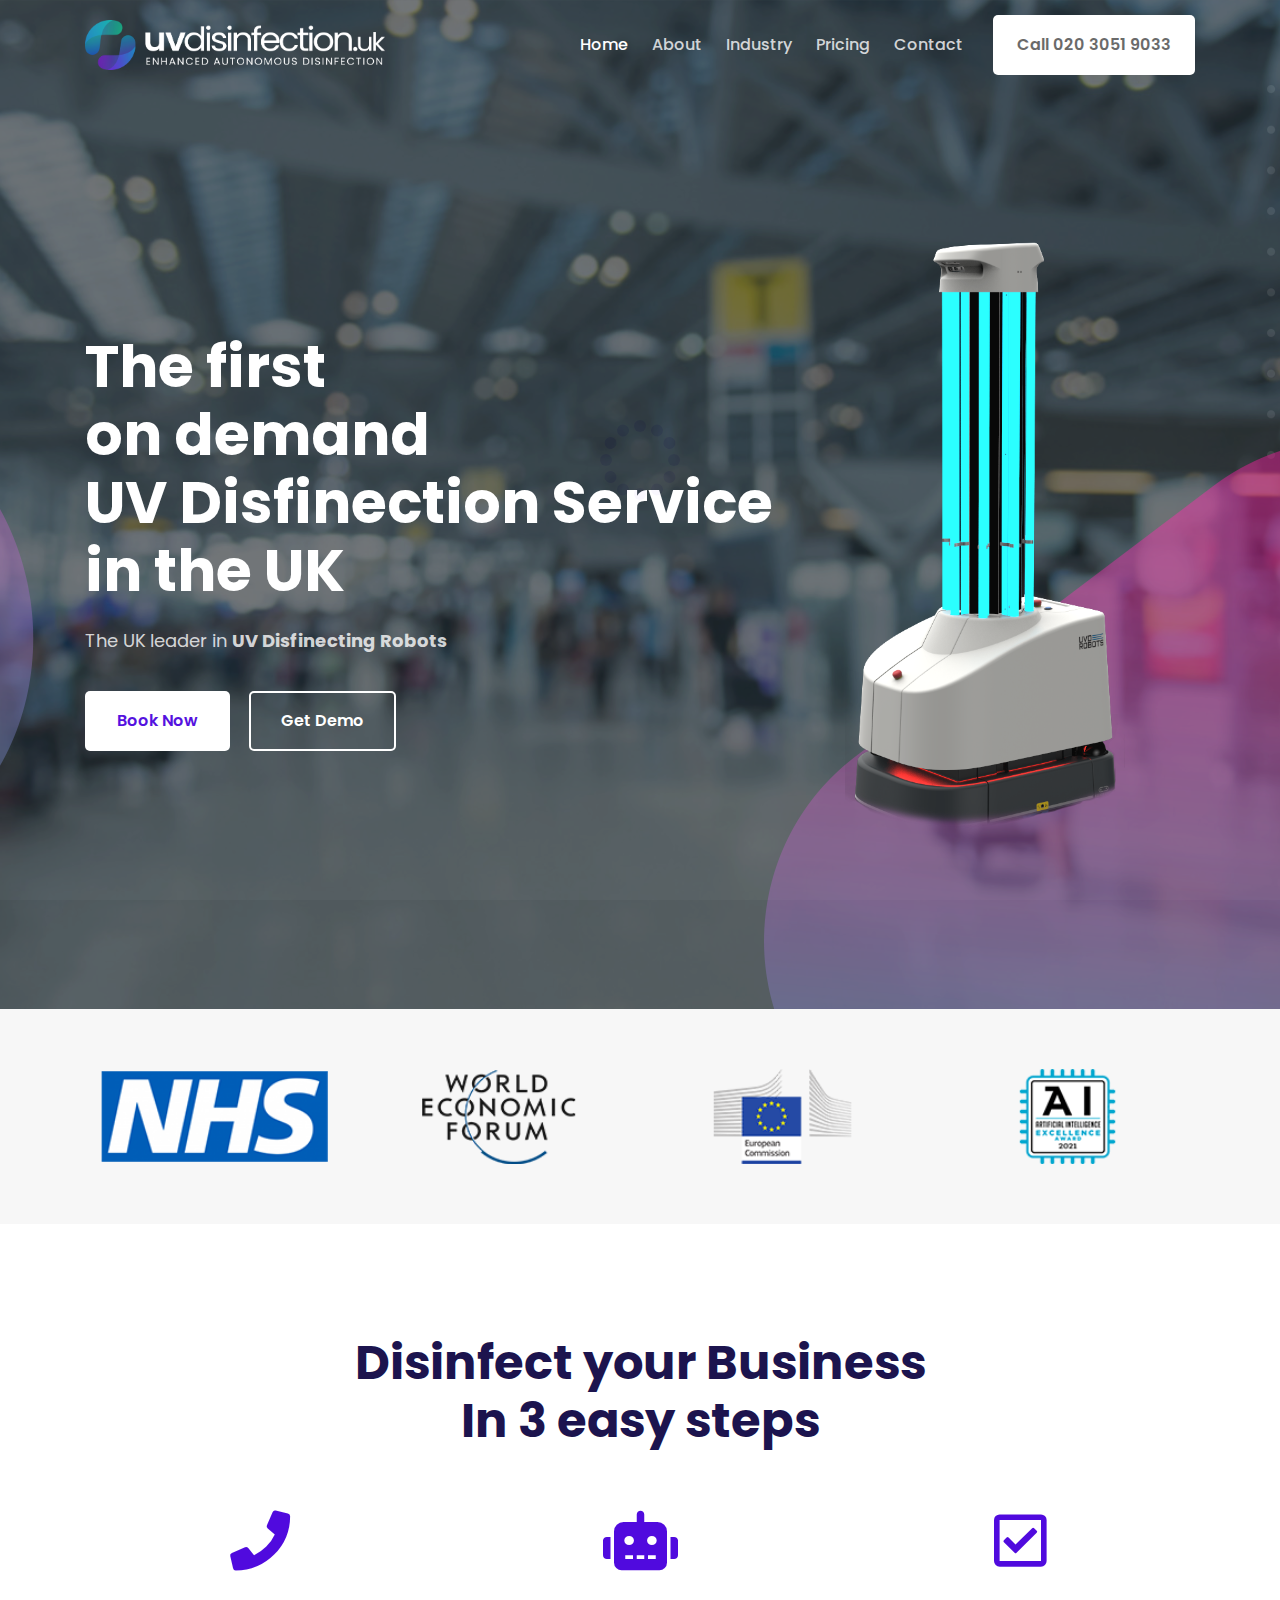
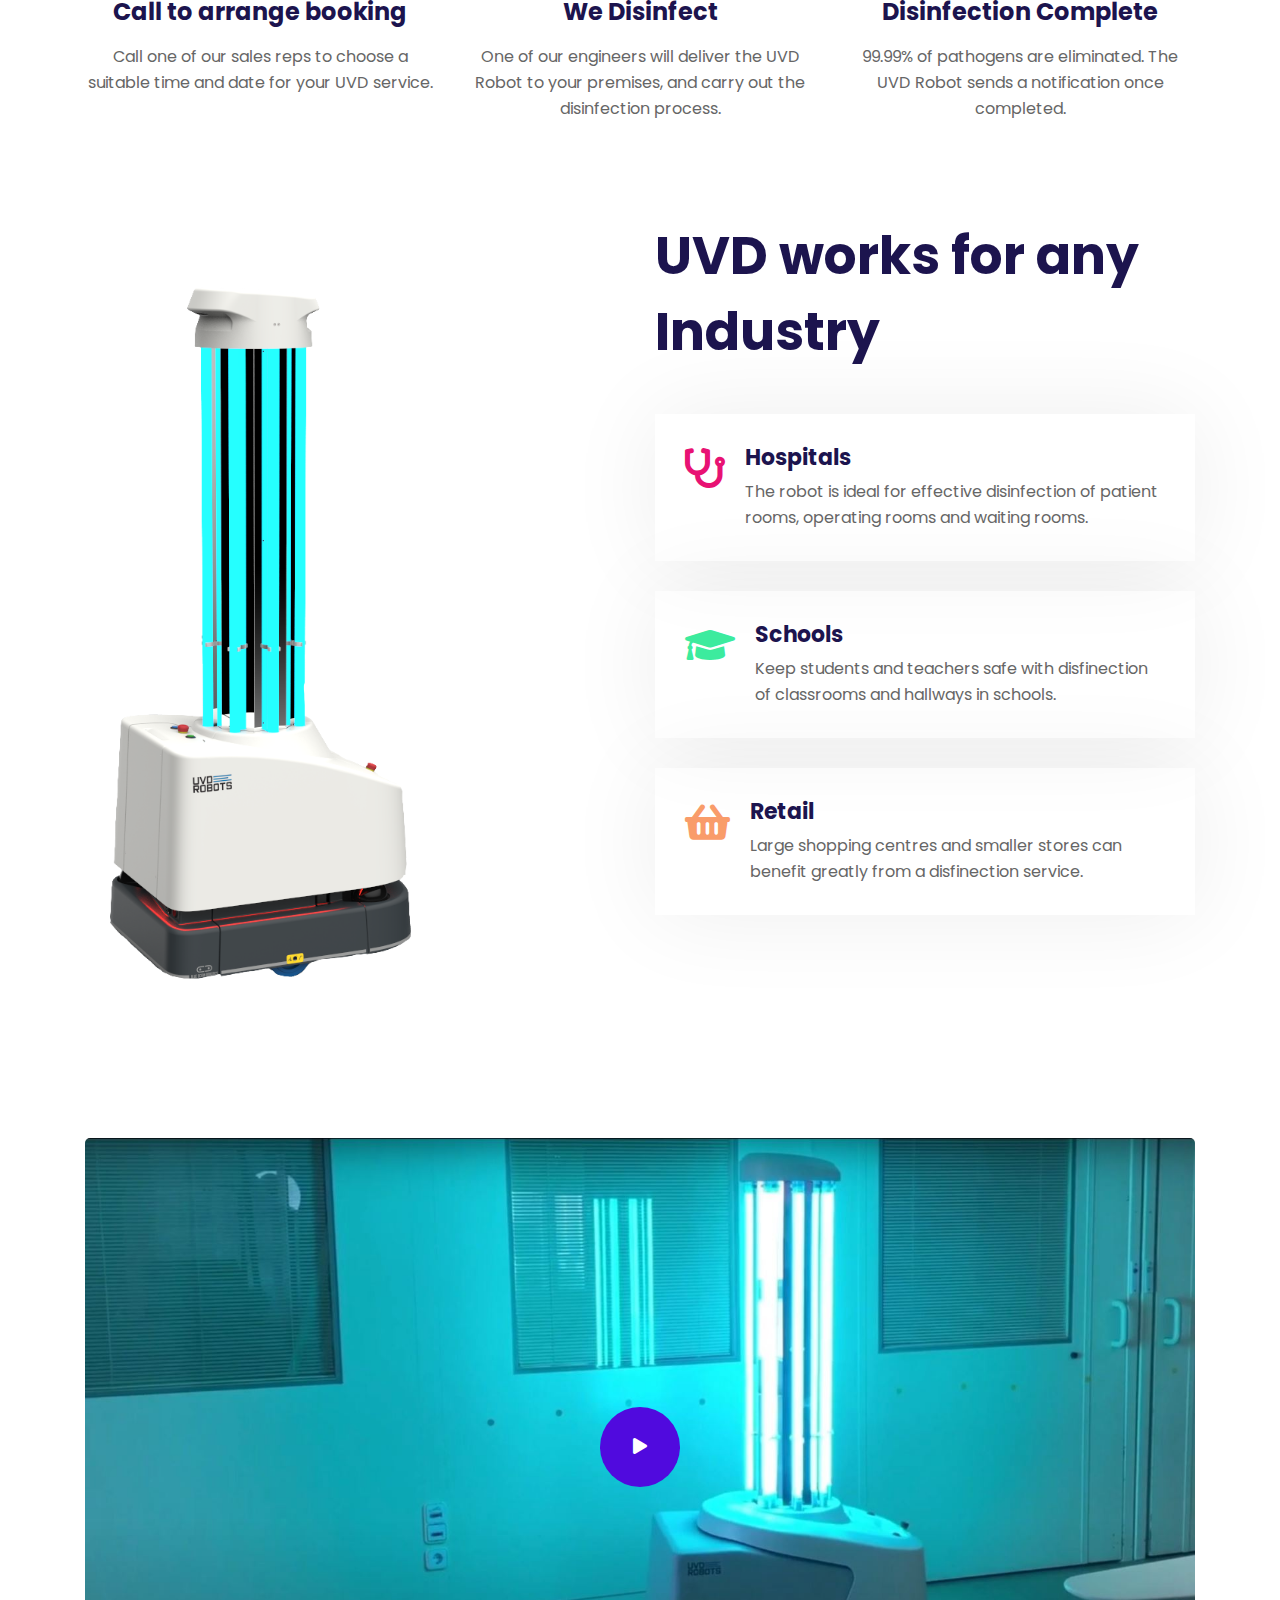
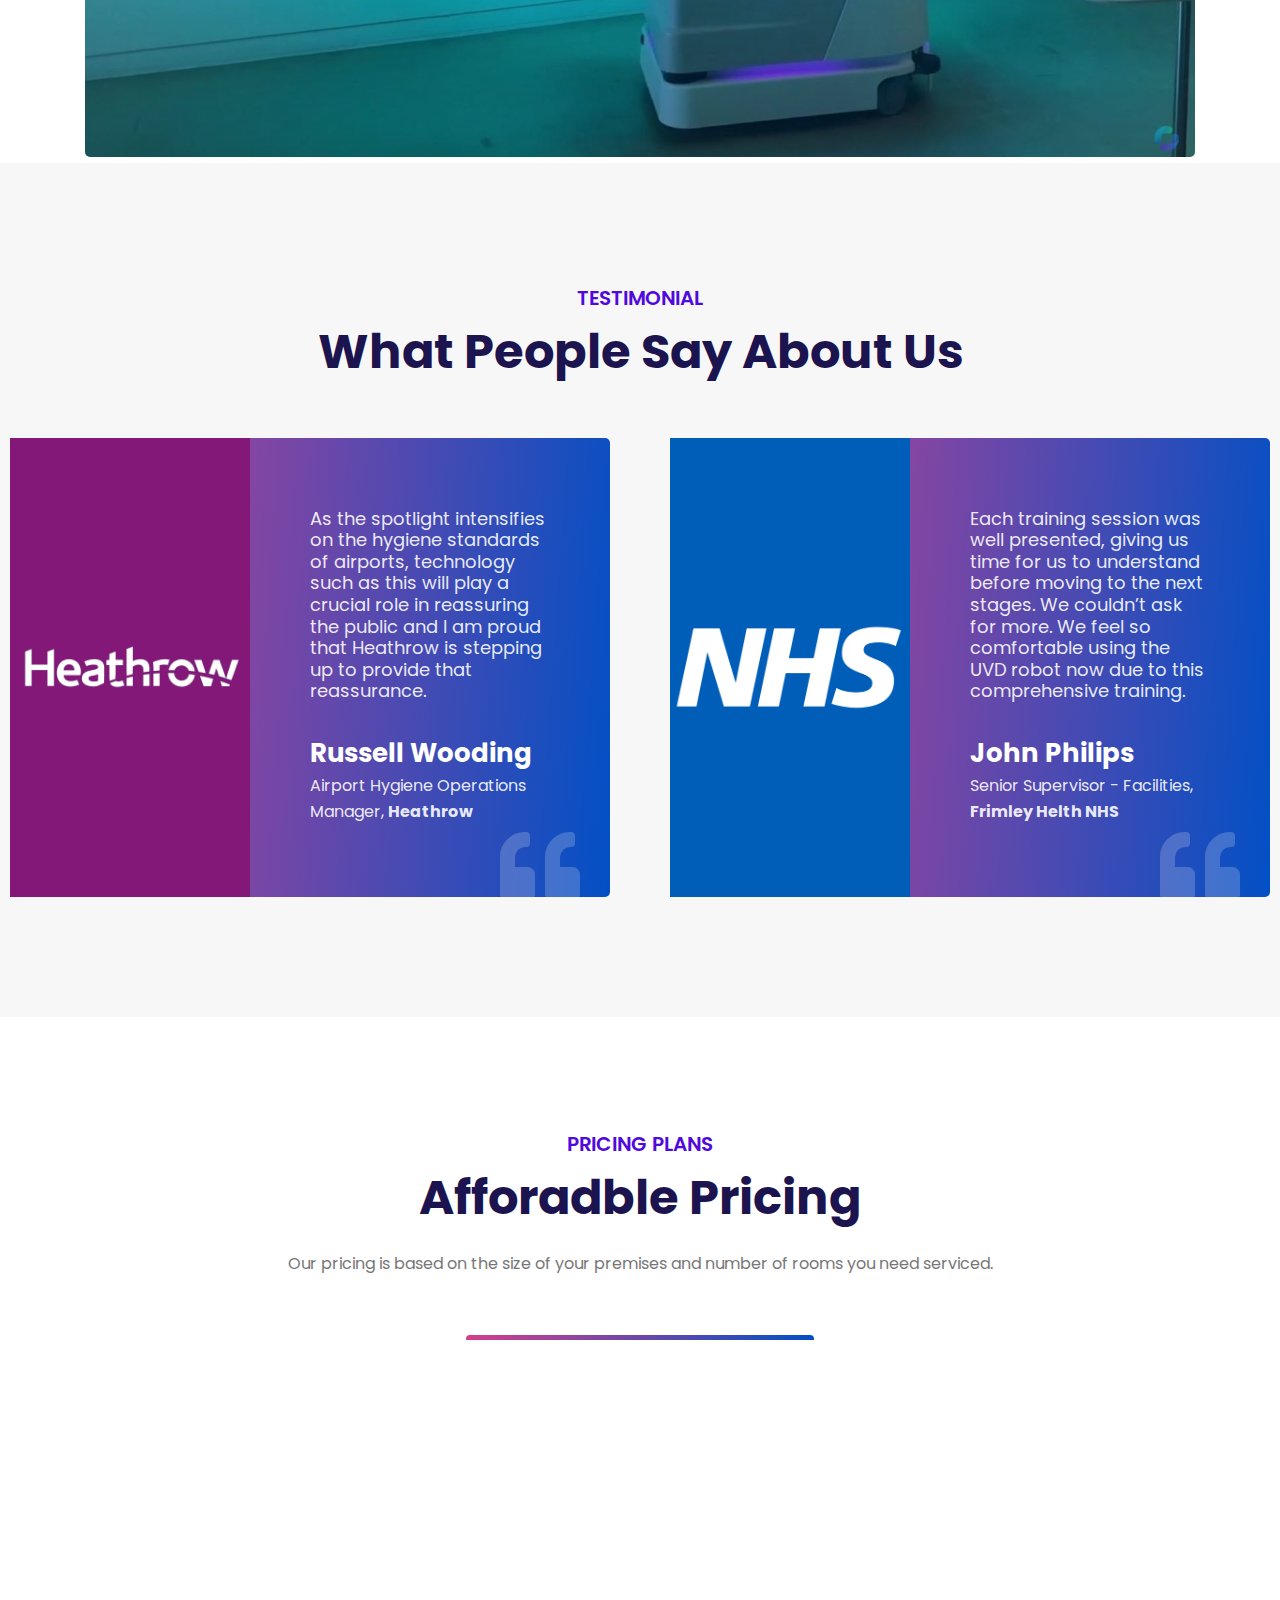
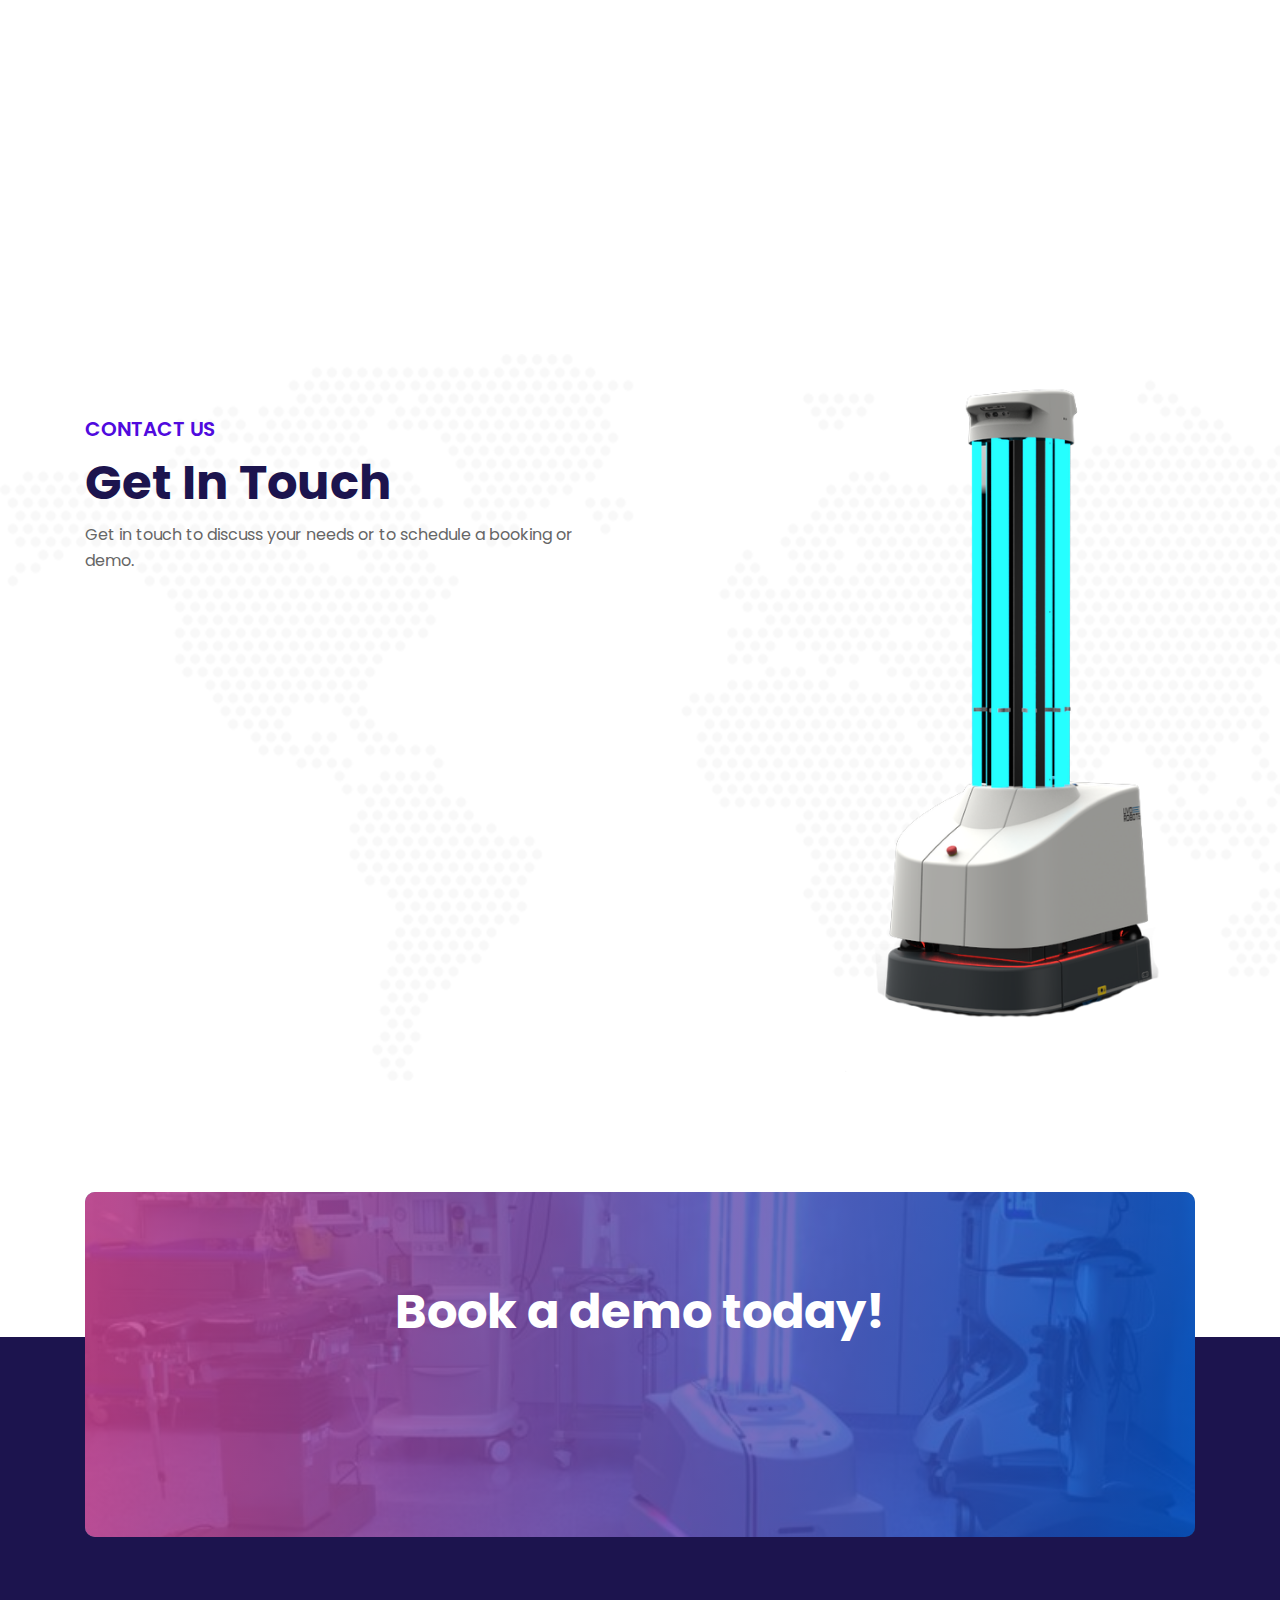
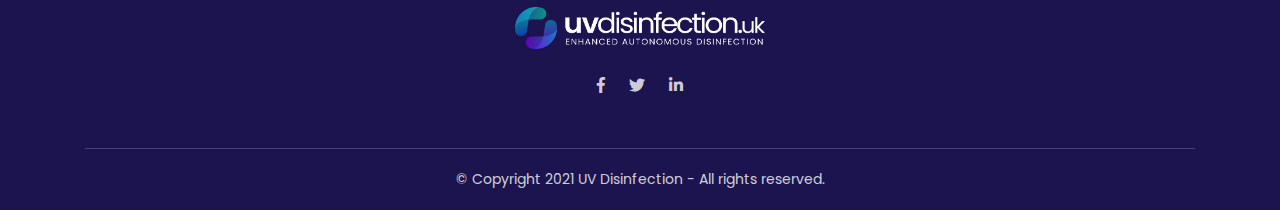
<file: appside/index.html>
<!DOCTYPE html>
<html lang="zxx">
  <head>
    <meta http-equiv="Content-Type" content="text/html; charset=UTF-8" />
    <meta http-equiv="X-UA-Compatible" content="IE=edge" />
    <meta http-equiv="X-UA-Compatible" content="ie=edge" />
    <meta name="viewport" content="width=device-width, initial-scale=1.0" />
    <meta name="robots" content="noarchive" />
    <title>UV Disfinfection UK</title>
    <!-- favicon -->
    <link
      rel="shortcut icon"
      href="assets/img/uvd-favicon.png"
      type="image/x-icon"
    />
    <!-- bootstrap -->
    <link rel="stylesheet" href="https://pro.fontawesome.com/releases/v5.10.0/css/all.css" integrity="sha384-AYmEC3Yw5cVb3ZcuHtOA93w35dYTsvhLPVnYs9eStHfGJvOvKxVfELGroGkvsg+p" crossorigin="anonymous"/>

    <link rel="stylesheet" href="assets/css/bootstrap.min.css" />
    <!-- icofont -->
    <link rel="stylesheet" href="assets/css/fontawesome.5.7.2.css" />
    <!-- flaticon -->
    <link rel="stylesheet" href="assets/css/flaticon.css" />
    <!-- animate.css -->
    <link rel="stylesheet" href="assets/css/animate.css" />
    <!-- Owl Carousel -->
    <link rel="stylesheet" href="assets/css/owl.carousel.min.css" />
    <!-- magnific popup -->
    <link rel="stylesheet" href="assets/css/magnific-popup.css" />
    <!-- stylesheet -->
    <link rel="stylesheet" href="assets/css/style.css" />
    <!-- responsive -->
    <link rel="stylesheet" href="assets/css/responsive.css" />
  </head>

  <body>
    <!-- navbar area start -->
    <nav
      class="
        navbar navbar-area navbar-expand-lg
        nav-absolute
        white
        nav-style-01
        header-style-09
      "
    >
      <div class="container nav-container">
        <div class="responsive-mobile-menu">
          <div class="logo-wrapper">
            <a href="index.html" class="logo">
              <img
                src="assets/img/logo-white.png"
                alt="logo"
                style="width: 300px"
              />
            </a>
          </div>
          <button
            class="navbar-toggler"
            type="button"
            data-toggle="collapse"
            data-target="#appside_main_menu"
            aria-expanded="false"
            aria-label="Toggle navigation"
          >
            <span class="navbar-toggler-icon"></span>
          </button>
        </div>
        <div class="collapse navbar-collapse" id="appside_main_menu">
          <ul class="navbar-nav">
            <li class="current-menu-item">
              <a href="#">Home</a>
            </li>
            <li><a href="#about">About</a></li>
            <li><a href="#industry">Industry</a></li>

            <li><a href="#pricing">Pricing</a></li>
            <!-- <li><a href="#team">Team</a></li> -->
            <li><a href="#contact">Contact</a></li>
          </ul>
        </div>
        <div class="nav-right-content">
          <ul>
            <li class="button-wrapper">
              <a href="tel:02030519033" class="boxed-btn">Call 020 3051 9033</a>
            </li>
          </ul>
        </div>
      </div>
    </nav>

    <!-- navbar area end -->

    <!-- header area start  -->
    <header class="header-area header-bg-10 style-10" id="home">
      <div class="container">
        <div class="row justify-content-between">
          <div class="col-lg-8">
            <div class="header-inner">
              <h1 class="title wow fadeInDown">
                The first<br />
                on demand<br />
                UV Disfinection Service<br />
                in the UK
              </h1>
              <p>The UK leader in <strong>UV Disfinecting Robots</strong></p>
              <div class="btn-wrapper wow fadeInUp">
                <a
                href="#contact"
                  class="boxed-btn-02 reverse-color demo-button"
                >
                  <!-- <i class="flaticon-apple-1"></i>  -->
                  Book Now</a
                >
                <a
                href="#contact"
                  class="boxed-btn-02 blank demo-button"
                >
                  <!-- <i class="flaticon-android-logo"></i> -->
                  Get Demo</a
                >
              </div>
            </div>
          </div>
          <div class="col-lg-4">
            <div class="right-img">
              <div class="img-wrapper">
                <img
                  style="width: 80%"
                  src="assets/img/uvd-cutout2.png"
                  alt="header right image"
                />
              </div>
            </div>
          </div>
        </div>
      </div>
    </header>
    <!-- header area end  -->
    <div class="sponsor-area gray-bg padding-60">
      <div class="container">
        <div class="row">
          <div class="col-lg-12">
            <div class="brand-carousel">
              <div class="single-brand-item">
                <img src="assets/img/brand-logos/01b.png" alt="brand logo" />
              </div>
              <div class="single-brand-item">
                <img src="assets/img/brand-logos/02b.png" alt="brand logo" />
              </div>
              <div class="single-brand-item">
                <img src="assets/img/brand-logos/03b.png" alt="brand logo" />
              </div>
              <div class="single-brand-item">
                <img src="assets/img/brand-logos/04b.png" alt="brand logo" />
              </div>
              <div class="single-brand-item">
                <img src="assets/img/brand-logos/05b.png" alt="brand logo" />
              </div>
              <div class="single-brand-item">
                <img src="assets/img/brand-logos/06b.png" alt="brand logo" />
              </div>
            </div>
          </div>
        </div>
      </div>
    </div>

    <!-- discover area start  -->
    <section class="discover-area padding-top-110 padding-bottom-80" id="about">
      <div class="container">
        <div class="row justify-content-center">
          <div class="col-lg-8">
            <div class="section-title">
              <h2 class="title">
                Disinfect your Business<br/>In 3 easy steps
              </h2>
            </div>
          </div>
        </div>
        <div class="row">
          <div class="col-lg-4 col-md-4">
            <div class="single-discover-item">
              <div class="icon">
                <i class="fas fa-phone"></i>
              </div>
              <div class="content">
                <h4 class="title">Call to arrange booking</h4>
                <p>
                    Call one of our sales reps to choose a suitable time and date for your UVD service.
                </p>
              </div>
            </div>
          </div>
          <div class="col-lg-4 col-md-4">
            <div class="single-discover-item">
              <div class="icon">
                <i class="fas fa-robot"></i>
              </div>
              <div class="content">
                <h4 class="title">We Disinfect</h4>
                <p>
                    One of our engineers will deliver the UVD Robot to your premises, and carry out the disinfection process.
                </p>
              </div>
            </div>
          </div>
          <div class="col-lg-4 col-md-4">
            <div class="single-discover-item">
              <div class="icon">
                <i class="far fa-check-square"></i>
              </div>
              <div class="content">
                <h4 class="title">Disinfection Complete</h4>
                <p>
                    99.99% of pathogens are eliminated. The UVD Robot sends a notification once completed.

                </p>
              </div>
            </div>
          </div>
        
        </div>
      </div>
    </section>
    <!-- discover area start  -->

    <!-- full width feature 04 area start  -->
    <section class="full-width-area-feature-wrap padding-bottom-120" id="industry">
      <div class="container">
        <div class="row">
          <div class="col-lg-12">
            <div class="full-width-feature-area-04">
              <div class="row justify-content-lg-between">
                <div class="col-lg-5">
                  <div class="img-wrapper margin-top-50">
                    <img src="assets/img/robot-left.png" style="width: 80%" alt="" />
                  </div>
                </div>
                <div class="col-lg-6">
                  <div class="right-content-area">
                    <h2 class="title margin-bottom-45">
                     UVD works for any Industry
                    </h2>
                    <ul class="feature-list-04">
                      <li class="single-feature-list-item-04 theme-01">
                        <div class="icon">
                            <i class="fas fa-stethoscope"></i>
                        </div>
                        <div class="content">
                          <h4 class="title">Hospitals</h4>
                          <p>
                            The robot is ideal for effective disinfection of patient rooms, operating rooms and waiting rooms.
                          </p>
                        </div>
                      </li>
                      <li class="single-feature-list-item-04 theme-02">
                        <div class="icon">
                            <i class="fas fa-graduation-cap"></i>
                        </div>
                        <div class="content">
                          <h4 class="title">Schools</h4>
                          <p>
                            Keep students and teachers safe with disfinection of classrooms and hallways in schools.
                          </p>
                        </div>
                      </li>
                      <li class="single-feature-list-item-04 theme-03">
                        <div class="icon">
                            <i class="fas fa-shopping-basket"></i>
                        </div>
                        <div class="content">
                          <h4 class="title">Retail</h4>
                          <p>
                            Large shopping centres and smaller stores can benefit greatly from a disfinection service. 
                          </p>
                        </div>
                      </li>
                    </ul>
                  </div>
                </div>
              </div>
            </div>
          </div>
        </div>
      </div>
    </section>
    <!-- full width feature 04 area end -->
    <div class="video-play-area margin-minus">
      <div class="container">
        <div class="row">
          <div class="col-lg-12">
            <div class="video-play-width-image">
              <img src="assets/img/video-bg.JPG" alt="" />
              <div class="hover">
                <a
                  href="https://www.youtube.com/watch?v=TitlalicFss"
                  class="mfp-iframe video-play-btn"
                  ><i class="fa fa-play"></i
                ></a>
              </div>
            </div>
          </div>
        </div>
      </div>
    </div>
    <!-- full width feature area start -->
    <!-- <section
      class="
        full-width-feature-area-03
        gray-bg
        padding-top-120 padding-bottom-120
        has-video-with-img
      "
    >
      <div class="container">
        <div class="row">
          <div class="col-lg-12">
            <div class="full-width-feature-style-03">
              <div class="row justify-content-between reorder-xs">
                <div class="col-lg-5">
                  <div class="content-area">
                    <div class="section-title left-aligned">
                      <span class="subtitle">Communicate faster than ever</span>
                      <h3 class="title">Reply to your customers in time</h3>
                      <p>
                        Messenger communication consectetur adipiscing elit, sed
                        do eiusmod tempor labore. it now takes seconds to
                        communicate with your customers.
                      </p>
                      <div class="btn-wrapper">
                        <a href="#" class="boxed-btn-02">Download Now</a>
                      </div>
                    </div>
                  </div>
                </div>
                <div class="col-lg-6">
                  <div class="img-wrapper">
                    <img
                      src="assets/img/full-width-feature-05.png"
                      alt="full width feature"
                    />
                  </div>
                </div>
              </div>
            </div>
            <div class="full-width-feature-style-03 bg-cover padding-top-120">
              <div class="row">
                <div class="col-lg-7">
                  <div class="img-wrapper">
                    <img
                      src="assets/img/full-width-feature-06.png"
                      alt="full width feature"
                    />
                  </div>
                </div>
                <div class="col-lg-5">
                  <div class="content-area">
                    <div class="section-title left-aligned">
                      <span class="subtitle"
                        >Unique Features that never seen
                      </span>
                      <h3 class="title">Discover even more possibilities.</h3>
                      <p>
                        Messenger communication consectetur adipiscing elit, sed
                        do eiusmod tempor labore. it now takes seconds to
                        communicate with your customers.
                      </p>
                      <div class="btn-wrapper">
                        <a href="#" class="boxed-btn-02">Download Now</a>
                      </div>
                    </div>
                  </div>
                </div>
              </div>
            </div>
          </div>
        </div>
      </div>
    </section> -->
    <!-- full width feature area end -->

    <!-- screenshort area start  -->
    <!-- <section class="screenshort-area-02 padding-bottom-120" style="padding-top: 22%">
      <div class="container">
        <div class="row justify-content-center">
          <div class="col-lg-10">
            <div class="section-title"> -->
              <!-- section title -->
              <!-- <span class="subtitle">Screenshots</span>
              <h3 class="title extra">Amazing interface</h3>
              <p>
                Consectetur adipiscing elit, sed do eiusmod tempor incididunt ut
                labore et dolor tempor incididunt ut labore dolore magna.
              </p>
            </div> -->
            <!-- / /. section title -->
          <!-- </div>
        </div>
        <div class="row justify-content-center">
          <div class="col-lg-10">
            <div class="screeshort-carousel-wrap-02">
              <div class="mobile-cover">
                <img src="assets/img/mobile.png" alt="" />
              </div>
              <div class="screenshort-carousel-02">
                <div class="single-screenshort-item">
                  <img
                    src="assets/img/screenshort/01.jpg"
                    alt="screenhshort image"
                  />
                </div>
                <div class="single-screenshort-item">
                  <img
                    src="assets/img/screenshort/02.jpg"
                    alt="screenhshort image"
                  />
                </div>
                <div class="single-screenshort-item">
                  <img
                    src="assets/img/screenshort/01.jpg"
                    alt="screenhshort image"
                  />
                </div>
                <div class="single-screenshort-item">
                  <img
                    src="assets/img/screenshort/02.jpg"
                    alt="screenhshort image"
                  />
                </div>
              </div>
            </div>
          </div>
        </div>
      </div>
    </section> -->
    <!-- screenshort area end -->
    <!-- testimonial-two-area start  -->
    <div
      class="testimonial-area-two padding-top-120 gray-bg padding-bottom-120"
    style="margin-top: 20%">
      <div class="container">
        <div class="row justify-content-center">
          <div class="col-lg-10">
            <div class="section-title">
              <!-- section title -->
              <span class="subtitle">Testimonial</span>
              <h3 class="title extra">What People Say About Us</h3>
              
            </div>
            <!-- / /. section title -->
          </div>
        </div>
      </div>

      <div class="testimonial-carousel-02">
        <div class="single-testimonial-item-02">
          <div class="img-wrapper">
            <div
              class="bg-image"
              style="
                background-image: url(assets/img/heathrow.jpg);
                background-size: contain;
                background-repeat: no-repeat;
                background-color: #831878;
             
              "
            ></div>
          </div>
          <div class="content-area" >
            <p style="font-size: 18px; line-height: 1.2em; min-height: 200px;">
                As the spotlight intensifies on the hygiene standards of airports, technology such as this will play a crucial role in reassuring the public and I am proud that Heathrow is stepping up to provide that reassurance.
            </p>
            <div class="author-meta">
              <h4 class="title">Russell Wooding</h4>
              <span class="designation">Airport Hygiene Operations Manager, <strong>Heathrow</strong>
            </span>
            </div>
          </div>
        </div>
        <!-- no 2 -->
        <div class="single-testimonial-item-02">
          <div class="img-wrapper">
            <div
              class="bg-image"
              style="
                background-image: url(assets/img/NHS.png);
                background-size: contain;
                background-repeat: no-repeat;
                background-color: #005eb8;
              "
            ></div>
          </div>
          <div class="content-area">
            <p style="font-size: 18px; line-height: 1.2em; min-height: 200px;">
                Each training session was well presented, giving us time for us to understand before moving to the next stages. We couldn’t ask for more. We feel so comfortable using the UVD robot now due to this comprehensive training.
            </p>
            <div class="author-meta">
              <h4 class="title">John Philips</h4>
              <span class="designation">Senior Supervisor - Facilities, <strong>Frimley Helth NHS</strong></span>
            </div>
          </div>
        </div>
        </div>
        </div>
        <!-- no 3 -->
        

       
    
    <!-- testimonial-two-area end  -->

    <!-- price plan area start -->
    <section class="pricing-plan-area" id="pricing">
      <div class="container">
        <div class="row justify-content-center">
          <div class="col-lg-10">
            <div class="section-title">
              <!-- section title -->
              <span class="subtitle">Pricing plans</span>
              <h3 class="title extra">Afforadble Pricing</h3>
              <p>
                Our pricing is based on the size of your premises and number of rooms you need serviced. 
              </p>
            </div>
            <!-- //. section title -->
          </div>
        </div>
        <div class="row">
          <div class="col-lg-4 col-md-6">
            <div class="single-price-plan-02 wow zoomIn">
              <!-- single price plan one -->
              <div class="price-header">
                <h4 class="name">Primary Plan</h4>
                <div class="price-wrap">
                  <span class="price">£250</span>
                  <span class="month">/Mo</span>
                </div>
              </div>
              <div class="price-body">
                <ul>
                  <li>5 Analyzer</li>
                  <li>3 Month Support</li>
                  <li>10 Sessions</li>
                  <li>No Risk Garrunty</li>
                </ul>
              </div>
              <div class="price-footer">
                <a href="#" class="boxed-btn">Get Started</a>
              </div>
            </div>
            <!-- //. single price plan one -->
          </div>
          <div class="col-lg-4 col-md-6">
            <div class="single-price-plan-02 wow zoomIn featured">
              <!-- single price plan one -->
              <div class="price-header">
                <h4 class="name">Basic Plan</h4>
                <div class="price-wrap">
                  <span class="price">£350</span>
                  <span class="month">/Mo</span>
                </div>
              </div>
              <div class="price-body">
                <ul>
                  <li>5 Analyzer</li>
                  <li>3 Month Support</li>
                  <li>10 Sessions</li>
                  <li>No Risk Garrunty</li>
                </ul>
              </div>
              <div class="price-footer">
                <a href="#" class="boxed-btn">Get Started</a>
              </div>
            </div>
            <!-- //. single price plan one -->
          </div>
          <div class="col-lg-4 col-md-6">
            <div class="single-price-plan-02 wow zoomIn">
              <!-- single price plan one -->
              <div class="price-header">
                <h4 class="name">Advance Plan</h4>
                <div class="price-wrap">
                  <span class="price">£150</span>
                  <span class="month">/Mo</span>
                </div>
              </div>
              <div class="price-body">
                <ul>
                  <li>5 Analyzer</li>
                  <li>3 Month Support</li>
                  <li>10 Sessions</li>
                  <li>No Risk Garrunty</li>
                </ul>
              </div>
              <div class="price-footer">
                <a href="#" class="boxed-btn">Get Started</a>
              </div>
            </div>
            <!-- //. single price plan one -->
          </div>
        </div>
      </div>
    </section>
    <!-- price plan area end -->

  
    <!-- team member area end -->

    <!-- contact form area start  -->
    <div
      class="contact-form-area-02 contact-bg padding-bottom-120"
    >
      <div class="container">
        <div class="row">
          <div class="col-lg-6">
            <div class="contact-area-wrapper" id="contact">
              <!-- contact area wrapper -->
              <span class="subtitle">Contact us</span>
              <h3 class="title">Get In Touch</h3>
              <p>
                Get in touch to discuss your needs or to schedule a booking or demo.
              </p>
             
                <div class="row">
                  <div class="col-lg-12">
                    <script charset="utf-8" type="text/javascript" src="//js.hsforms.net/forms/shell.js"></script>
                    <script>
                      hbspt.forms.create({
                        region: "na1",
                        portalId: "8708801",
                        formId: "a1ccddcf-704a-4e6a-8290-b0598aa91a3f"
                    });
                    </script>
                    <!-- <div class="form-group">
                      <input
                        type="text"
                        class="form-control"
                        id="uname"
                        placeholder="Your Name"
                      />
                    </div>
                  </div>
                  <div class="col-lg-6">
                    <div class="form-group">
                      <input
                        type="text"
                        class="form-control"
                        id="email"
                        placeholder="Your Email"
                      />
                    </div>
                  </div>
                  <div class="col-lg-12">
                    <div class="form-group textarea">
                      <textarea
                        name="message"
                        id="message"
                        class="form-control"
                        cols="30"
                        rows="10"
                        placeholder="Message"
                      ></textarea>
                    </div> -->
                    <!-- <button class="submit-btn-02" style="margin-bottom: 20px" >
                     <a href="https://uvdisinfection.uk/contact-us/" style="color:white" target="blank"> Contact Us</a> 
                    </button>
                    <h5><i class="fas fa-phone-square"></i><br/><a href="tel:02030519033">020 3051 9033</a></h5> 
                   <h5> <i class="far fa-envelope"></i><a href="mailto:info@uvdisinfection.uk">info@uvdisinfection.uk</a></h5>  -->
                  </div>
                </div>
              
            </div>
            <!-- //. contact area wrapper -->
          </div>
          <div class="col-lg-6">
            <div class="img-wrapper">
              <img style="width: 70%" src="assets/img/robot-right.png" alt="" />
            </div>
          </div>
        </div>
      </div>
    </div>
    <!-- contact form area end -->

    <div class="call-to-action-area">
      <div class="container">
        <div class="row">
          <div class="col-lg-12">
            <div class="call-to-action-inner-style-02">
              <div class="row justify-content-center">
                <div class="col-lg-8">
                  <h3 class="title">
                    Book a demo today!
                  </h3>
                  <div class="btn-wrapper wow fadeInUp">
                    <a href="https://uvdisinfection.uk/demo" target="blank" class="boxed-btn-02 reverse-color"
                      ><i class="flaticon-email"></i> Book Demo</a
                    >
                  </div>
                </div>
              </div>
            </div>
          </div>
        </div>
      </div>
    </div>

    <!-- footer area start -->
    <footer class="footer-area style-02 bg-blue">
      <div class="footer-top">
        <div class="container">
          <div class="row">
            <div class="col-lg-12 col-md-12">
              <div class="footer-widget about_widget">
                <a href="index.html" class="footer-logo"
                  ><img src="assets/img/logo-white.png" alt=""
                /></a>

                <ul class="social-icon">
                  <li>
                    <a href="https://www.facebook.com/microstrategiesuk"
                      ><i class="fab fa-facebook-f"></i
                    ></a>
                  </li>
                  <li>
                    <a href="https://twitter.com/MStrategiesUK"
                      ><i class="fab fa-twitter"></i
                    ></a>
                  </li>
                  <li>
                    <a href="https://www.linkedin.com/showcase/uvdisinfection/"
                      ><i class="fab fa-linkedin-in"></i
                    ></a>
                  </li>
                </ul>
              </div>
            </div>


            <!-- <div class="col-lg-3 col-md-6">
              <div class="footer-widget nav_menus_widget">
                <h4 class="widget-title">Useful Links</h4>
                <ul>
                  <li>
                    <a href="index.html"
                      ><i class="fas fa-chevron-right"></i> Home</a
                    >
                  </li>
                  <li>
                    <a href="#"
                      ><i class="fas fa-chevron-right"></i> About Us</a
                    >
                  </li>
                  <li>
                    <a href="#"><i class="fas fa-chevron-right"></i> Service</a>
                  </li>
                  <li>
                    <a href="#"><i class="fas fa-chevron-right"></i> Blog</a>
                  </li>
                  <li>
                    <a href="#"><i class="fas fa-chevron-right"></i> Contact</a>
                  </li>
                </ul>
              </div>
            </div>
            <div class="col-lg-3 col-md-6">
              <div class="footer-widget nav_menus_widget">
                <h4 class="widget-title">Need Help?</h4>
                <ul>
                  <li>
                    <a href="#"><i class="fas fa-chevron-right"></i> Faqs</a>
                  </li>
                  <li>
                    <a href="#"><i class="fas fa-chevron-right"></i> Privacy</a>
                  </li>
                  <li>
                    <a href="#"><i class="fas fa-chevron-right"></i> Policy</a>
                  </li>
                  <li>
                    <a href="#"><i class="fas fa-chevron-right"></i> Support</a>
                  </li>
                  <li>
                    <a href="#"><i class="fas fa-chevron-right"></i> Temrs</a>
                  </li>
                </ul>
              </div>
            </div>
            <div class="col-lg-3 col-md-6">
              <div class="footer-widget nav_menus_widget">
                <h4 class="widget-title">Download</h4>
                <ul>
                  <li>
                    <a href="#"><i class="fas fa-chevron-right"></i> For IOS</a>
                  </li>
                  <li>
                    <a href="#"
                      ><i class="fas fa-chevron-right"></i> For Android</a
                    >
                  </li>
                  <li>
                    <a href="#"><i class="fas fa-chevron-right"></i> For Mac</a>
                  </li>
                  <li>
                    <a href="#"
                      ><i class="fas fa-chevron-right"></i> For Window</a
                    >
                  </li>
                  <li>
                    <a href="#"
                      ><i class="fas fa-chevron-right"></i> For Linax</a
                    >
                  </li>
                </ul>
              </div> -->
            </div>
          </div>
        </div>
      </div>
      <div class="copyright-area">
        <!-- copyright area -->
        <div class="container">
          <div class="row">
            <div class="col-lg-12">
              <div class="copyright-inner">
                <!-- copyright inner wrapper -->
                <div class="">
                  <!-- left content area -->
                  &copy; Copyright 2021 UV Disinfection - All rights reserved.
                </div>
                <!-- //. left content aera -->
                
                <!-- //. right content area -->
              </div>
              <!-- //.copyright inner wrapper -->
            </div>
          </div>
        </div>
      </div>
      <!-- //. copyright area -->
    </footer>
    <!-- footer area end -->

    <!-- preloader area start -->
    <div class="preloader-wrapper" id="preloader">
      <div class="preloader">
        <div class="sk-circle">
          <div class="sk-circle1 sk-child"></div>
          <div class="sk-circle2 sk-child"></div>
          <div class="sk-circle3 sk-child"></div>
          <div class="sk-circle4 sk-child"></div>
          <div class="sk-circle5 sk-child"></div>
          <div class="sk-circle6 sk-child"></div>
          <div class="sk-circle7 sk-child"></div>
          <div class="sk-circle8 sk-child"></div>
          <div class="sk-circle9 sk-child"></div>
          <div class="sk-circle10 sk-child"></div>
          <div class="sk-circle11 sk-child"></div>
          <div class="sk-circle12 sk-child"></div>
        </div>
      </div>
    </div>

    <!-- preloader area end -->

    <!-- back to top area start -->
    <div class="back-to-top">
      <i class="fas fa-angle-up"></i>
    </div>
    <!-- back to top area end -->

    <!-- jquery -->
    <script src="assets/js/jquery.js"></script>
    <!-- popper -->
    <script src="assets/js/popper.min.js"></script>
    <!-- bootstrap -->
    <script src="assets/js/bootstrap.min.js"></script>
    <!-- owl carousel -->
    <script src="assets/js/owl.carousel.min.js"></script>
    <!-- magnific popup -->
    <script src="assets/js/jquery.magnific-popup.js"></script>
    <!-- contact js-->
    <script src="assets/js/contact.js"></script>
    <!-- wow js-->
    <script src="assets/js/wow.min.js"></script>
    <!-- way points js-->
    <script src="assets/js/waypoints.min.js"></script>
    <!-- counterup js-->
    <script src="assets/js/jquery.counterup.min.js"></script>
    <!-- main -->
    <script src="assets/js/main.js"></script>
  </body>
</html>
</file>
<file: appside/assets/css/flaticon.css>
/*
  	Flaticon icon font: Flaticon
  	Creation date: 13/02/2019 16:36
  	*/

@font-face {
  font-family: "Flaticon";
  src: url("../fonts/Flaticon.eot");
  src: url("../fonts/Flaticon%EF%B9%96.eot#iefix") format("embedded-opentype"),
       url("../fonts/Flaticon.woff2") format("woff2"),
       url("../fonts/Flaticon.woff") format("woff"),
       url("../fonts/Flaticon.ttf") format("truetype"),
       url("../fonts/Flaticon.svg#Flaticon") format("svg");
  font-weight: normal;
  font-style: normal;
}

@media screen and (-webkit-min-device-pixel-ratio:0) {
  @font-face {
    font-family: "Flaticon";
    src: url("../fonts/Flaticon.svg#Flaticon") format("svg");
  }
}

[class^="flaticon-"]:before, [class*=" flaticon-"]:before,
[class^="flaticon-"]:after, [class*=" flaticon-"]:after {   
  font-family: Flaticon;
  font-size: inherit;
	font-style: normal;
}

.flaticon-graphic-design:before { content: "\f100"; }
.flaticon-vector:before { content: "\f101"; }
.flaticon-paint-palette:before { content: "\f102"; }
.flaticon-responsive:before { content: "\f103"; }
.flaticon-layers:before { content: "\f104"; }
.flaticon-layers-1:before { content: "\f105"; }
.flaticon-layers-2:before { content: "\f106"; }
.flaticon-picture:before { content: "\f107"; }
.flaticon-camera:before { content: "\f108"; }
.flaticon-picture-1:before { content: "\f109"; }
.flaticon-picture-2:before { content: "\f10a"; }
.flaticon-apple:before { content: "\f10b"; }
.flaticon-apple-1:before { content: "\f10c"; }
.flaticon-android-logo:before { content: "\f10d"; }
.flaticon-android-character-symbol:before { content: "\f10e"; }
.flaticon-android-logo-1:before { content: "\f10f"; }
.flaticon-windows:before { content: "\f110"; }
.flaticon-windows-8:before { content: "\f111"; }
.flaticon-windows-logo-silhouette:before { content: "\f112"; }
.flaticon-rating:before { content: "\f113"; }
.flaticon-review:before { content: "\f114"; }
.flaticon-review-1:before { content: "\f115"; }
.flaticon-conversation:before { content: "\f116"; }
.flaticon-support:before { content: "\f117"; }
.flaticon-communication:before { content: "\f118"; }
.flaticon-customer-service:before { content: "\f119"; }
.flaticon-chat:before { content: "\f11a"; }
.flaticon-email:before { content: "\f11b"; }
.flaticon-mail:before { content: "\f11c"; }
.flaticon-message:before { content: "\f11d"; }
.flaticon-email-1:before { content: "\f11e"; }
.flaticon-award:before { content: "\f11f"; }
.flaticon-cap:before { content: "\f120"; }
.flaticon-medal:before { content: "\f121"; }
.flaticon-trophy:before { content: "\f122"; }
.flaticon-trophy-1:before { content: "\f123"; }
.flaticon-badge:before { content: "\f124"; }
.flaticon-trophy-2:before { content: "\f125"; }
.flaticon-settings:before { content: "\f126"; }
.flaticon-settings-1:before { content: "\f127"; }
.flaticon-tools:before { content: "\f128"; }
.flaticon-customer-support:before { content: "\f129"; }
.flaticon-settings-2:before { content: "\f12a"; }
.flaticon-shield:before { content: "\f12b"; }
.flaticon-shield-1:before { content: "\f12c"; }
.flaticon-checked:before { content: "\f12d"; }
.flaticon-analytics:before { content: "\f12e"; }
.flaticon-conversation-1:before { content: "\f12f"; }
.flaticon-speech-bubble:before { content: "\f130"; }
.flaticon-chat-1:before { content: "\f131"; }
.flaticon-database:before { content: "\f132"; }
.flaticon-data-protection:before { content: "\f133"; }
.flaticon-cloud:before { content: "\f134"; }
</file>
<file: appside/assets/css/style.css>
@charset "UTF-8";
/*
    Css Table of Content
    --------------------------
    ** Typography 
    --------------------------
    ** Global 
    --------------------------
    ** Breadcumb Area
    --------------------------
    ** Preloader
    --------------------------
    ** Normalize
    --------------------------
    ** Navbar
    --------------------------
    ** Header 
    --------------------------
    ** Featured Area 
    --------------------------
    ** Video Area
    --------------------------
    ** Counterup Area
    --------------------------
    ** Why Choose Us Area
    --------------------------
    ** How It Works Area
    --------------------------
    ** Screenshort Area
    --------------------------
    ** Testimonial Area
    --------------------------
    ** Team Member Area
    --------------------------
    ** Footer Area
    --------------------------
    ** Icon Box Item
    --------------------------
    ** Contact Area
    --------------------------
    ** Call TO Action Area
    --------------------------
    

    --------------------------
    ** Blog Page
    --------------------------
    ** Blog Details Page
    --------------------------

*/
/*-----------------
    @Typography
-----------------*/
@import url("https://fonts.googleapis.com/css?family=Poppins:300,400,500,600,700,800");
/*---------------------------
** Global 
---------------------------*/
:root {
  --main-color-one: #500ade;
  --main-color-two: #852aff;
  --secondary-color: #333333;
  --heading-color: #1c144e;
  --paragraph-color: #666666;
  --heading-font: "Poppins", sans-serif;
  --body-font: "Poppins", sans-serif;
}

.dark-bg {
  background-color: #10102d;
}

.remove-col-padding {
  padding: 0;
}

.remove-col-padding-right {
  padding-right: 0;
}

.remove-col-padding-left {
  padding-left: 0;
}

.padding-left-0 {
  padding-left: 0;
}

.padding-right-0 {
  padding-left: 0;
}

.padding-bottom-120 {
  padding-bottom: 120px;
}

.padding-top-10 {
  padding-top: 10px;
}

.padding-top-20 {
  padding-top: 20px;
}

.padding-top-30 {
  padding-top: 30px;
}

.padding-top-40 {
  padding-top: 40px;
}

.padding-top-50 {
  padding-top: 50px;
}

.padding-top-60 {
  padding-top: 60px;
}

.padding-top-70 {
  padding-top: 70px;
}

.padding-top-80 {
  padding-top: 80px;
}

.padding-top-90 {
  padding-top: 90px;
}

.padding-top-100 {
  padding-top: 100px;
}

.padding-top-110 {
  padding-top: 110px;
}

.padding-top-120 {
  padding-top: 120px;
}

.margin-top-10 {
  margin-top: 10px;
}

.margin-top-20 {
  margin-top: 20px;
}

.margin-top-30 {
  margin-top: 30px;
}

.margin-top-40 {
  margin-top: 40px;
}

.margin-top-50 {
  margin-top: 50px;
}

.margin-top-60 {
  margin-top: 60px;
}

.margin-top-70 {
  margin-top: 70px;
}

.margin-top-80 {
  margin-top: 80px;
}

.margin-top-90 {
  margin-top: 90px;
}

.margin-top-100 {
  margin-top: 100px;
}

.margin-bottom-0 {
  margin-bottom: 0px;
}

.margin-bottom-10 {
  margin-bottom: 10px;
}

.margin-bottom-15 {
  margin-bottom: 15px;
}

.margin-bottom-20 {
  margin-bottom: 20px;
}

.margin-bottom-30 {
  margin-bottom: 30px;
}

.margin-bottom-40 {
  margin-bottom: 40px;
}

.margin-bottom-50 {
  margin-bottom: 50px;
}

.margin-bottom-60 {
  margin-bottom: 60px;
}

.margin-bottom-70 {
  margin-bottom: 70px;
}

.margin-bottom-80 {
  margin-bottom: 80px;
}

.margin-bottom-90 {
  margin-bottom: 90px;
}

.margin-top-100 {
  margin-bottom: 100px;
}

.margin-top-120 {
  margin-top: 120px;
}

.margin-top-minus-290 {
  margin-top: -290px;
}

.padding-left-0 {
  padding-left: 0px !important;
}

.section-subtitle {
  font-size: 18px;
  line-height: 28px;
  text-transform: uppercase;
  color: #500ade;
  font-weight: 700;
}

.navbar-expand-lg .navbar-nav .nav-link {
  padding-right: 0.4rem;
  padding-left: 0.4rem;
}

.back-to-top {
  position: fixed;
  right: 30px;
  bottom: 30px;
  width: 50px;
  height: 50px;
  background-color: #500ade;
  color: #fff;
  text-align: center;
  line-height: 50px;
  border-radius: 50%;
  z-index: 99;
  cursor: pointer;
  font-size: 30px;
  -webkit-box-shadow: 0 0 40px 0 rgba(0, 0, 0, 0.1);
  box-shadow: 0 0 40px 0 rgba(0, 0, 0, 0.1);
}

.gray-bg {
  background-color: #f7f7f7;
}

.video-play-btn {
  position: relative;
  z-index: 1;
  display: inline-block;
  width: 70px;
  height: 70px;
  line-height: 70px;
  text-align: center;
  font-size: 16px;
  background-color: #fff;
  border-radius: 50%;
  color: #313131;
}
.video-play-btn:before {
  content: "";
  position: absolute;
  z-index: 0;
  left: 50%;
  top: 50%;
  -ms-transform: translateX(-50%) translateY(-50%);
  /* IE 9 */
  -webkit-transform: translateX(-50%) translateY(-50%);
  /* Chrome, Safari, Opera */
  transform: translateX(-50%) translateY(-50%);
  display: block;
  width: 80px;
  height: 80px;
  background: #fff;
  border-radius: 50%;
  -webkit-animation: pulse-border 1500ms ease-out infinite;
  animation: pulse-border 1500ms ease-out infinite;
  z-index: -1;
}
.video-play-btn:hover {
  color: #313131;
}

@-webkit-keyframes pulse-border {
  0% {
    -webkit-transform: translateX(-50%) translateY(-50%) translateZ(0) scale(1);
    transform: translateX(-50%) translateY(-50%) translateZ(0) scale(1);
    opacity: 1;
  }
  100% {
    -webkit-transform: translateX(-50%) translateY(-50%) translateZ(0)
      scale(1.3);
    transform: translateX(-50%) translateY(-50%) translateZ(0) scale(1.3);
    opacity: 0;
  }
}

@-moz-keyframes pulse-border {
  0% {
    transform: translateX(-50%) translateY(-50%) translateZ(0) scale(1);
    opacity: 1;
  }
  100% {
    transform: translateX(-50%) translateY(-50%) translateZ(0) scale(1.3);
    opacity: 0;
  }
}

@-o-keyframes pulse-border {
  0% {
    transform: translateX(-50%) translateY(-50%) translateZ(0) scale(1);
    opacity: 1;
  }
  100% {
    transform: translateX(-50%) translateY(-50%) translateZ(0) scale(1.3);
    opacity: 0;
  }
}

@keyframes pulse-border {
  0% {
    -webkit-transform: translateX(-50%) translateY(-50%) translateZ(0) scale(1);
    transform: translateX(-50%) translateY(-50%) translateZ(0) scale(1);
    opacity: 1;
  }
  100% {
    -webkit-transform: translateX(-50%) translateY(-50%) translateZ(0)
      scale(1.3);
    transform: translateX(-50%) translateY(-50%) translateZ(0) scale(1.3);
    opacity: 0;
  }
}

@media only screen and (max-width: 991px) {
  .row.reorder-xs {
    -ms-transform: rotate(180deg);
    /* IE 9 */
    -webkit-transform: rotate(180deg);
    /* Chrome, Safari, Opera */
    transform: rotate(180deg);
    direction: rtl;
  }
  .row.reorder-xs > [class*="col-"] {
    -ms-transform: rotate(-180deg);
    /* IE 9 */
    -webkit-transform: rotate(-180deg);
    /* Chrome, Safari, Opera */
    transform: rotate(-180deg);
    direction: ltr;
  }
}

.bg-blue {
  background-color: #1c144e;
}

.padding-60 {
  padding: 60px 0 60px 0;
}

.submit-btn-02 {
  display: inline-block;
  text-align: center;
  height: 60px;
  line-height: 60px;
  font-size: 16px;
  text-transform: capitalize;
  font-weight: 600;
  color: #fff;
  width: 202px;
  background-color: #500ade;
  padding: 0 20px;
  -webkit-transition: all 0.3s ease-in;
  -moz-transition: all 0.3s ease-in;
  -o-transition: all 0.3s ease-in;
  transition: all 0.3s ease-in;
  cursor: pointer;
  border: none;
  border-radius: 5px;
}
.submit-btn-02:hover {
  color: #fff;
  background-color: var(--secondary-color);
}

.boxed-btn {
  display: inline-block;
  text-align: center;
  height: 60px;
  line-height: 60px;
  font-size: 16px;
  text-transform: capitalize;
  font-weight: 600;
  color: #fff;
  width: 202px;
  background-color: #500ade;
  padding: 0 20px;
  -webkit-transition: all 0.3s ease-in;
  -moz-transition: all 0.3s ease-in;
  -o-transition: all 0.3s ease-in;
  transition: all 0.3s ease-in;
}
.boxed-btn:hover {
  color: #fff;
  background-color: #333333;
}
.boxed-btn.gd-bg-1 {
  background-image: -moz-linear-gradient(50deg, #5e2ced 0%, #9749f8 100%);
  background-image: -webkit-linear-gradient(50deg, #5e2ced 0%, #9749f8 100%);
  background-image: -ms-linear-gradient(50deg, #5e2ced 0%, #9749f8 100%);
}
.boxed-btn.gd-bg-1:hover {
  background-image: -moz-linear-gradient(50deg, #9749f8 0%, #5e2ced 100%);
  background-image: -webkit-linear-gradient(50deg, #9749f8 0%, #5e2ced 100%);
  background-image: -ms-linear-gradient(50deg, #9749f8 0%, #5e2ced 100%);
}
.boxed-btn.gd-bg-2 {
  background-image: -moz-linear-gradient(50deg, #e877cb 0%, #a197fa 100%);
  background-image: -webkit-linear-gradient(50deg, #e877cb 0%, #a197fa 100%);
  background-image: -ms-linear-gradient(50deg, #e877cb 0%, #a197fa 100%);
}
.boxed-btn.gd-bg-2:hover {
  background-image: -moz-linear-gradient(50deg, #a197fa 0%, #e877cb 100%);
  background-image: -webkit-linear-gradient(50deg, #a197fa 0%, #e877cb 100%);
  background-image: -ms-linear-gradient(50deg, #a197fa 0%, #e877cb 100%);
}
.boxed-btn.gd-bg-3 {
  background-image: -moz-linear-gradient(50deg, #70bfec 0%, #2784fc 100%);
  background-image: -webkit-linear-gradient(50deg, #70bfec 0%, #2784fc 100%);
  background-image: -ms-linear-gradient(50deg, #70bfec 0%, #2784fc 100%);
}
.boxed-btn.gd-bg-3:hover {
  background-image: -moz-linear-gradient(50deg, #2784fc 0%, #70bfec 100%);
  background-image: -webkit-linear-gradient(50deg, #2784fc 0%, #70bfec 100%);
  background-image: -ms-linear-gradient(50deg, #2784fc 0%, #70bfec 100%);
}
.boxed-btn.btn-rounded {
  border-radius: 30px;
}
.boxed-btn.blank {
  background-color: transparent;
  border: 2px solid #500ade;
  color: #500ade;
}
.boxed-btn.blank:hover {
  background-color: #500ade;
  color: #fff;
}
.boxed-btn.black {
  border: none;
  color: #fff;
  background-color: #333333;
}
.boxed-btn.black:hover {
  background-color: #500ade;
  color: #fff;
}

.boxed-btn-02 {
  display: inline-block;
  text-align: center;
  height: 60px;
  line-height: 56px;
  font-size: 16px;
  text-transform: capitalize;
  font-weight: 600;
  color: #fff;
  background-color: #500ade;
  padding: 0 30px;
  -webkit-transition: all 0.3s ease-in;
  -moz-transition: all 0.3s ease-in;
  -o-transition: all 0.3s ease-in;
  transition: all 0.3s ease-in;
  border-radius: 5px;
  border: 2px solid transparent;
}
.boxed-btn-02:hover {
  background-color: #fff;
  color: var(--main-color-one);
}
.boxed-btn-02.black:hover {
  background-color: var(--secondary-color);
  color: #fff;
}
.boxed-btn-02.reverse-color {
  background-color: #fff;
  color: var(--main-color-one);
}
.boxed-btn-02.reverse-color:hover {
  color: #fff;
  background-color: var(--main-color-one);
}
.boxed-btn-02.blank {
  background-color: transparent;
  color: #fff;
  border: 2px solid #fff;
}
.boxed-btn-02.blank:hover {
  color: var(--main-color-one);
  background-color: #fff;
}

.section-title {
  text-align: center;
  margin-bottom: 57px;
}
.section-title.white .subtitle,
.section-title.white .title {
  color: #fff;
}
.section-title.white p {
  color: #e1dede;
}
.section-title.extra {
  margin-bottom: 55px;
}
.section-title.extra .title {
  margin-bottom: 26px;
}
.section-title.p-width-lg p {
  max-width: 730px;
}
.section-title.left-aligned {
  text-align: left;
}
.section-title .title {
  font-size: 48px;
  line-height: 58px;
  margin-bottom: 13px;
  font-weight: 700;
  color: #1c144e;
}
.section-title .title.extra {
  margin-bottom: 24px;
}
.section-title .subtitle {
  font-size: 20px;
  line-height: 30px;
  color: #500ade;
  text-transform: uppercase;
  font-weight: 600;
  font-family: "Poppins", sans-serif;
  display: block;
  margin-bottom: 10px;
}
.section-title p {
  font-size: 16px;
  color: #777777;
  max-width: 720px;
  line-height: 26px;
  margin: 0 auto;
}

.margin-bottom-45 {
  margin-bottom: 45px;
}

.c-white {
  color: #fff;
}

.c-red {
  color: #500ade;
}

.bg-red {
  background-color: #500ade;
}

.c-green {
  color: #00cf92;
}

.padding-bottom-80 {
  padding-bottom: 80px;
}

.padding-bottom-85 {
  padding-bottom: 85px;
}

.padding-top-55 {
  padding-top: 55px;
}

.gradient-bg {
  background-image: -moz-linear-gradient(0deg, #fff1ee 0%, #e8efff 100%);
  background-image: -webkit-linear-gradient(0deg, #fff1ee 0%, #e8efff 100%);
  background-image: -ms-linear-gradient(0deg, #fff1ee 0%, #e8efff 100%);
}

.submit-btn {
  width: 180px;
  height: 60px;
  text-align: center;
  font-weight: 600;
  font-size: 16px;
  line-height: 60px;
  color: #fff;
  text-transform: capitalize;
  background-color: #500ade;
  border: none;
  -webkit-transition: all 0.3s ease-in;
  -moz-transition: all 0.3s ease-in;
  -o-transition: all 0.3s ease-in;
  transition: all 0.3s ease-in;
  cursor: pointer;
}
.submit-btn:hover {
  background-color: #333333;
}
.submit-btn.btn-rounded {
  border-radius: 30px;
}
.submit-btn.btn-center {
  display: block;
  margin: 0 auto;
  margin-top: 25px;
}
.submit-btn:focus {
  outline: none;
}
.submit-btn.gd-bg-1 {
  background-image: -moz-linear-gradient(50deg, #5e2ced 0%, #9749f8 100%);
  background-image: -webkit-linear-gradient(50deg, #5e2ced 0%, #9749f8 100%);
  background-image: -ms-linear-gradient(50deg, #5e2ced 0%, #9749f8 100%);
}
.submit-btn.gd-bg-1:hover {
  background-image: -moz-linear-gradient(50deg, #9749f8 0%, #5e2ced 100%);
  background-image: -webkit-linear-gradient(50deg, #9749f8 0%, #5e2ced 100%);
  background-image: -ms-linear-gradient(50deg, #9749f8 0%, #5e2ced 100%);
}

.section-title-inner {
  text-align: center;
  margin-bottom: 45px;
}
.section-title-inner .subtitle {
  font-size: 18px;
  line-height: 28px;
  text-transform: uppercase;
  font-weight: 700;
  color: #500ade;
  margin-bottom: 20px;
  display: block;
}
.section-title-inner .title {
  font-size: 48px;
  font-weight: 700;
  line-height: 58px;
}

.form-element.margin-bottom-30 {
  margin-bottom: 27px;
}

.form-element label {
  color: #1c144e;
  font-size: 14px;
  font-weight: 700;
  line-height: 32px;
}
.form-element label span {
  color: #be1f27;
}

.form-element select {
  -webkit-appearance: none;
  -moz-appearance: none;
  appearance: none;
}

.has-icon {
  position: relative;
  display: block;
}
.has-icon.textarea .the-icon {
  top: 25px;
}
.has-icon .input-field {
  -webkit-appearance: none;
  -moz-appearance: none;
  appearance: none;
}
.has-icon .the-icon {
  font-size: 14px;
  position: absolute;
  right: 30px;
  top: 50%;
  -ms-transform: translateY(-50%);
  /* IE 9 */
  -webkit-transform: translateY(-50%);
  /* Chrome, Safari, Opera */
  transform: translateY(-50%);
  color: #7c7c90;
}

@media only screen and (max-width: 767px) {
  .row.reorder-xs {
    -ms-transform: rotate(180deg);
    /* IE 9 */
    -webkit-transform: rotate(180deg);
    /* Chrome, Safari, Opera */
    transform: rotate(180deg);
    direction: rtl;
  }
  .row.reorder-xs > [class*="col-"] {
    -ms-transform: rotate(-180deg);
    /* IE 9 */
    -webkit-transform: rotate(-180deg);
    /* Chrome, Safari, Opera */
    transform: rotate(-180deg);
    direction: ltr;
  }
}

@media only screen and (max-width: 991px) {
  .row.reorder-sm {
    -ms-transform: rotate(180deg);
    /* IE 9 */
    -webkit-transform: rotate(180deg);
    /* Chrome, Safari, Opera */
    transform: rotate(180deg);
    direction: rtl;
  }
  .row.reorder-sm > [class*="col-"] {
    -ms-transform: rotate(-180deg);
    /* IE 9 */
    -webkit-transform: rotate(-180deg);
    /* Chrome, Safari, Opera */
    transform: rotate(-180deg);
    direction: ltr;
  }
}

.input-field {
  width: 100%;
  height: 60px;
  padding: 0 30px;
  border-radius: 5px;
  color: #7c7c90;
}
.input-field::-webkit-input-placeholder {
  /* WebKit browsers */
  color: #7c7c90;
}
.input-field:-moz-placeholder {
  /* Mozilla Firefox 4 to 18 */
  color: #7c7c90;
}
.input-field::-moz-placeholder {
  /* Mozilla Firefox 19+ */
  color: #7c7c90;
}
.input-field:-ms-input-placeholder {
  /* Internet Explorer 10+ */
  color: #7c7c90;
}
.input-field.borderd {
  border: 2px solid rgba(0, 0, 0, 0.1);
}
.input-field.borderd:focus {
  border: 2px solid rgba(0, 0, 0, 0.1);
}
.input-field.textarea {
  min-height: 120px;
  padding: 20px 30px;
  resize: none;
}
.input-field.error {
  border: 1px solid #500ade;
}
.input-field.error::-webkit-input-placeholder {
  /* WebKit browsers */
  color: #500ade;
}
.input-field.error:-moz-placeholder {
  /* Mozilla Firefox 4 to 18 */
  color: #500ade;
}
.input-field.error::-moz-placeholder {
  /* Mozilla Firefox 19+ */
  color: #500ade;
}
.input-field.error:-ms-input-placeholder {
  /* Internet Explorer 10+ */
  color: #500ade;
}
.input-field.error:focus {
  border-color: #500ade;
}

.blog-details-content
  .single-blog-post
  .details-container
  .post-body
  .post-bottom-content
  .bottom-content
  .right-content
  .title {
  display: none;
}

.email-success {
  display: block;
  width: 100%;
}

.checkbox-element {
  display: inline-block;
}

.checkbox-wrapper {
  display: inline-block;
}

.checkbox-inner {
  display: block;
  position: relative;
  padding-left: 30px;
  margin-bottom: 12px;
  cursor: pointer;
  font-size: 14px;
  line-height: 24px;
  color: #585869;
  -webkit-user-select: none;
  -moz-user-select: none;
  -ms-user-select: none;
  user-select: none;
}
.checkbox-inner input {
  position: absolute;
  opacity: 0;
  cursor: pointer;
}
.checkbox-inner .checkmark {
  position: absolute;
  top: 0;
  left: 0;
  height: 20px;
  width: 20px;
  background-color: transparent;
  border: 2px solid rgba(0, 0, 0, 0.1);
}
.checkbox-inner input:checked ~ .checkmark {
  background-color: transparent;
}
.checkbox-inner .checkmark:after {
  content: "";
  position: absolute;
  display: none;
}
.checkbox-inner input:checked ~ .checkmark:after {
  display: block;
}
.checkbox-inner .checkmark:after {
  left: 5px;
  top: 2px;
  width: 5px;
  height: 10px;
  border: solid #500ade;
  border-width: 0 3px 3px 0;
  -webkit-transform: rotate(45deg);
  -ms-transform: rotate(45deg);
  transform: rotate(45deg);
}

.table-responsive {
  display: table;
}

/*---------------------
    Breadcumb Area
----------------------*/
.breadcrumb-area {
  position: relative;
  z-index: 0;
  padding: 229px 0 140px 0;
  background-color: #1f2732;
}
.breadcrumb-area.extra {
  padding-top: 232px;
}
.breadcrumb-area .page-title {
  color: #fff;
  font-size: 50px;
  line-height: 60px;
  font-weight: 700;
  margin-bottom: 30px;
}
.breadcrumb-area .page-navigation {
  font-size: 18px;
  line-height: 20px;
  color: #500ade;
}
.breadcrumb-area .page-navigation li {
  display: inline-block;
  position: relative;
  margin: 0 10px;
  color: #fff;
}
.breadcrumb-area .page-navigation li:first-child {
  margin-left: 0;
}
.breadcrumb-area .page-navigation li:last-child:after {
  display: none;
}
.breadcrumb-area .page-navigation li:after {
  position: absolute;
  right: -15px;
  top: 0px;
  font-family: "Font Awesome 5 Free";
  content: "\f105";
  font-weight: 900;
}
.breadcrumb-area .page-navigation li a {
  color: #fff;
  -webkit-transition: all 0.3s ease-in;
  -moz-transition: all 0.3s ease-in;
  -o-transition: all 0.3s ease-in;
  transition: all 0.3s ease-in;
}
.breadcrumb-area.breadcrumb-bg {
  background-image: url(../img/bg/breadcrumb-bg.jpg);
  background-size: cover;
  background-position: center;
}

/*-------------------------
    Preloader Css
---------------------------*/
.preloader-wrapper {
  position: fixed;
  width: 100%;
  height: 100%;
  top: 0;
  left: 0;
  z-index: 99999999;
  background-color: #fff;
}
.preloader-wrapper .preloader {
  position: absolute;
  top: 50%;
  left: 50%;
  width: 80px;
  height: 60px;
  margin: -30px 0 0 -40px;
}

.sk-circle {
  width: 80px;
  height: 80px;
  position: relative;
  display: block;
}

.sk-circle .sk-child {
  width: 100%;
  height: 100%;
  position: absolute;
  left: 0;
  top: 0;
}

.sk-circle .sk-child:before {
  content: "";
  display: block;
  margin: 0 auto;
  width: 15%;
  height: 15%;
  background-color: #500ade;
  border-radius: 100%;
  -webkit-animation: sk-circleBounceDelay 1.2s infinite ease-in-out both;
  animation: sk-circleBounceDelay 1.2s infinite ease-in-out both;
}

.sk-circle .sk-circle2 {
  -webkit-transform: rotate(30deg);
  -ms-transform: rotate(30deg);
  transform: rotate(30deg);
}

.sk-circle .sk-circle3 {
  -webkit-transform: rotate(60deg);
  -ms-transform: rotate(60deg);
  transform: rotate(60deg);
}

.sk-circle .sk-circle4 {
  -webkit-transform: rotate(90deg);
  -ms-transform: rotate(90deg);
  transform: rotate(90deg);
}

.sk-circle .sk-circle5 {
  -webkit-transform: rotate(120deg);
  -ms-transform: rotate(120deg);
  transform: rotate(120deg);
}

.sk-circle .sk-circle6 {
  -webkit-transform: rotate(150deg);
  -ms-transform: rotate(150deg);
  transform: rotate(150deg);
}

.sk-circle .sk-circle7 {
  -webkit-transform: rotate(180deg);
  -ms-transform: rotate(180deg);
  transform: rotate(180deg);
}

.sk-circle .sk-circle8 {
  -webkit-transform: rotate(210deg);
  -ms-transform: rotate(210deg);
  transform: rotate(210deg);
}

.sk-circle .sk-circle9 {
  -webkit-transform: rotate(240deg);
  -ms-transform: rotate(240deg);
  transform: rotate(240deg);
}

.sk-circle .sk-circle10 {
  -webkit-transform: rotate(270deg);
  -ms-transform: rotate(270deg);
  transform: rotate(270deg);
}

.sk-circle .sk-circle11 {
  -webkit-transform: rotate(300deg);
  -ms-transform: rotate(300deg);
  transform: rotate(300deg);
}

.sk-circle .sk-circle12 {
  -webkit-transform: rotate(330deg);
  -ms-transform: rotate(330deg);
  transform: rotate(330deg);
}

.sk-circle .sk-circle2:before {
  -webkit-animation-delay: -1.1s;
  animation-delay: -1.1s;
}

.sk-circle .sk-circle3:before {
  -webkit-animation-delay: -1s;
  animation-delay: -1s;
}

.sk-circle .sk-circle4:before {
  -webkit-animation-delay: -0.9s;
  animation-delay: -0.9s;
}

.sk-circle .sk-circle5:before {
  -webkit-animation-delay: -0.8s;
  animation-delay: -0.8s;
}

.sk-circle .sk-circle6:before {
  -webkit-animation-delay: -0.7s;
  animation-delay: -0.7s;
}

.sk-circle .sk-circle7:before {
  -webkit-animation-delay: -0.6s;
  animation-delay: -0.6s;
}

.sk-circle .sk-circle8:before {
  -webkit-animation-delay: -0.5s;
  animation-delay: -0.5s;
}

.sk-circle .sk-circle9:before {
  -webkit-animation-delay: -0.4s;
  animation-delay: -0.4s;
}

.sk-circle .sk-circle10:before {
  -webkit-animation-delay: -0.3s;
  animation-delay: -0.3s;
}

.sk-circle .sk-circle11:before {
  -webkit-animation-delay: -0.2s;
  animation-delay: -0.2s;
}

.sk-circle .sk-circle12:before {
  -webkit-animation-delay: -0.1s;
  animation-delay: -0.1s;
}

@-webkit-keyframes sk-circleBounceDelay {
  0%,
  80%,
  100% {
    -webkit-transform: scale(0);
    transform: scale(0);
  }
  40% {
    -webkit-transform: scale(1);
    transform: scale(1);
  }
}

@keyframes sk-circleBounceDelay {
  0%,
  80%,
  100% {
    -webkit-transform: scale(0);
    transform: scale(0);
  }
  40% {
    -webkit-transform: scale(1);
    transform: scale(1);
  }
}

@-webkit-keyframes slide {
  0% {
    clip: rect(0, 0, 20px, 0);
  }
  30% {
    clip: rect(0, 80px, 20px, 0);
  }
  50% {
    clip: rect(0, 80px, 20px, 0);
  }
  80% {
    clip: rect(0, 80px, 20px, 80px);
  }
  100% {
    clip: rect(0, 80px, 20px, 80px);
  }
}

@keyframes slide {
  0% {
    clip: rect(0, 0, 20px, 0);
  }
  30% {
    clip: rect(0, 80px, 20px, 0);
  }
  50% {
    clip: rect(0, 80px, 20px, 0);
  }
  80% {
    clip: rect(0, 80px, 20px, 80px);
  }
  100% {
    clip: rect(0, 80px, 20px, 80px);
  }
}

@-webkit-keyframes fade {
  0% {
    opacity: 1;
  }
  50% {
    opacity: 0;
  }
  100% {
    opacity: 1;
  }
}

@keyframes fade {
  0% {
    opacity: 1;
  }
  50% {
    opacity: 0;
  }
  100% {
    opacity: 1;
  }
}

/*====================
** Normalize
====================*/
html {
  font-family: "Poppins", sans-serif;
  -webkit-text-size-adjust: 100%;
  -ms-text-size-adjust: 100%;
  overflow-x: hidden;
}

body {
  font-family: "Poppins", sans-serif;
  font-size: 16px;
  margin: 0;
  color: #666666;
  overflow-x: hidden;
}

h1 {
  font-size: 72px;
  line-height: 1.0833333333333333;
}

h2 {
  font-size: 52px;
  line-height: 1.4444444444444444;
}

h3 {
  font-size: 32px;
  line-height: 1.0833333333333333;
}

h4 {
  font-size: 22px;
  line-height: 1.2380952380952381;
}

h1,
h2,
h3,
h4,
h5,
h6 {
  color: #1c144e;
  font-weight: 700;
  font-family: "Poppins", sans-serif;
}

p {
  font-size: 16px;
  color: #666666;
  line-height: 1.625;
  -webkit-hyphens: auto;
  -moz-hyphens: auto;
  -ms-hyphens: auto;
  hyphens: auto;
}

a {
  color: #1c144e;
  text-decoration: none;
}

a,
a:hover,
a:focus,
a:active {
  text-decoration: none;
  outline: none;
}

a i {
  padding: 0 2px;
}

img {
  max-width: 100%;
}

/*input and button type focus outline disable*/
input[type="text"]:focus,
input[type="email"]:focus,
input[type="url"]:focus,
input[type="password"]:focus,
input[type="search"]:focus,
input[type="tel"]:focus,
input[type="number"]:focus,
textarea:focus,
input[type="button"]:focus,
input[type="reset"]:focus,
input[type="submit"]:focus,
select:focus {
  outline: none;
  -webkit-box-shadow: none;
  box-shadow: none;
  border: 1px solid #ddd;
}

/**
 * 5.0 - Alignments
 */
.alignleft {
  float: left;
}

.alignright {
  float: right;
}

.aligncenter {
  clear: both;
  display: block;
  margin: 0 auto 1.75em;
}

ul {
  margin: 0;
  padding: 0;
  list-style: none;
}

/*----------------------------------------------
    # Nav bar 
----------------------------------------------*/
.navbar.navbar-area.white .navbar-toggler-icon {
  background-image: url("data:image/svg+xml;charset=utf8,%3Csvg viewBox='0 0 32 32' xmlns='http://www.w3.org/2000/svg'%3E%3Cpath stroke='rgba(255, 255, 255, 0.50)' stroke-width='2' stroke-linecap='round' stroke-miterlimit='10' d='M4 8h24M4 16h24M4 24h24'/%3E%3C/svg%3E");
}

.navbar.navbar-area .navbar-toggler-icon {
  background-image: url("data:image/svg+xml;charset=utf8,%3Csvg viewBox='0 0 32 32' xmlns='http://www.w3.org/2000/svg'%3E%3Cpath stroke='rgba(0, 0, 0, 0.50)' stroke-width='2' stroke-linecap='round' stroke-miterlimit='10' d='M4 8h24M4 16h24M4 24h24'/%3E%3C/svg%3E");
}

.mobile-logo {
  display: none;
}

@media only screen and (max-width: 991px) {
  .mobile-logo {
    display: block;
  }
  .desktop-logo {
    display: none !important;
  }
}

.navbar-area {
  padding: 0;
}
.navbar-area.nav-absolute {
  position: absolute;
  left: 0;
  width: 100%;
  top: 0px;
  z-index: 1;
}
.navbar-area.header-style-09
  .nav-container
  .nav-right-content
  ul
  li
  .boxed-btn {
  border-radius: 5px;
  background-color: #fff;
  color: var(--paragraph-color);
}
.navbar-area.header-style-09
  .nav-container
  .nav-right-content
  ul
  li
  .boxed-btn:hover {
  background-color: var(--main-color-one);
  color: #fff;
}
.navbar-area.header-style-12
  .nav-container
  .nav-right-content
  ul
  li
  .boxed-btn {
  border-radius: 5px;
}
.navbar-area.white .nav-container .navbar-collapse .navbar-nav {
  display: block;
  width: 100%;
  text-align: right;
}
.navbar-area.white
  .nav-container
  .navbar-collapse
  .navbar-nav
  li.menu-item-has-children:before {
  color: rgba(255, 255, 255, 0.8);
}
.navbar-area.white
  .nav-container
  .navbar-collapse
  .navbar-nav
  li.current-menu-item
  a {
  color: #fff;
}
.navbar-area.white .nav-container .navbar-collapse .navbar-nav li a {
  color: rgba(255, 255, 255, 0.8);
}
.navbar-area.white .nav-container .navbar-collapse .navbar-nav li a:hover {
  color: #fff;
}
.navbar-area .nav-container .nav-right-content ul {
  margin: 0;
  padding: 0;
  list-style: none;
  margin-left: 30px;
}
.navbar-area .nav-container .nav-right-content ul li {
  display: inline-block;
}
.navbar-area .nav-container .nav-right-content ul li .btn-boxed {
  font-weight: 600;
  text-transform: capitalize;
  border-radius: 5px;
  background-color: var(--main-color-one);
}
.navbar-area .nav-container .nav-right-content ul li .btn-boxed:hover {
  background-color: var(--secondary-color);
}
.navbar-area .nav-container .navbar-brand .site-title {
  font-weight: 700;
  font-size: 30px;
  font-family: var(--heading-font);
  line-height: 90px;
  color: var(--heading-color);
}
.navbar-area .nav-container .navbar-collapse .navbar-nav {
  display: block;
  width: 100%;
  text-align: right;
}
.navbar-area .nav-container .navbar-collapse .navbar-nav li {
  display: inline-block;
  font-size: 16px;
  font-weight: 500;
  line-height: 90px;
}
.navbar-area .nav-container .navbar-collapse .navbar-nav li + li {
  margin-left: 20px;
}
.navbar-area
  .nav-container
  .navbar-collapse
  .navbar-nav
  li.current-menu-item
  a {
  color: var(--main-color-one);
}
.navbar-area
  .nav-container
  .navbar-collapse
  .navbar-nav
  li.menu-item-has-children {
  position: relative;
  z-index: 0;
  padding-right: 15px;
}
.navbar-area
  .nav-container
  .navbar-collapse
  .navbar-nav
  li.menu-item-has-children:before {
  position: absolute;
  right: 0;
  top: 50%;
  content: "\f107";
  font-family: "Font Awesome 5 Free";
  -ms-transform: translateY(-50%);
  /* IE 9 */
  -webkit-transform: translateY(-50%);
  /* Chrome, Safari, Opera */
  transform: translateY(-50%);
  -webkit-transition: all 0.3s ease-in;
  -moz-transition: all 0.3s ease-in;
  -o-transition: all 0.3s ease-in;
  transition: all 0.3s ease-in;
  font-weight: 900;
}
.navbar-area
  .nav-container
  .navbar-collapse
  .navbar-nav
  li.menu-item-has-children:hover
  > .sub-menu {
  visibility: visible;
  opacity: 1;
}
.navbar-area
  .nav-container
  .navbar-collapse
  .navbar-nav
  li.menu-item-has-children
  .sub-menu {
  position: absolute;
  text-align: left;
  min-width: 220px;
  margin: 0;
  padding: 0;
  list-style: none;
  left: 0;
  top: 100%;
  -webkit-box-shadow: 0 0 15px 0 rgba(0, 0, 0, 0.05);
  box-shadow: 0 0 15px 0 rgba(0, 0, 0, 0.05);
  background-color: #fff;
  z-index: 9;
  border-bottom: 4px solid var(--main-color-one);
  visibility: hidden;
  opacity: 0;
  -webkit-transition: all 0.3s ease-in;
  -moz-transition: all 0.3s ease-in;
  -o-transition: all 0.3s ease-in;
  transition: all 0.3s ease-in;
}
.navbar-area
  .nav-container
  .navbar-collapse
  .navbar-nav
  li.menu-item-has-children
  .sub-menu
  li {
  display: block;
  margin-left: 0;
  line-height: 24px;
  font-size: 16px;
}
.navbar-area
  .nav-container
  .navbar-collapse
  .navbar-nav
  li.menu-item-has-children
  .sub-menu
  li
  + li {
  border-top: 1px solid #e2e2e2;
}
.navbar-area
  .nav-container
  .navbar-collapse
  .navbar-nav
  li.menu-item-has-children
  .sub-menu
  li
  a {
  display: block;
  padding: 12px 30px;
  background-color: #fff;
  white-space: nowrap;
  color: var(--paragraph-color);
  -webkit-transition: all 0.3s ease-in;
  -moz-transition: all 0.3s ease-in;
  -o-transition: all 0.3s ease-in;
  transition: all 0.3s ease-in;
}
.navbar-area
  .nav-container
  .navbar-collapse
  .navbar-nav
  li.menu-item-has-children
  .sub-menu
  li
  a:hover {
  background-color: var(--main-color-one);
  color: #fff;
}
.navbar-area
  .nav-container
  .navbar-collapse
  .navbar-nav
  li.menu-item-has-children
  .sub-menu
  .menu-item-has-children {
  position: relative;
  z-index: 0;
  padding-right: 0px;
}
.navbar-area
  .nav-container
  .navbar-collapse
  .navbar-nav
  li.menu-item-has-children
  .sub-menu
  .menu-item-has-children:before {
  position: absolute;
  right: 15px;
  top: 50%;
  content: "\f105";
  font-family: "fontawesome";
  -ms-transform: translateY(-50%);
  /* IE 9 */
  -webkit-transform: translateY(-50%);
  /* Chrome, Safari, Opera */
  transform: translateY(-50%);
}
.navbar-area
  .nav-container
  .navbar-collapse
  .navbar-nav
  li.menu-item-has-children
  .sub-menu
  .menu-item-has-children
  > .sub-menu {
  left: 100%;
  top: 20px;
}
.navbar-area
  .nav-container
  .navbar-collapse
  .navbar-nav
  li.menu-item-has-children
  .sub-menu
  .menu-item-has-children
  > .sub-menu
  .sub-menu
  .sub-menu {
  left: auto;
  right: 100%;
}
.navbar-area
  .nav-container
  .navbar-collapse
  .navbar-nav
  li.menu-item-has-children
  .sub-menu
  .menu-item-has-children:hover
  > .sub-menu {
  visibility: visible;
  opacity: 1;
}
.navbar-area
  .nav-container
  .navbar-collapse
  .navbar-nav
  li.menu-item-has-children
  .sub-menu
  .menu-item-has-children:hover
  > .sub-menu
  li:hover:before {
  color: #fff;
}
.navbar-area .nav-container .navbar-collapse .navbar-nav li a {
  -webkit-transition: all 0.3s ease-in;
  -moz-transition: all 0.3s ease-in;
  -o-transition: all 0.3s ease-in;
  transition: all 0.3s ease-in;
}
.navbar-area .nav-container .navbar-collapse .navbar-nav li a:hover {
  color: var(--main-color-one);
}

@media only screen and (max-width: 991px) {
  .navbar-area .nav-container {
    position: relative;
    z-index: 0;
    min-height: 80px;
  }
  .navbar-area .nav-container .navbar-brand {
    display: block;
  }
  .navbar-area .nav-container .navbar-brand .navbar-toggler {
    position: absolute;
    right: 10px;
    border: 1px solid #e2e2e2;
  }
  .navbar-area .nav-container .navbar-collapse .navbar-nav {
    display: block;
    margin-top: 20px;
  }
  .navbar-area .nav-container .navbar-collapse .navbar-nav li {
    display: block;
    text-align: left;
    line-height: 30px;
    padding: 10px 0;
    border-bottom: 1px solid #e2e2e2;
  }
  .navbar-area .nav-container .navbar-collapse .navbar-nav li:last-child {
    border-bottom: none;
  }
  .navbar-area .nav-container .navbar-collapse .navbar-nav li + li {
    margin-left: 0;
  }
  .navbar-area
    .nav-container
    .navbar-collapse
    .navbar-nav
    li.menu-item-has-children:before {
    top: 25px;
    right: 20px;
  }
  .navbar-area
    .nav-container
    .navbar-collapse
    .navbar-nav
    li.menu-item-has-children:hover {
    padding-bottom: 0;
  }
  .navbar-area
    .nav-container
    .navbar-collapse
    .navbar-nav
    li.menu-item-has-children:hover
    > .sub-menu {
    visibility: visible;
    height: auto;
    opacity: 1;
    background-color: transparent;
    border-bottom: none;
  }
  .navbar-area
    .nav-container
    .navbar-collapse
    .navbar-nav
    li.menu-item-has-children
    .sub-menu {
    position: initial;
    display: block;
    width: 100%;
    border-top: none;
    -webkit-box-shadow: none;
    box-shadow: none;
    margin-left: 0;
    padding-bottom: 0;
    visibility: hidden;
    opacity: 0;
    height: 0;
    overflow: hidden;
    max-height: 250px;
    overflow-y: scroll;
    -webkit-transition: height 500ms;
    -moz-transition: height 500ms;
    -o-transition: height 500ms;
    transition: height 500ms;
  }
  .navbar-area
    .nav-container
    .navbar-collapse
    .navbar-nav
    li.menu-item-has-children
    .sub-menu
    .sub-menu
    .menu-item-has-children:before {
    content: "\f107";
  }
  .navbar-area
    .nav-container
    .navbar-collapse
    .navbar-nav
    li.menu-item-has-children
    .sub-menu
    li {
    padding: 0;
  }
  .navbar-area
    .nav-container
    .navbar-collapse
    .navbar-nav
    li.menu-item-has-children
    .sub-menu
    li.menu-item-has-children:hover:before {
    top: 30px;
    color: #fff;
  }
  .navbar-area
    .nav-container
    .navbar-collapse
    .navbar-nav
    li.menu-item-has-children
    .sub-menu
    li
    + li {
    border-top: none;
  }
  .navbar-area
    .nav-container
    .navbar-collapse
    .navbar-nav
    li.menu-item-has-children
    .sub-menu
    li:first-child {
    border-top: 1px solid #e2e2e2;
  }
}

@media only screen and (max-width: 575px) {
  .navbar-area .nav-container {
    margin: 0 15px;
  }
}

/*------------------------------
    Header Area
------------------------------*/
.header-area {
  padding: 352px 0 252px 0;
  background-color: #fff;
  position: relative;
}
.header-area .shape-1 {
  position: absolute;
  left: 10%;
  top: 15%;
  -webkit-animation: left2right 10s linear 0s infinite;
  animation: left2right 10s linear 0s infinite;
  opacity: 0.1;
}
.header-area .shape-2 {
  position: absolute;
  right: 5%;
  top: 10%;
  -webkit-animation: upndown 10s linear 0s infinite;
  animation: upndown 10s linear 0s infinite;
  opacity: 0.3;
}
.header-area .shape-3 {
  position: absolute;
  left: 50%;
  bottom: 30%;
  -webkit-animation: left2right 10s linear 0s infinite;
  animation: left2right 10s linear 0s infinite;
  opacity: 0.2;
}
.header-area .header-right-image {
  position: absolute;
  bottom: 0px;
  right: 10%;
}
.header-area.header-bg {
  background-color: #fff;
  background-image: url(../img/bg/background-uvd.png);
  background-position: top right;
  background-repeat: no-repeat;
}
.header-area.header-bg-2 {
  background-color: #fff;
  background-image: url(../img/bg/header-bg-3.png);
  background-position: top right;
  background-repeat: no-repeat;
}
.header-area.header-bg-3 {
  background-color: #fff;
  background-image: url(../img/bg/header-bg-4.jpg);
  background-position: center;
  background-size: cover;
}
.header-area.header-bg-4 {
  background-color: #fff;
  background-image: url(../img/bg/header-bg-3.png);
  background-position: center;
  background-size: cover;
}
.header-area.header-bg-5 {
  background-color: #fff;
  background-image: url(../img/bg/header-bg-3.png);
  background-position: center;
  background-size: cover;
}
.header-area.header-bg-5.dark-bg {
  background-color: #10102d;
}
.header-area.header-bg-6 {
  background-color: #fff;
  background-image: url(../img/bg/header-bg-4.jpg);
  background-position: center;
  background-size: cover;
}
.header-area.header-bg-12 {
  background-color: #fff;
  background-image: url(../img/bg/header-bottom-bg-12.png);
  background-position: bottom;
  background-size: contain;
  background-repeat: no-repeat;
}
.header-area.header-bg-9 {
  background-color: #fff;
  background-image: url(../img/bg/header-bg-9.jpg);
  background-position: center;
  background-size: cover;
  position: relative;
  z-index: 0;
}
.header-area.header-bg-9:after {
  position: absolute;
  left: 0;
  top: 0;
  width: 100%;
  height: 100%;
  content: "";
  z-index: -1;
  background-image: -moz-linear-gradient(
    146deg,
    #0250c5 0%,
    #ca3c87 60%,
    #d43f8d 100%
  );
  background-image: -webkit-linear-gradient(
    146deg,
    #0250c5 0%,
    #ca3c87 60%,
    #d43f8d 100%
  );
  background-image: -ms-linear-gradient(
    146deg,
    #0250c5 0%,
    #ca3c87 60%,
    #d43f8d 100%
  );
  opacity: 0.9;
}
.header-area.header-bg-10 {
  background-color: #fff;
  /* background-image: url(../img/bg/background-uvd.png); */
  background-image: url(../img/bg/header-bg.jpg);
  background-position: center;
  background-size: cover;
  position: relative;
  z-index: 0;
}
.header-area.header-bg-10:after {
  position: absolute;
  left: 0;
  top: 0;
  width: 100%;
  height: 100%;
  content: "";
  background-color: rgba(26, 31, 36, 0.7);
  z-index: -1;
  opacity: 0.9;
  background-image: url(../img/bg/header-bg-overlay-10.png);
  background-position: bottom;
  background-repeat: no-repeat;
}
.header-area.header-bg-11 {
  background-color: #fff;
  background-image: url(../img/bg/header-bg-11.jpg);
  background-position: center;
  background-size: cover;
  position: relative;
  z-index: 0;
}
.header-area.header-bg-11:after {
  position: absolute;
  left: 0;
  top: 0;
  width: 100%;
  height: 100%;
  content: "";
  background-color: rgba(26, 31, 36, 0.7);
  z-index: -1;
  background-image: url(../img/bg-shape-11.png);
  background-position: bottom;
  background-repeat: no-repeat;
}
.header-area.dark-home-1 {
  background-color: #fff;
  background-image: url(../img/bg/dark-bg-1.png);
  background-position: bottom;
  background-size: cover;
  background-color: #10102d;
}
.header-area.dark-home-1 .shape-1 {
  position: absolute;
  left: 10%;
  top: 15%;
  -webkit-animation: upndown 10s linear 0s infinite;
  animation: upndown 10s linear 0s infinite;
}
.header-area.dark-home-1 .shape-2 {
  position: absolute;
  right: 5%;
  top: 10%;
  -webkit-animation: upndown 10s linear 0s infinite;
  animation: upndown 10s linear 0s infinite;
}
.header-area.dark-home-1 .shape-3 {
  position: absolute;
  left: 50%;
  bottom: 30%;
  -webkit-animation: left2right 10s linear 0s infinite;
  animation: left2right 10s linear 0s infinite;
}
.header-area.dark-home-1 .shape-4 {
  position: absolute;
  left: 55%;
  top: 15%;
  -webkit-animation: roatate 10s linear 5s infinite;
  animation: roatate 10s linear 5s infinite;
  display: inline-block;
}
.header-area.dark-home-1 .header-inner .title {
  color: #fff;
}
.header-area.dark-home-1 .header-inner p {
  color: rgba(255, 255, 255, 0.8);
}
.header-area.dark-home-2 {
  background-color: #fff;
  background-image: url(../img/bg/dark-bg-2.png);
  background-position: bottom;
  background-size: cover;
  background-color: #10102d;
}
.header-area.dark-home-2 .shape-1 {
  position: absolute;
  left: 10%;
  top: 15%;
  -webkit-animation: upndown 10s linear 0s infinite;
  animation: upndown 10s linear 0s infinite;
}
.header-area.dark-home-2 .shape-2 {
  position: absolute;
  right: 5%;
  top: 10%;
  -webkit-animation: upndown 10s linear 0s infinite;
  animation: upndown 10s linear 0s infinite;
}
.header-area.dark-home-2 .shape-3 {
  position: absolute;
  left: 50%;
  bottom: 30%;
  -webkit-animation: left2right 10s linear 0s infinite;
  animation: left2right 10s linear 0s infinite;
}
.header-area.dark-home-2 .shape-4 {
  position: absolute;
  left: 55%;
  top: 15%;
  -webkit-animation: roatate 10s linear 5s infinite;
  animation: roatate 10s linear 5s infinite;
  display: inline-block;
}
.header-area.dark-home-2 .header-inner .title {
  color: #fff;
}
.header-area.dark-home-2 .header-inner p {
  color: rgba(255, 255, 255, 0.8);
}
.header-area.style-six .header-inner {
  text-align: center;
}
.header-area.style-six .header-inner .video-play-btn {
  color: #500ade;
  margin-bottom: 30px;
}
.header-area.style-six .header-inner .title {
  color: #fff;
}
.header-area.style-six .header-inner p {
  color: rgba(255, 255, 255, 0.8);
  margin: 0 auto;
}
.header-area.style-five .header-inner {
  display: -webkit-box;
  display: -ms-flexbox;
  display: flex;
  -webkit-box-orient: vertical;
  -webkit-box-direction: normal;
  -ms-flex-direction: column;
  flex-direction: column;
  height: 100%;
  -webkit-box-pack: center;
  -ms-flex-pack: center;
  justify-content: center;
}
.header-area.style-five .header-inner .title {
  color: #fff;
}
.header-area.style-five .header-inner p {
  color: rgba(255, 255, 255, 0.8);
}
.header-area.style-four .header-inner .title {
  color: #fff;
}
.header-area.style-four .header-inner p {
  color: rgba(255, 255, 255, 0.8);
}
.header-area.style-four .header-inner .free-trail-form {
  position: relative;
  z-index: 0;
  max-width: 500px;
  margin-top: 36px;
}
.header-area.style-four
  .header-inner
  .free-trail-form
  .form-group
  .form-control {
  height: 60px;
  padding: 0 170px 0 20px;
}
.header-area.style-four .header-inner .free-trail-form .submit-btn {
  position: absolute;
  top: 0;
  right: 0;
  background-color: #9749f8;
  -webkit-transition: all 0.3s ease-in;
  -moz-transition: all 0.3s ease-in;
  -o-transition: all 0.3s ease-in;
  transition: all 0.3s ease-in;
  cursor: pointer;
  width: 150px;
}
.header-area.style-four .header-inner .free-trail-form .submit-btn:hover {
  background-color: #5e2ced;
}
.header-area.style-three .header-overlay-image {
  position: absolute;
  left: 0;
  bottom: -10px;
  width: 100%;
  -ms-transform: scale(1.05);
  /* IE 9 */
  -webkit-transform: scale(1.05);
  /* Chrome, Safari, Opera */
  transform: scale(1.05);
}
.header-area.style-three .header-overlay-image .st1,
.header-area.style-three .header-overlay-image .st0 {
  fill: #fff;
}
.header-area.style-three .header-inner .title {
  color: #fff;
}
.header-area.style-three .header-inner p {
  color: rgba(255, 255, 255, 0.8);
}
.header-area.style-09 {
  padding-top: 235px;
  padding-bottom: 160px;
}
.header-area.style-09 .header-inner {
  display: -webkit-box;
  display: -ms-flexbox;
  display: flex;
  -webkit-box-pack: center;
  -ms-flex-pack: center;
  justify-content: center;
  -webkit-box-orient: vertical;
  -webkit-box-direction: normal;
  -ms-flex-direction: column;
  flex-direction: column;
  height: 100%;
}
.header-area.style-09 .header-overlay-image {
  position: absolute;
  left: 0;
  bottom: -10px;
  width: 100%;
  -ms-transform: scale(1.05);
  /* IE 9 */
  -webkit-transform: scale(1.05);
  /* Chrome, Safari, Opera */
  transform: scale(1.05);
}
.header-area.style-09 .header-overlay-image .st1,
.header-area.style-09 .header-overlay-image .st0 {
  fill: #fff;
}
.header-area.style-09 .header-inner .title {
  color: #fff;
  font-size: 58px;
  line-height: 68px;
}
.header-area.style-09 .header-inner p {
  color: rgba(255, 255, 255, 0.8);
  font-size: 18px;
  line-height: 28px;
}
.header-area.style-09 .header-inner .btn-wrapper {
  margin-top: 20px;
}
.header-area.style-09 .header-inner .btn-wrapper .boxed-btn-02 + .boxed-btn-02 {
  margin-left: 15px;
}
.header-area.style-10 {
  padding-top: 235px;
  padding-bottom: 160px;
}
.header-area.style-10 .header-inner {
  display: -webkit-box;
  display: -ms-flexbox;
  display: flex;
  -webkit-box-pack: center;
  -ms-flex-pack: center;
  justify-content: center;
  -webkit-box-orient: vertical;
  -webkit-box-direction: normal;
  -ms-flex-direction: column;
  flex-direction: column;
  height: 100%;
}
.header-area.style-10 .header-overlay-image {
  position: absolute;
  left: 0;
  bottom: -10px;
  width: 100%;
  -ms-transform: scale(1.05);
  /* IE 9 */
  -webkit-transform: scale(1.05);
  /* Chrome, Safari, Opera */
  transform: scale(1.05);
}
.header-area.style-10 .header-overlay-image .st1,
.header-area.style-10 .header-overlay-image .st0 {
  fill: #fff;
}
.header-area.style-10 .header-inner .title {
  color: #fff;
  font-size: 58px;
  line-height: 68px;
}
.header-area.style-10 .header-inner p {
  color: rgba(255, 255, 255, 0.8);
  font-size: 18px;
  line-height: 28px;
}
.header-area.style-10 .header-inner .btn-wrapper {
  margin-top: 20px;
}
.header-area.style-10 .header-inner .btn-wrapper .boxed-btn-02 + .boxed-btn-02 {
  margin-left: 15px;
}
.header-area.style-11 {
  padding-top: 235px;
  padding-bottom: 160px;
}
.header-area.style-11 .header-inner {
  display: -webkit-box;
  display: -ms-flexbox;
  display: flex;
  -webkit-box-pack: center;
  -ms-flex-pack: center;
  justify-content: center;
  -webkit-box-orient: vertical;
  -webkit-box-direction: normal;
  -ms-flex-direction: column;
  flex-direction: column;
  height: 100%;
}
.header-area.style-11 .header-overlay-image {
  position: absolute;
  left: 0;
  bottom: -10px;
  width: 100%;
  -ms-transform: scale(1.05);
  /* IE 9 */
  -webkit-transform: scale(1.05);
  /* Chrome, Safari, Opera */
  transform: scale(1.05);
}
.header-area.style-11 .header-overlay-image .st1,
.header-area.style-11 .header-overlay-image .st0 {
  fill: #fff;
}
.header-area.style-11 .header-inner .title {
  color: #fff;
  font-size: 58px;
  line-height: 68px;
}
.header-area.style-11 .header-inner p {
  color: rgba(255, 255, 255, 0.8);
  font-size: 18px;
  line-height: 28px;
}
.header-area.style-11 .header-inner .btn-wrapper {
  margin-top: 20px;
}
.header-area.style-11 .header-inner .btn-wrapper .boxed-btn-02 + .boxed-btn-02 {
  margin-left: 15px;
}
.header-area.style-12 {
  padding-top: 265px;
  padding-bottom: 120px;
}
.header-area.style-12 .header-inner {
  text-align: center;
}
.header-area.style-12 .header-inner .title {
  font-size: 58px;
  line-height: 68px;
}
.header-area.style-12 .header-inner .btn-wrapper {
  margin-top: 40px;
}
.header-area.style-12 .header-inner .btn-wrapper .boxed-btn-02 {
  background-color: var(--main-color-one);
  color: #fff;
  border: 2px solid var(--main-color-one);
}
.header-area.style-12 .header-inner .btn-wrapper .boxed-btn-02:hover {
  background-color: transparent;
  color: var(--main-color-one);
  border-color: var(--main-color-one);
}
.header-area.style-12 .header-inner .btn-wrapper .boxed-btn-02 + .boxed-btn-02 {
  background-color: transparent;
  color: var(--main-color-one);
  border-color: var(--main-color-one);
  margin-left: 15px;
}
.header-area.style-12
  .header-inner
  .btn-wrapper
  .boxed-btn-02
  + .boxed-btn-02:hover {
  background-color: var(--main-color-one);
  color: #fff;
  border: 2px solid var(--main-color-one);
}
.header-area.style-two .header-inner .title {
  color: #fff;
}
.header-area.style-two .header-inner p {
  color: rgba(255, 255, 255, 0.8);
}
.header-area .header-inner .title {
  font-size: 60px;
  font-weight: 700;
  line-height: 70px;
  color: #252a32;
  margin-bottom: 22px;
}
.header-area .header-inner p {
  font-size: 20px;
  line-height: 32px;
  color: #505b6d;
  max-width: 520px;
}

.header-form-area .header-form-inner {
  background-color: #fff;
  padding: 40px 30px 50px 40px;
  border-radius: 5px;
  border: 1px solid #e2e2e2;
}
.header-form-area .header-form-inner .title {
  font-size: 30px;
  line-height: 40px;
  color: #1c144e;
  margin-bottom: 25px;
}

.get-quote-form .form-group.textarea .form-control {
  min-height: 140px;
  resize: none;
}
.get-quote-form .form-group.textarea .form-control:focus {
  -webkit-box-shadow: none;
  box-shadow: none;
}

.get-quote-form .form-group .form-control {
  height: 50px;
  border: 1px solid #e3e3e3;
}

.get-quote-form .submit-btn {
  font-size: 16px;
  font-weight: 600;
  border-radius: 3px;
  background-image: -moz-linear-gradient(0deg, #5e2ced 0%, #9749f8 100%);
  background-image: -webkit-linear-gradient(0deg, #5e2ced 0%, #9749f8 100%);
  background-image: -ms-linear-gradient(0deg, #5e2ced 0%, #9749f8 100%);
}
.get-quote-form .submit-btn:hover {
  -webkit-box-shadow: 0px 3px 20px 0px rgba(13, 21, 75, 0.3);
  box-shadow: 0px 3px 20px 0px rgba(13, 21, 75, 0.3);
}

@-webkit-keyframes upndown {
  0% {
    -ms-transform: translateY(0px);
    /* IE 9 */
    -webkit-transform: translateY(0px);
    /* Chrome, Safari, Opera */
    transform: translateY(0px);
  }
  50% {
    -ms-transform: translateY(100px);
    /* IE 9 */
    -webkit-transform: translateY(100px);
    /* Chrome, Safari, Opera */
    transform: translateY(100px);
  }
  100% {
    -ms-transform: translateY(0px);
    /* IE 9 */
    -webkit-transform: translateY(0px);
    /* Chrome, Safari, Opera */
    transform: translateY(0px);
  }
}

@-moz-keyframes upndown {
  0% {
    -ms-transform: translateY(0px);
    /* IE 9 */
    -webkit-transform: translateY(0px);
    /* Chrome, Safari, Opera */
    transform: translateY(0px);
  }
  50% {
    -ms-transform: translateY(100px);
    /* IE 9 */
    -webkit-transform: translateY(100px);
    /* Chrome, Safari, Opera */
    transform: translateY(100px);
  }
  100% {
    -ms-transform: translateY(0px);
    /* IE 9 */
    -webkit-transform: translateY(0px);
    /* Chrome, Safari, Opera */
    transform: translateY(0px);
  }
}

@-o-keyframes upndown {
  0% {
    -ms-transform: translateY(0px);
    /* IE 9 */
    -webkit-transform: translateY(0px);
    /* Chrome, Safari, Opera */
    transform: translateY(0px);
  }
  50% {
    -ms-transform: translateY(100px);
    /* IE 9 */
    -webkit-transform: translateY(100px);
    /* Chrome, Safari, Opera */
    transform: translateY(100px);
  }
  100% {
    -ms-transform: translateY(0px);
    /* IE 9 */
    -webkit-transform: translateY(0px);
    /* Chrome, Safari, Opera */
    transform: translateY(0px);
  }
}

@keyframes upndown {
  0% {
    -ms-transform: translateY(0px);
    /* IE 9 */
    -webkit-transform: translateY(0px);
    /* Chrome, Safari, Opera */
    transform: translateY(0px);
  }
  50% {
    -ms-transform: translateY(100px);
    /* IE 9 */
    -webkit-transform: translateY(100px);
    /* Chrome, Safari, Opera */
    transform: translateY(100px);
  }
  100% {
    -ms-transform: translateY(0px);
    /* IE 9 */
    -webkit-transform: translateY(0px);
    /* Chrome, Safari, Opera */
    transform: translateY(0px);
  }
}

@-webkit-keyframes left2right {
  0% {
    -ms-transform: translateX(0px);
    /* IE 9 */
    -webkit-transform: translateX(0px);
    /* Chrome, Safari, Opera */
    transform: translateX(0px);
  }
  50% {
    -ms-transform: translateX(100px);
    /* IE 9 */
    -webkit-transform: translateX(100px);
    /* Chrome, Safari, Opera */
    transform: translateX(100px);
  }
  100% {
    -ms-transform: translateX(0px);
    /* IE 9 */
    -webkit-transform: translateX(0px);
    /* Chrome, Safari, Opera */
    transform: translateX(0px);
  }
}

@-moz-keyframes left2right {
  0% {
    -ms-transform: translateX(0px);
    /* IE 9 */
    -webkit-transform: translateX(0px);
    /* Chrome, Safari, Opera */
    transform: translateX(0px);
  }
  50% {
    -ms-transform: translateX(100px);
    /* IE 9 */
    -webkit-transform: translateX(100px);
    /* Chrome, Safari, Opera */
    transform: translateX(100px);
  }
  100% {
    -ms-transform: translateX(0px);
    /* IE 9 */
    -webkit-transform: translateX(0px);
    /* Chrome, Safari, Opera */
    transform: translateX(0px);
  }
}

@-o-keyframes left2right {
  0% {
    -ms-transform: translateX(0px);
    /* IE 9 */
    -webkit-transform: translateX(0px);
    /* Chrome, Safari, Opera */
    transform: translateX(0px);
  }
  50% {
    -ms-transform: translateX(100px);
    /* IE 9 */
    -webkit-transform: translateX(100px);
    /* Chrome, Safari, Opera */
    transform: translateX(100px);
  }
  100% {
    -ms-transform: translateX(0px);
    /* IE 9 */
    -webkit-transform: translateX(0px);
    /* Chrome, Safari, Opera */
    transform: translateX(0px);
  }
}

@keyframes left2right {
  0% {
    -ms-transform: translateX(0px);
    /* IE 9 */
    -webkit-transform: translateX(0px);
    /* Chrome, Safari, Opera */
    transform: translateX(0px);
  }
  50% {
    -ms-transform: translateX(100px);
    /* IE 9 */
    -webkit-transform: translateX(100px);
    /* Chrome, Safari, Opera */
    transform: translateX(100px);
  }
  100% {
    -ms-transform: translateX(0px);
    /* IE 9 */
    -webkit-transform: translateX(0px);
    /* Chrome, Safari, Opera */
    transform: translateX(0px);
  }
}

@-webkit-keyframes roatate {
  0% {
    -ms-transform: rotate(90deg);
    /* IE 9 */
    -webkit-transform: rotate(90deg);
    /* Chrome, Safari, Opera */
    transform: rotate(90deg);
    opacity: 0.3;
  }
  25% {
    opacity: 0.6;
    -ms-transform: rotate(180deg);
    /* IE 9 */
    -webkit-transform: rotate(180deg);
    /* Chrome, Safari, Opera */
    transform: rotate(180deg);
  }
  50% {
    -ms-transform: rotate(-90deg);
    /* IE 9 */
    -webkit-transform: rotate(-90deg);
    /* Chrome, Safari, Opera */
    transform: rotate(-90deg);
    opacity: 0.8;
  }
  75% {
    -ms-transform: rotate(-180deg);
    /* IE 9 */
    -webkit-transform: rotate(-180deg);
    /* Chrome, Safari, Opera */
    transform: rotate(-180deg);
    opacity: 0.6;
  }
  100% {
    -ms-transform: rotate(-90deg);
    /* IE 9 */
    -webkit-transform: rotate(-90deg);
    /* Chrome, Safari, Opera */
    transform: rotate(-90deg);
    opacity: 0.3;
  }
}

@-moz-keyframes roatate {
  0% {
    -ms-transform: rotate(90deg);
    /* IE 9 */
    -webkit-transform: rotate(90deg);
    /* Chrome, Safari, Opera */
    transform: rotate(90deg);
    opacity: 0.3;
  }
  25% {
    opacity: 0.6;
    -ms-transform: rotate(180deg);
    /* IE 9 */
    -webkit-transform: rotate(180deg);
    /* Chrome, Safari, Opera */
    transform: rotate(180deg);
  }
  50% {
    -ms-transform: rotate(-90deg);
    /* IE 9 */
    -webkit-transform: rotate(-90deg);
    /* Chrome, Safari, Opera */
    transform: rotate(-90deg);
    opacity: 0.8;
  }
  75% {
    -ms-transform: rotate(-180deg);
    /* IE 9 */
    -webkit-transform: rotate(-180deg);
    /* Chrome, Safari, Opera */
    transform: rotate(-180deg);
    opacity: 0.6;
  }
  100% {
    -ms-transform: rotate(-90deg);
    /* IE 9 */
    -webkit-transform: rotate(-90deg);
    /* Chrome, Safari, Opera */
    transform: rotate(-90deg);
    opacity: 0.3;
  }
}

@-o-keyframes roatate {
  0% {
    -ms-transform: rotate(90deg);
    /* IE 9 */
    -webkit-transform: rotate(90deg);
    /* Chrome, Safari, Opera */
    transform: rotate(90deg);
    opacity: 0.3;
  }
  25% {
    opacity: 0.6;
    -ms-transform: rotate(180deg);
    /* IE 9 */
    -webkit-transform: rotate(180deg);
    /* Chrome, Safari, Opera */
    transform: rotate(180deg);
  }
  50% {
    -ms-transform: rotate(-90deg);
    /* IE 9 */
    -webkit-transform: rotate(-90deg);
    /* Chrome, Safari, Opera */
    transform: rotate(-90deg);
    opacity: 0.8;
  }
  75% {
    -ms-transform: rotate(-180deg);
    /* IE 9 */
    -webkit-transform: rotate(-180deg);
    /* Chrome, Safari, Opera */
    transform: rotate(-180deg);
    opacity: 0.6;
  }
  100% {
    -ms-transform: rotate(-90deg);
    /* IE 9 */
    -webkit-transform: rotate(-90deg);
    /* Chrome, Safari, Opera */
    transform: rotate(-90deg);
    opacity: 0.3;
  }
}

@keyframes roatate {
  0% {
    -ms-transform: rotate(90deg);
    /* IE 9 */
    -webkit-transform: rotate(90deg);
    /* Chrome, Safari, Opera */
    transform: rotate(90deg);
    opacity: 0.3;
  }
  25% {
    opacity: 0.6;
    -ms-transform: rotate(180deg);
    /* IE 9 */
    -webkit-transform: rotate(180deg);
    /* Chrome, Safari, Opera */
    transform: rotate(180deg);
  }
  50% {
    -ms-transform: rotate(-90deg);
    /* IE 9 */
    -webkit-transform: rotate(-90deg);
    /* Chrome, Safari, Opera */
    transform: rotate(-90deg);
    opacity: 0.8;
  }
  75% {
    -ms-transform: rotate(-180deg);
    /* IE 9 */
    -webkit-transform: rotate(-180deg);
    /* Chrome, Safari, Opera */
    transform: rotate(-180deg);
    opacity: 0.6;
  }
  100% {
    -ms-transform: rotate(-90deg);
    /* IE 9 */
    -webkit-transform: rotate(-90deg);
    /* Chrome, Safari, Opera */
    transform: rotate(-90deg);
    opacity: 0.3;
  }
}

.btn-wrapper {
  margin-top: 35px;
}
.btn-wrapper .boxed-btn {
  margin: 0 10px;
  border: none;
  width: 165px;
  height: 60px;
  line-height: 55px;
  position: relative;
  z-index: 1;
  overflow: hidden;
  font-size: 16px;
  font-weight: 600;
  border: 2px solid #fff;
  background-image: -moz-linear-gradient(50deg, #5e2ced 0%, #9749f8 100%);
  background-image: -webkit-linear-gradient(50deg, #5e2ced 0%, #9749f8 100%);
  background-image: -ms-linear-gradient(50deg, #5e2ced 0%, #9749f8 100%);
  -webkit-box-shadow: 0px 3px 20px 0px rgba(13, 21, 75, 0.3);
  box-shadow: 0px 3px 20px 0px rgba(13, 21, 75, 0.3);
  -webkit-transition: all 0.3s ease-in;
  -moz-transition: all 0.3s ease-in;
  -o-transition: all 0.3s ease-in;
  transition: all 0.3s ease-in;
  text-transform: capitalize;
}
.btn-wrapper .boxed-btn.blank {
  background-color: #fff;
  color: #252a32;
  border: 2px solid #500ade;
  background-image: -moz-linear-gradient(
    0deg,
    transparent 0%,
    transparent 100%
  );
  background-image: -webkit-linear-gradient(
    0deg,
    transparent 0%,
    transparent 100%
  );
  background-image: -ms-linear-gradient(0deg, transparent 0%, transparent 100%);
  -webkit-transition: all 0.3s ease-in;
  -moz-transition: all 0.3s ease-in;
  -o-transition: all 0.3s ease-in;
  transition: all 0.3s ease-in;
}
.btn-wrapper .boxed-btn.blank img {
  margin-right: 3px;
}
.btn-wrapper .boxed-btn.blank:hover {
  background-image: -moz-linear-gradient(0deg, #5e2ced 0%, #9749f8 100%);
  background-image: -webkit-linear-gradient(0deg, #5e2ced 0%, #9749f8 100%);
  background-image: -ms-linear-gradient(0deg, #5e2ced 0%, #9749f8 100%);
  border-color: #fff;
  color: #fff;
}
.btn-wrapper .boxed-btn:hover {
  background-image: -moz-linear-gradient(
    0deg,
    transparent 0%,
    transparent 100%
  );
  background-image: -webkit-linear-gradient(
    0deg,
    transparent 0%,
    transparent 100%
  );
  background-image: -ms-linear-gradient(0deg, transparent 0%, transparent 100%);
  background-color: #fff;
  color: #505b6d;
}

/*------------------------
    Featured Area
------------------------*/
.about-us-area {
  padding: 113px 0 120px 0;
  position: relative;
}
.about-us-area .shape-1 {
  position: absolute;
  right: 10%;
  bottom: 10%;
  -webkit-animation: upndown 10s linear 0s infinite;
  animation: upndown 10s linear 0s infinite;
}
.about-us-area .shape-2 {
  position: absolute;
  left: 10%;
  top: 15%;
  -webkit-animation: roatate 10s linear 5s infinite;
  animation: roatate 10s linear 5s infinite;
  display: inline-block;
}
.about-us-area .btn-wrapper {
  text-align: center;
  margin-top: 60px;
}
.about-us-area .btn-wrapper .boxed-btn {
  margin: 0 10px;
}
.about-us-area.style-two {
  padding-top: 118px;
  padding-bottom: 80px;
}
.about-us-area.style-two .section-title {
  padding-right: 100px;
}
.about-us-area.style-two .feature-list {
  -ms-flex-wrap: wrap;
  flex-wrap: wrap;
  border: none;
}
.about-us-area.style-two .feature-list .single-feature-list {
  margin-bottom: 20px;
  width: 50%;
  border: none;
  padding: 0 20px;
  text-align: left;
}
.about-us-area.style-two .feature-list .single-feature-list .icon {
  text-align: center;
}

.feature-list {
  margin: 0;
  padding: 0;
  list-style: none;
  display: -webkit-box;
  display: -ms-flexbox;
  display: flex;
  -ms-flex-wrap: nowrap;
  flex-wrap: nowrap;
  border: 2px solid #ededed;
}
.feature-list.white {
  border-color: rgba(255, 255, 255, 0.2);
}
.feature-list.style-03 .single-feature-list {
  background-color: #fff;
  position: relative;
  z-index: 0;
  overflow: hidden;
}
.feature-list.style-03 .single-feature-list .icon {
  position: relative;
  z-index: 0;
  font-size: 36px;
}
.feature-list.style-03 .single-feature-list .icon:after {
  position: absolute;
  left: 15px;
  top: 0;
  width: 70px;
  height: 90px;
  border-radius: 40px;
  content: "";
  -ms-transform: rotate(40deg);
  /* IE 9 */
  -webkit-transform: rotate(40deg);
  /* Chrome, Safari, Opera */
  transform: rotate(40deg);
  z-index: -1;
}
.feature-list.style-03 .single-feature-list .icon.icon-bg-1 {
  background-image: unset;
}
.feature-list.style-03 .single-feature-list .icon.icon-bg-1:after {
  background-image: -moz-linear-gradient(50deg, #5e2ced 0%, #9749f8 100%);
  background-image: -webkit-linear-gradient(50deg, #5e2ced 0%, #9749f8 100%);
  background-image: -ms-linear-gradient(50deg, #5e2ced 0%, #9749f8 100%);
}
.feature-list.style-03 .single-feature-list .icon.icon-bg-2 {
  background-image: unset;
}
.feature-list.style-03 .single-feature-list .icon.icon-bg-2:after {
  background-image: -moz-linear-gradient(50deg, #e877cb 0%, #a197fa 100%);
  background-image: -webkit-linear-gradient(50deg, #e877cb 0%, #a197fa 100%);
  background-image: -ms-linear-gradient(50deg, #e877cb 0%, #a197fa 100%);
}
.feature-list.style-03 .single-feature-list .icon.icon-bg-3 {
  background-image: unset;
}
.feature-list.style-03 .single-feature-list .icon.icon-bg-3:after {
  background-image: -moz-linear-gradient(50deg, #70bfec 0%, #2784fc 100%);
  background-image: -webkit-linear-gradient(50deg, #70bfec 0%, #2784fc 100%);
  background-image: -ms-linear-gradient(50deg, #70bfec 0%, #2784fc 100%);
}
.feature-list.style-03 .single-feature-list .icon.icon-bg-4 {
  background-image: unset;
}
.feature-list.style-03 .single-feature-list .icon.icon-bg-4:after {
  background-image: -moz-linear-gradient(90deg, #ec6c7f 0%, #fa9f69 100%);
  background-image: -webkit-linear-gradient(90deg, #ec6c7f 0%, #fa9f69 100%);
  background-image: -ms-linear-gradient(90deg, #ec6c7f 0%, #fa9f69 100%);
}
.feature-list.style-03 .single-feature-list:after {
  position: absolute;
  left: 0;
  top: 0;
  width: 100%;
  height: 5px;
  background-image: -moz-linear-gradient(-177deg, #0250c5 0%, #d43f8d 100%);
  background-image: -webkit-linear-gradient(-177deg, #0250c5 0%, #d43f8d 100%);
  background-image: -ms-linear-gradient(-177deg, #0250c5 0%, #d43f8d 100%);
  content: "";
  -ms-transform: translateX(-105%);
  /* IE 9 */
  -webkit-transform: translateX(-105%);
  /* Chrome, Safari, Opera */
  transform: translateX(-105%);
  -webkit-transition: -webkit-transform 1s;
  transition: -webkit-transform 1s;
  -o-transition: transform 1s;
  transition: transform 1s;
  transition: transform 1s, -webkit-transform 1s;
}
.feature-list.style-03 .single-feature-list:hover {
  -webkit-box-shadow: 0px 0px 95px 0px rgba(0, 0, 0, 0.07);
  box-shadow: 0px 0px 95px 0px rgba(0, 0, 0, 0.07);
}
.feature-list.style-03 .single-feature-list:hover:after {
  -ms-transform: translateX(0%);
  /* IE 9 */
  -webkit-transform: translateX(0%);
  /* Chrome, Safari, Opera */
  transform: translateX(0%);
}

.single-feature-list {
  display: block;
  text-align: center;
  padding: 60px 20px 40px 20px;
  border-right: 2px solid #ededed;
}
.single-feature-list.white {
  border-right: 2px solid rgba(255, 255, 255, 0.2);
}
.single-feature-list.white .content .title a {
  color: #fff;
}
.single-feature-list.white .content p {
  color: rgba(255, 255, 255, 0.7);
}
.single-feature-list:hover .icon {
  -ms-transform: rotateY(360deg);
  /* IE 9 */
  -webkit-transform: rotateY(360deg);
  /* Chrome, Safari, Opera */
  transform: rotateY(360deg);
}
.single-feature-list .icon {
  font-size: 40px;
  display: inline-block;
  margin: 0 auto;
  width: 100px;
  height: 100px;
  line-height: 100px;
  color: #fff;
  margin-bottom: 15px;
  -webkit-transition: all 0.3s ease-in;
  -moz-transition: all 0.3s ease-in;
  -o-transition: all 0.3s ease-in;
  transition: all 0.3s ease-in;
}
.single-feature-list .icon.icon-bg-1 {
  background-image: url(../img/icon-bg/01.png);
  background-repeat: no-repeat;
}
.single-feature-list .icon.icon-bg-2 {
  background-image: url(../img/icon-bg/02.png);
  background-repeat: no-repeat;
}
.single-feature-list .icon.icon-bg-3 {
  background-image: url(../img/icon-bg/03.png);
  background-repeat: no-repeat;
}
.single-feature-list .icon.icon-bg-4 {
  background-image: url(../img/icon-bg/04.png);
  background-repeat: no-repeat;
}
.single-feature-list .content .title {
  font-size: 22px;
  line-height: 32px;
  font-weight: 600;
  margin-bottom: 15px;
}
.single-feature-list .content .title a {
  color: #1c144e;
  -webkit-transition: all 0.3s ease-in;
  -moz-transition: all 0.3s ease-in;
  -o-transition: all 0.3s ease-in;
  transition: all 0.3s ease-in;
}
.single-feature-list .content .title a:hover {
  color: #500ade;
}

.feature-list-04 .single-feature-list-item-04 {
  padding: 30px 30px;
  -webkit-box-shadow: 0px 0px 95px 0px rgba(0, 0, 0, 0.07);
  box-shadow: 0px 0px 95px 0px rgba(0, 0, 0, 0.07);
  display: -webkit-box;
  display: -ms-flexbox;
  display: flex;
  -ms-flex-item-align: start;
  align-self: flex-start;
  -webkit-transition: all 500ms;
  -o-transition: all 500ms;
  transition: all 500ms;
}
.feature-list-04 .single-feature-list-item-04 + .single-feature-list-item-04 {
  margin-top: 30px;
}
.feature-list-04 .single-feature-list-item-04:hover {
  -webkit-box-shadow: 0px 0px 155px 0px rgba(0, 0, 0, 0.2);
  box-shadow: 0px 0px 155px 0px rgba(0, 0, 0, 0.2);
}
.feature-list-04 .single-feature-list-item-04.theme-01 .icon {
  color: #e81273;
}
.feature-list-04 .single-feature-list-item-04.theme-02 .icon {
  color: #3ceb9e;
}
.feature-list-04 .single-feature-list-item-04.theme-03 .icon {
  color: #f99c6a;
}
.feature-list-04 .single-feature-list-item-04 .icon {
  font-size: 40px;
  line-height: 50px;
  margin-right: 20px;
  -webkit-transition: all 500ms;
  -o-transition: all 500ms;
  transition: all 500ms;
}
.feature-list-04 .single-feature-list-item-04 .content {
  -webkit-box-flex: 1;
  -ms-flex: 1;
  flex: 1;
}
.feature-list-04 .single-feature-list-item-04 .content p {
  margin-bottom: 0px;
}

.single-feature-item-02 {
  background-color: #fff;
  position: relative;
  z-index: 0;
  overflow: hidden;
  padding: 70px 30px 50px 30px;
  text-align: center;
  -webkit-transition: 500ms all;
  -o-transition: 500ms all;
  transition: 500ms all;
  -webkit-box-shadow: 0px 0px 95px 0px rgba(0, 0, 0, 0.07);
  box-shadow: 0px 0px 95px 0px rgba(0, 0, 0, 0.07);
}
.single-feature-item-02 .icon {
  position: relative;
  z-index: 0;
  font-size: 36px;
  line-height: 46px;
  color: #fff;
  margin-bottom: 40px;
}
.single-feature-item-02 .icon:after {
  position: absolute;
  left: 50%;
  top: 5px;
  width: 70px;
  height: 90px;
  border-radius: 40px;
  content: "";
  -ms-transform: rotate(40deg) translateX(-60%);
  /* IE 9 */
  -webkit-transform: rotate(40deg) translateX(-60%);
  /* Chrome, Safari, Opera */
  transform: rotate(40deg) translateX(-60%);
  z-index: -1;
}
.single-feature-item-02 .icon.icon-bg-1 {
  background-image: unset;
}
.single-feature-item-02 .icon.icon-bg-1:after {
  background-image: -moz-linear-gradient(50deg, #5e2ced 0%, #9749f8 100%);
  background-image: -webkit-linear-gradient(50deg, #5e2ced 0%, #9749f8 100%);
  background-image: -ms-linear-gradient(50deg, #5e2ced 0%, #9749f8 100%);
}
.single-feature-item-02 .icon.icon-bg-2 {
  background-image: unset;
}
.single-feature-item-02 .icon.icon-bg-2:after {
  background-image: -moz-linear-gradient(50deg, #e877cb 0%, #a197fa 100%);
  background-image: -webkit-linear-gradient(50deg, #e877cb 0%, #a197fa 100%);
  background-image: -ms-linear-gradient(50deg, #e877cb 0%, #a197fa 100%);
}
.single-feature-item-02 .icon.icon-bg-3 {
  background-image: unset;
}
.single-feature-item-02 .icon.icon-bg-3:after {
  background-image: -moz-linear-gradient(50deg, #70bfec 0%, #2784fc 100%);
  background-image: -webkit-linear-gradient(50deg, #70bfec 0%, #2784fc 100%);
  background-image: -ms-linear-gradient(50deg, #70bfec 0%, #2784fc 100%);
}
.single-feature-item-02 .icon.icon-bg-4 {
  background-image: unset;
}
.single-feature-item-02 .icon.icon-bg-4:after {
  background-image: -moz-linear-gradient(90deg, #ec6c7f 0%, #fa9f69 100%);
  background-image: -webkit-linear-gradient(90deg, #ec6c7f 0%, #fa9f69 100%);
  background-image: -ms-linear-gradient(90deg, #ec6c7f 0%, #fa9f69 100%);
}
.single-feature-item-02:hover {
  -webkit-box-shadow: 0px 0px 5px 0px rgba(0, 0, 0, 0.07);
  box-shadow: 0px 0px 5px 0px rgba(0, 0, 0, 0.07);
}
.single-feature-item-02 .content .title {
  font-size: 22px;
  line-height: 34px;
}

/*------------------------
    Video Area
-------------------------*/
.about-app-area {
  background-repeat: no-repeat;
}
.about-app-area .img-wrapper {
  position: relative;
  z-index: 2;
}

.img-full-width-video {
  position: relative;
  z-index: 0;
}
.img-full-width-video img {
  border-radius: 10px;
}
.img-full-width-video .hover {
  position: absolute;
  right: 15%;
  top: 50%;
  -ms-transform: translateY(-50%);
  /* IE 9 */
  -webkit-transform: translateY(-50%);
  /* Chrome, Safari, Opera */
  transform: translateY(-50%);
}
.img-full-width-video .hover .play-video-btn {
  display: inline-block;
  padding: 15px 40px;
  border-radius: 5px;
  background-image: -moz-linear-gradient(176deg, #0250c5 0%, #d43f8d 100%);
  background-image: -webkit-linear-gradient(176deg, #0250c5 0%, #d43f8d 100%);
  background-image: -ms-linear-gradient(176deg, #0250c5 0%, #d43f8d 100%);
  color: #fff;
  font-weight: 600;
}

.img-with-video {
  display: inline-block;
}
.img-with-video .img-wrap {
  position: relative;
  z-index: 0;
}
.img-with-video .img-wrap .hover {
  position: absolute;
  left: 0;
  top: 0;
  background-color: rgba(98, 46, 238, 0.6);
  width: 100%;
  height: 100%;
  display: -webkit-box;
  display: -ms-flexbox;
  display: flex;
  -webkit-box-pack: center;
  -ms-flex-pack: center;
  justify-content: center;
  -webkit-box-align: center;
  -ms-flex-align: center;
  align-items: center;
}
.img-with-video .img-wrap .hover .video-play-btn {
  color: #500ade;
  width: 100px;
  height: 100px;
  line-height: 100px;
}
.img-with-video .img-wrap .hover .video-play-btn:before {
  width: 120px;
  height: 120px;
}

.video-area.white .right-content-area .title {
  color: #fff;
}

.video-area.white .right-content-area .subtitle {
  color: rgba(255, 255, 255, 0.8);
}

.video-area.white .right-content-area p {
  color: rgba(255, 255, 255, 0.6);
}

.video-area.style-two {
  position: relative;
  z-index: 0;
}
.video-area.style-two:after {
  position: absolute;
  left: 0;
  top: 0;
  background-image: url(../img/bg/video-area-bg.png);
  content: "";
  z-index: -1;
  width: 100%;
  height: 100%;
}

.video-area .right-content-area {
  margin-top: 45px;
}
.video-area .right-content-area .title {
  font-size: 48px;
  line-height: 58px;
  margin-bottom: 20px;
  font-weight: 700;
  color: #1c144e;
}
.video-area .right-content-area .subtitle {
  font-size: 20px;
  line-height: 30px;
  color: #500ade;
  text-transform: uppercase;
  font-weight: 600;
  font-family: "Poppins", sans-serif;
  display: block;
  margin-bottom: 10px;
}

.has-video-with-img {
  padding-top: 370px;
}

.video-play-area.margin-minus {
  margin-bottom: -250px;
}

.video-play-width-image {
  position: relative;
  z-index: 0;
  z-index: 2;
}
.video-play-width-image img {
  border-radius: 5px;
}
.video-play-width-image .hover {
  position: absolute;
  left: 50%;
  top: 50%;
  -ms-transform: translate(-50%, -50%);
  /* IE 9 */
  -webkit-transform: translate(-50%, -50%);
  /* Chrome, Safari, Opera */
  transform: translate(-50%, -50%);
}
.video-play-width-image .hover .video-play-btn {
  background-color: var(--main-color-one);
  color: #fff;
}
.video-play-width-image .hover .video-play-btn:before {
  background-color: var(--main-color-one);
}

/*----------------------
    Counterup Area
-----------------------*/
.single-counterup-style-02 {
  text-align: center;
}
.single-counterup-style-02 .count-text {
  background-color: #f7f7f8;
  width: 130px;
  height: 130px;
  font-size: 48px;
  line-height: 130px;
  text-align: center;
  border-radius: 15px;
  position: relative;
  z-index: 0;
  margin: 0 auto;
  margin-bottom: 22px;
}
.single-counterup-style-02 .count-text .count-wrap {
  background: -webkit-gradient(
    linear,
    left bottom,
    left top,
    from(#0250c5),
    to(#d43f8d)
  );
  background: -webkit-linear-gradient(bottom, #0250c5 0%, #d43f8d 100%);
  background: -o-linear-gradient(bottom, #0250c5 0%, #d43f8d 100%);
  background: linear-gradient(0deg, #0250c5 0%, #d43f8d 100%);
  background: -webkit-linear-gradient(0deg, #0250c5 0%, #d43f8d 100%);
  -webkit-background-clip: text;
  -webkit-text-fill-color: transparent;
}
.single-counterup-style-02 .count-text:after {
  top: 0;
  left: 0;
  width: 100%;
  height: 100%;
  background-color: #f7f7f8;
  content: "";
  z-index: -1;
}
.single-counterup-style-02 .content .title {
  font-size: 18px;
  line-height: 28px;
  font-weight: 500;
}

.counterup-area {
  padding: 120px 0 120px 0;
}

.single-counter-item {
  display: -webkit-box;
  display: -ms-flexbox;
  display: flex;
}
.single-counter-item.white .content .count-num {
  color: #fff;
}
.single-counter-item.white .content .title {
  color: rgba(255, 255, 255, 0.7);
}
.single-counter-item .icon {
  font-size: 80px;
  line-height: 80px;
  color: #500ade;
  margin-right: 20px;
}
.single-counter-item .content .count-num {
  font-size: 36px;
  line-height: 46px;
  color: #1c144e;
  font-weight: 600;
}
.single-counter-item .content .title {
  font-size: 16px;
  line-height: 26px;
  color: #666666;
  font-weight: 500;
}

/*------------------------
    Why Choose Us
-------------------------*/
.why-choose-area {
  padding: 112px 0 120px 0;
  position: relative;
}
.why-choose-area .shape-1 {
  position: absolute;
  left: 10%;
  top: 10%;
  -webkit-animation: fadeIn 10s linear 2s infinite;
  animation: fadeIn 10s linear 2s infinite;
}
.why-choose-area.why-choose-us-bg {
  background-image: url(../img/bg/why-us-bg.jpg);
  background-size: cover;
  background-position: center;
}
.why-choose-area.dark-bg {
  background-image: url(../img/bg/why-us-dark-bg.png);
  background-size: cover;
  background-position: center;
}

.single-why-us-item {
  border: 1px solid rgba(255, 255, 255, 0.8);
  border-radius: 6px;
  padding: 40px 30px 15px 30px;
  margin-bottom: 30px;
  background-color: rgba(118, 70, 233, 0.2);
  -webkit-transition: all 0.3s ease-in;
  -moz-transition: all 0.3s ease-in;
  -o-transition: all 0.3s ease-in;
  transition: all 0.3s ease-in;
}
.single-why-us-item.white {
  background-color: transparent;
}
.single-why-us-item:hover {
  background-color: #fff;
}
.single-why-us-item:hover .content .title {
  color: #1c144e;
}
.single-why-us-item:hover .content p {
  color: #666666;
}
.single-why-us-item .icon {
  width: 60px;
  height: 60px;
  border-radius: 50%;
  background-image: -moz-linear-gradient(50deg, #776df2 0%, #a1f0e6 100%);
  background-image: -webkit-linear-gradient(50deg, #776df2 0%, #a1f0e6 100%);
  background-image: -ms-linear-gradient(50deg, #776df2 0%, #a1f0e6 100%);
  -webkit-box-shadow: 0px 26px 68px 0px rgba(42, 0, 117, 0.4);
  box-shadow: 0px 26px 68px 0px rgba(42, 0, 117, 0.4);
  text-align: center;
  line-height: 60px;
  font-size: 30px;
  color: #fff;
  margin-bottom: 27px;
}
.single-why-us-item .icon.gdbg-1 {
  background-image: -moz-linear-gradient(50deg, #5e2ced 0%, #9749f8 100%);
  background-image: -webkit-linear-gradient(50deg, #5e2ced 0%, #9749f8 100%);
  background-image: -ms-linear-gradient(50deg, #5e2ced 0%, #9749f8 100%);
  -webkit-box-shadow: 0px 26px 68px 0px rgba(42, 0, 117, 0.4);
  box-shadow: 0px 26px 68px 0px rgba(42, 0, 117, 0.4);
}
.single-why-us-item .icon.gdbg-3 {
  background-image: -moz-linear-gradient(50deg, #e877cb 0%, #a197fa 100%);
  background-image: -webkit-linear-gradient(50deg, #e877cb 0%, #a197fa 100%);
  background-image: -ms-linear-gradient(50deg, #e877cb 0%, #a197fa 100%);
}
.single-why-us-item .icon.gdbg-4 {
  background-image: -moz-linear-gradient(50deg, #70bfec 0%, #2784fc 100%);
  background-image: -webkit-linear-gradient(50deg, #70bfec 0%, #2784fc 100%);
  background-image: -ms-linear-gradient(50deg, #70bfec 0%, #2784fc 100%);
}
.single-why-us-item .content .title {
  font-size: 22px;
  line-height: 32px;
  color: #fff;
  -webkit-transition: all 0.3s ease-in;
  -moz-transition: all 0.3s ease-in;
  -o-transition: all 0.3s ease-in;
  transition: all 0.3s ease-in;
}
.single-why-us-item .content p {
  font-size: 16px;
  line-height: 26px;
  color: rgba(255, 255, 255, 0.8);
  -webkit-transition: all 0.3s ease-in;
  -moz-transition: all 0.3s ease-in;
  -o-transition: all 0.3s ease-in;
  transition: all 0.3s ease-in;
}

/*-------------------------
    How It Works Area
---------------------------*/
.how-it-work-area {
  padding: 112px 0 112px 0;
  position: relative;
}
.how-it-work-area .shape-1 {
  position: absolute;
  left: 10%;
  top: 10%;
  -webkit-animation: upndown 10s linear 2s infinite;
  animation: upndown 10s linear 2s infinite;
}
.how-it-work-area .shape-2 {
  position: absolute;
  left: 6%;
  top: 20%;
  -webkit-animation: upndown 8s linear 2s infinite;
  animation: upndown 8s linear 2s infinite;
  opacity: 0.5;
}
.how-it-work-area .shape-3 {
  position: absolute;
  right: 10%;
  bottom: 10%;
  -webkit-animation: upndown 10s linear 2s infinite;
  animation: upndown 10s linear 2s infinite;
}
.how-it-work-area .shape-4 {
  position: absolute;
  right: 6%;
  bottom: 20%;
  -webkit-animation: upndown 8s linear 2s infinite;
  animation: upndown 8s linear 2s infinite;
  opacity: 0.5;
}

.how-it-work-tab-nav {
  margin-bottom: 40px;
}
.how-it-work-tab-nav .nav-tabs {
  border: none;
  display: block;
  text-align: center;
  font-size: 0;
  margin-top: 18px;
}
.how-it-work-tab-nav .nav-tabs .nav-item {
  display: inline-block;
  border-right: 1px solid #b1aeb6;
}
.how-it-work-tab-nav .nav-tabs .nav-item:last-child {
  border-right: none;
}
.how-it-work-tab-nav .nav-tabs .nav-item .nav-link {
  border: none;
  height: 70px;
  line-height: 60px;
  padding: 0 30px;
  color: #1c144e;
  background-color: #f6f2fd;
  font-size: 16px;
  font-weight: 500;
  position: relative;
}
.how-it-work-tab-nav .nav-tabs .nav-item .nav-link .number {
  position: absolute;
  top: -20px;
  right: 30px;
  width: 40px;
  height: 40px;
  border-radius: 50%;
  background-image: -moz-linear-gradient(50deg, #e877cb 0%, #a197fa 100%);
  background-image: -webkit-linear-gradient(50deg, #e877cb 0%, #a197fa 100%);
  background-image: -ms-linear-gradient(50deg, #e877cb 0%, #a197fa 100%);
  text-align: center;
  line-height: 40px;
  font-weight: 600;
  color: #fff;
  border: 2px solid #fff;
}
.how-it-work-tab-nav .nav-tabs .nav-item .nav-link i {
  font-size: 30px;
  position: relative;
  top: 5px;
  color: #500ade;
}
.how-it-work-tab-nav .nav-tabs .nav-item .nav-link.active {
  color: #fff;
  background-image: -moz-linear-gradient(50deg, #5e2ced 0%, #9749f8 100%);
  background-image: -webkit-linear-gradient(50deg, #5e2ced 0%, #9749f8 100%);
  background-image: -ms-linear-gradient(50deg, #5e2ced 0%, #9749f8 100%);
}
.how-it-work-tab-nav .nav-tabs .nav-item .nav-link.active i {
  color: #fff;
}

.how-it-works-tab-content.white .left-content-area .title {
  color: #fff;
}

.how-it-works-tab-content.white .left-content-area p {
  color: rgba(255, 255, 255, 0.7);
}

.how-it-works-tab-content .left-content-area .title {
  font-size: 24px;
  line-height: 34px;
  margin-bottom: 15px;
  color: #1c144e;
}

/*---------------------------
    Screenshort area
---------------------------*/
.screenshort-area {
  padding-bottom: 102px;
  position: relative;
}
.screenshort-area .shape-1 {
  position: absolute;
  left: 10%;
  bottom: 10%;
  -webkit-animation: upndown 10s linear 2s infinite;
  animation: upndown 10s linear 2s infinite;
}
.screenshort-area .shape-2 {
  position: absolute;
  left: 6%;
  bottom: 20%;
  -webkit-animation: upndown 8s linear 2s infinite;
  animation: upndown 8s linear 2s infinite;
  opacity: 0.5;
}

.single-screenshort-item {
  -webkit-box-shadow: 0 0 5px rgba(0, 0, 0, 0.2);
  box-shadow: 0 0 5px rgba(0, 0, 0, 0.2);
  border-radius: 10px;
  margin-bottom: 10px;
}

.screeshort-carousel-wrap-02 {
  position: relative;
  z-index: 0;
}
.screeshort-carousel-wrap-02 .mobile-cover {
  position: absolute;
  left: 50%;
  -webkit-transform: translateX(-50%);
  -ms-transform: translateX(-50%);
  transform: translateX(-50%);
  z-index: 2;
  overflow: hidden;
}
.screeshort-carousel-wrap-02 .single-screenshort-item {
  -webkit-box-shadow: none;
  box-shadow: none;
  border-bottom: 0px;
  border-radius: 10px;
}
.screeshort-carousel-wrap-02 .single-screenshort-item img {
  border-radius: 10px;
}

/*----------------------------
    Testimonial Area
-----------------------------*/
.testimonial-area {
  padding-bottom: 120px;
  position: relative;
}
.testimonial-area .shape-1 {
  position: absolute;
  right: 10%;
  bottom: 40%;
  -webkit-animation: upndown 10s linear 2s infinite;
  animation: upndown 10s linear 2s infinite;
}
.testimonial-area .shape-2 {
  position: absolute;
  right: 6%;
  bottom: 30%;
  -webkit-animation: upndown 8s linear 2s infinite;
  animation: upndown 8s linear 2s infinite;
  opacity: 0.5;
}

.single-testimonial-item {
  position: relative;
  z-index: 0;
}
.single-testimonial-item img {
  width: auto !important;
}
.single-testimonial-item .hover {
  position: absolute;
  right: 0;
  top: 50%;
  width: 50%;
  background-color: #fff;
  -webkit-box-shadow: 0px 0px 100px 0px rgba(0, 0, 0, 0.08);
  box-shadow: 0px 0px 100px 0px rgba(0, 0, 0, 0.08);
  margin-right: 30px;
  -ms-transform: translateY(-50%);
  /* IE 9 */
  -webkit-transform: translateY(-50%);
  /* Chrome, Safari, Opera */
  transform: translateY(-50%);
}
.single-testimonial-item .hover .hover-inner {
  text-align: center;
  padding: 50px 50px 43px 50px;
}
.single-testimonial-item .hover .hover-inner .icon {
  position: absolute;
  top: -40px;
  left: 50%;
  width: 80px;
  height: 80px;
  border-radius: 50%;
  background-image: -moz-linear-gradient(50deg, #5e2ced 0%, #9749f8 100%);
  background-image: -webkit-linear-gradient(50deg, #5e2ced 0%, #9749f8 100%);
  background-image: -ms-linear-gradient(50deg, #5e2ced 0%, #9749f8 100%);
  line-height: 80px;
  color: #fff;
  -ms-transform: translateX(-50%);
  /* IE 9 */
  -webkit-transform: translateX(-50%);
  /* Chrome, Safari, Opera */
  transform: translateX(-50%);
}
.single-testimonial-item .hover .hover-inner p {
  font-size: 24px;
  line-height: 34px;
  margin-top: 15px;
}
.single-testimonial-item .hover .hover-inner .author-meta {
  margin-top: 33px;
}
.single-testimonial-item .hover .hover-inner .author-meta .name {
  font-size: 18px;
  text-transform: uppercase;
}
.single-testimonial-item .hover .hover-inner .author-meta .post {
  font-size: 14px;
}

.single-testimonial-item .thumb {
  position: relative;
  display: block;
  -webkit-mask-repeat: no-repeat;
  mask-repeat: no-repeat;
  -webkit-mask-image: url(../img/mask-image.png);
  mask-image: url(../img/mask-image.png);
  -webkit-mask-size: 100% 100%;
  mask-size: 100% 100%;
  overflow: hidden;
  width: 763px;
  height: 827px;
}
.single-testimonial-item .thumb img {
  width: 100%;
  height: 100%;
}

@media only screen and (max-width: 768px) {
  .single-testimonial-item .thumb {
    width: 100%;
    height: 630px;
  }
}

@media only screen and (max-width: 500px) {
  .single-testimonial-item .thumb {
    width: 100%;
    height: 530px;
  }
}

.single-testimonial-item-03 {
  position: relative;
  z-index: 0;
  margin-bottom: 40px;
}
.single-testimonial-item-03 .img-wrapper {
  position: absolute;
  left: 30px;
  bottom: -40px;
}
.single-testimonial-item-03 .img-wrapper img {
  width: 80px;
  height: 80px;
  border-radius: 50%;
}
.single-testimonial-item-03 .content-area {
  background-image: -moz-linear-gradient(50deg, #5e2ced 0%, #9749f8 100%);
  background-image: -webkit-linear-gradient(50deg, #5e2ced 0%, #9749f8 100%);
  background-image: -ms-linear-gradient(50deg, #5e2ced 0%, #9749f8 100%);
  padding: 55px 30px 65px 30px;
  position: relative;
  z-index: 0;
  overflow: hidden;
  border-radius: 10px;
}
.single-testimonial-item-03 .content-area:after {
  position: absolute;
  right: 30px;
  top: -20px;
  font-size: 80px;
  line-height: 80px;
  content: "\f10e";
  font-family: "Font Awesome 5 Free";
  font-weight: 900;
  color: rgba(255, 255, 255, 0.2);
}
.single-testimonial-item-03 .content-area p {
  font-size: 18px;
  line-height: 30px;
  color: rgba(255, 255, 255, 0.9);
}
.single-testimonial-item-03 .content-area .author-meta {
  margin-top: 20px;
}
.single-testimonial-item-03 .content-area .author-meta .title {
  font-size: 20px;
  font-weight: 600;
  line-height: 32px;
  color: #fff;
  margin-bottom: 0px;
}
.single-testimonial-item-03 .content-area .author-meta .designation {
  font-size: 16px;
  line-height: 26px;
  color: rgba(255, 255, 255, 0.9);
  font-weight: 400;
}

.single-testimonial-item-02 {
  background-image: -moz-linear-gradient(176deg, #0250c5 0%, #d43f8d 100%);
  background-image: -webkit-linear-gradient(176deg, #0250c5 0%, #d43f8d 100%);
  background-image: -ms-linear-gradient(176deg, #0250c5 0%, #d43f8d 100%);
  border-radius: 5px;
  display: -webkit-box;
  display: -ms-flexbox;
  display: flex;
  -ms-flex-item-align: start;
  align-self: flex-start;
}
.single-testimonial-item-02 .img-wrapper {
  width: calc(100% - 60%);
}
.single-testimonial-item-02 .img-wrapper .bg-image {
  display: -webkit-box;
  display: -ms-flexbox;
  display: flex;
  -webkit-box-pack: center;
  -ms-flex-pack: center;
  justify-content: center;
  -webkit-box-align: center;
  -ms-flex-align: center;
  align-items: center;
  height: 100%;
  background-size: cover;
  background-position: center;
}
.single-testimonial-item-02 .content-area {
  width: calc(100% - 40%);
  -webkit-box-flex: 1;
  -ms-flex: 1;
  flex: 1;
  padding: 70px 60px 72px 60px;
  position: relative;
  z-index: 0;
  overflow: hidden;
}
.single-testimonial-item-02 .content-area:after {
  position: absolute;
  right: 30px;
  bottom: -10px;
  font-size: 80px;
  line-height: 80px;
  content: "\f10d";
  font-family: "Font Awesome 5 Free";
  font-weight: 900;
  color: rgba(255, 255, 255, 0.2);
}
.single-testimonial-item-02 .content-area p {
  font-size: 20px;
  line-height: 40px;
  color: rgba(255, 255, 255, 0.9);
}
.single-testimonial-item-02 .content-area .author-meta {
  margin-top: 25px;
}
.single-testimonial-item-02 .content-area .author-meta .title {
  font-size: 26px;
  font-weight: 700;
  line-height: 40px;
  color: #fff;
  margin-bottom: 0px;
}
.single-testimonial-item-02 .content-area .author-meta .designation {
  font-size: 16px;
  line-height: 26px;
  color: rgba(255, 255, 255, 0.9);
}

.testimonial-area-three.mirgin-minus {
  padding-top: 362px;
}

.testimonial-area-three.bg-image {
  background-image: url(../img/bg/testimonial-bg-03.jpg);
  background-position: center;
  background-size: cover;
  position: relative;
  z-index: 0;
}
.testimonial-area-three.bg-image:after {
  position: absolute;
  left: 0px;
  top: 0px;
  width: 100%;
  height: 100%;
  content: "";
  background-color: rgba(0, 0, 0, 0.5);
  z-index: -1;
}

/*--------------------------
    Pricing Plan Area
---------------------------*/
.pricing-plan-area {
  padding: 112px 0 120px 0;
}
.pricing-plan-area.pricing-plan-bg {
  background-image: url(../img/bg/pricing_plan.jpg);
  background-position: center;
  background-size: cover;
}
.pricing-plan-area.dark-bg {
  background-image: url(../img/bg/price-plan-dark-bg.png);
  background-position: center;
  background-size: cover;
}

.single-price-plan-01 {
  text-align: center;
  background-color: rgba(121, 71, 224, 0.4);
  border: 1px solid rgba(255, 255, 255, 0.3);
  border-radius: 5px;
  padding: 52px 0 60px 0;
  -webkit-transition: all 0.3s ease-in;
  -moz-transition: all 0.3s ease-in;
  -o-transition: all 0.3s ease-in;
  transition: all 0.3s ease-in;
}
.single-price-plan-01.white {
  background-color: #131332;
}
.single-price-plan-01:hover {
  background-color: #fff;
}
.single-price-plan-01:hover .price-header .name {
  color: #1c144e;
}
.single-price-plan-01:hover .price-header .price-wrap .price {
  color: #1c144e;
}
.single-price-plan-01:hover .price-header .price-wrap .month {
  color: #666666;
}
.single-price-plan-01:hover .price-body ul li {
  color: #666666;
}
.single-price-plan-01 .price-header .name {
  font-size: 18px;
  line-height: 28px;
  text-transform: uppercase;
  font-weight: 600;
  margin-bottom: 15px;
  color: #fff;
  -webkit-transition: all 0.3s ease-in;
  -moz-transition: all 0.3s ease-in;
  -o-transition: all 0.3s ease-in;
  transition: all 0.3s ease-in;
}
.single-price-plan-01 .price-header .price-wrap {
  margin-bottom: 36px;
}
.single-price-plan-01 .price-header .price-wrap .price {
  font-size: 48px;
  line-height: 58px;
  color: #fff;
  -webkit-transition: all 0.3s ease-in;
  -moz-transition: all 0.3s ease-in;
  -o-transition: all 0.3s ease-in;
  transition: all 0.3s ease-in;
}
.single-price-plan-01 .price-header .price-wrap .month {
  color: rgba(255, 255, 255, 0.8);
  -webkit-transition: all 0.3s ease-in;
  -moz-transition: all 0.3s ease-in;
  -o-transition: all 0.3s ease-in;
  transition: all 0.3s ease-in;
}
.single-price-plan-01 .price-body ul {
  margin: 0;
  padding: 0;
  list-style: none;
}
.single-price-plan-01 .price-body ul li {
  display: block;
  margin: 15px 0;
  color: rgba(255, 255, 255, 0.8);
  -webkit-transition: all 0.3s ease-in;
  -moz-transition: all 0.3s ease-in;
  -o-transition: all 0.3s ease-in;
  transition: all 0.3s ease-in;
}
.single-price-plan-01 .price-body ul li:first-child {
  margin-top: 0;
}
.single-price-plan-01 .price-body ul li:last-child {
  margin-bottom: 0;
}
.single-price-plan-01 .price-footer {
  margin-top: 48px;
  display: block;
}

.single-price-plan-02 {
  text-align: center;
  border: 1px solid rgba(0, 0, 0, 0.06);
  border-radius: 5px;
  padding: 52px 0 60px 0;
  -webkit-transition: all 0.3s ease-in;
  -moz-transition: all 0.3s ease-in;
  -o-transition: all 0.3s ease-in;
  transition: all 0.3s ease-in;
  position: relative;
  z-index: 0;
  overflow: hidden;
}
.single-price-plan-02.featured {
  -webkit-box-shadow: 0px 0px 95px 0px rgba(0, 0, 0, 0.07);
  box-shadow: 0px 0px 95px 0px rgba(0, 0, 0, 0.07);
}
.single-price-plan-02.featured:after {
  -ms-transform: translateX(0%);
  /* IE 9 */
  -webkit-transform: translateX(0%);
  /* Chrome, Safari, Opera */
  transform: translateX(0%);
  visibility: visible;
  opacity: 1;
}
.single-price-plan-02:after {
  position: absolute;
  left: 0;
  top: 0;
  width: 100%;
  height: 5px;
  background-image: -webkit-linear-gradient(267deg, #0250c5 0%, #d43f8d 100%);
  background-image: -o-linear-gradient(267deg, #0250c5 0%, #d43f8d 100%);
  background-image: linear-gradient(-177deg, #0250c5 0%, #d43f8d 100%);
  background-image: -moz-linear-gradient(-177deg, #0250c5 0%, #d43f8d 100%);
  background-image: -webkit-linear-gradient(-177deg, #0250c5 0%, #d43f8d 100%);
  background-image: -ms-linear-gradient(-177deg, #0250c5 0%, #d43f8d 100%);
  content: "";
  z-index: -1;
  visibility: hidden;
  opacity: 0;
  -webkit-transition: all 500ms;
  -o-transition: all 500ms;
  transition: all 500ms;
  -ms-transform: translateX(-100%);
  /* IE 9 */
  -webkit-transform: translateX(-100%);
  /* Chrome, Safari, Opera */
  transform: translateX(-100%);
}
.single-price-plan-02.white {
  background-color: #131332;
}
.single-price-plan-02:hover {
  -webkit-box-shadow: 0px 0px 95px 0px rgba(0, 0, 0, 0.07);
  box-shadow: 0px 0px 95px 0px rgba(0, 0, 0, 0.07);
}
.single-price-plan-02:hover:after {
  -ms-transform: translateX(0%);
  /* IE 9 */
  -webkit-transform: translateX(0%);
  /* Chrome, Safari, Opera */
  transform: translateX(0%);
  visibility: visible;
  opacity: 1;
}
.single-price-plan-02 .price-header .name {
  font-size: 18px;
  line-height: 28px;
  text-transform: uppercase;
  font-weight: 600;
  margin-bottom: 15px;
  -webkit-transition: all 0.3s ease-in;
  -moz-transition: all 0.3s ease-in;
  -o-transition: all 0.3s ease-in;
  transition: all 0.3s ease-in;
}
.single-price-plan-02 .price-header .price-wrap {
  margin-bottom: 36px;
}
.single-price-plan-02 .price-header .price-wrap .price {
  font-size: 48px;
  line-height: 58px;
  color: var(--heading-color);
  -webkit-transition: all 0.3s ease-in;
  -moz-transition: all 0.3s ease-in;
  -o-transition: all 0.3s ease-in;
  transition: all 0.3s ease-in;
}
.single-price-plan-02 .price-header .price-wrap .month {
  color: var(--heading-color);
  -webkit-transition: all 0.3s ease-in;
  -moz-transition: all 0.3s ease-in;
  -o-transition: all 0.3s ease-in;
  transition: all 0.3s ease-in;
}
.single-price-plan-02 .price-body ul {
  margin: 0;
  padding: 0;
  list-style: none;
}
.single-price-plan-02 .price-body ul li {
  display: block;
  margin: 15px 0;
  -webkit-transition: all 0.3s ease-in;
  -moz-transition: all 0.3s ease-in;
  -o-transition: all 0.3s ease-in;
  transition: all 0.3s ease-in;
}
.single-price-plan-02 .price-body ul li:first-child {
  margin-top: 0;
}
.single-price-plan-02 .price-body ul li:last-child {
  margin-bottom: 0;
}
.single-price-plan-02 .price-footer {
  margin-top: 48px;
  display: block;
}
.single-price-plan-02 .price-footer .boxed-btn {
  border-radius: 5px;
  width: 180px;
}

/*-----------------------
    Team Member Area
------------------------*/
.team-member-area {
  position: relative;
  z-index: 0;
  padding-top: 112px;
  overflow: hidden;
}
.team-member-area .bg-shape-1 {
  position: absolute;
  left: 0;
  top: 50px;
  width: 100%;
  height: 100%;
}
.team-member-area .bg-shape-2 {
  position: absolute;
  left: 0;
  bottom: 0px;
}
.team-member-area .bg-shape-3 {
  position: absolute;
  right: 0;
  bottom: 50px;
}

.single-team-member {
  text-align: center;
  display: inline-block;
}
.single-team-member.white .content .title {
  color: #fff;
}
.single-team-member.white .content .post {
  color: rgba(255, 255, 255, 0.7);
}
.single-team-member:hover .thumb .hover {
  visibility: visible;
  opacity: 1;
  -ms-transform: scale(1);
  /* IE 9 */
  -webkit-transform: scale(1);
  /* Chrome, Safari, Opera */
  transform: scale(1);
}
.single-team-member .thumb {
  display: inline-block;
  background-color: white;
  -webkit-box-shadow: 0px 34px 95px 0px rgba(22, 12, 43, 0.18);
  box-shadow: 0px 34px 95px 0px rgba(22, 12, 43, 0.18);
  border-radius: 50%;
  border: 8px solid #fff;
  position: relative;
  z-index: 0;
  margin-bottom: 27px;
}
.single-team-member .thumb img {
  width: 200px;
  height: 200px;
  border-radius: 50%;
}
.single-team-member .thumb .hover {
  position: absolute;
  left: 0;
  top: 0;
  width: 100%;
  height: 100%;
  background-color: rgba(80, 10, 222, 0.7);
  border-radius: 50%;
  visibility: hidden;
  opacity: 0;
  -ms-transform: scale(0);
  /* IE 9 */
  -webkit-transform: scale(0);
  /* Chrome, Safari, Opera */
  transform: scale(0);
  -webkit-transition: all 0.3s ease-in;
  -moz-transition: all 0.3s ease-in;
  -o-transition: all 0.3s ease-in;
  transition: all 0.3s ease-in;
}
.single-team-member .thumb .hover .social-icon {
  margin: 0;
  padding: 0;
  list-style: none;
  position: absolute;
  left: 50%;
  bottom: 30px;
  -ms-transform: translateX(-50%);
  /* IE 9 */
  -webkit-transform: translateX(-50%);
  /* Chrome, Safari, Opera */
  transform: translateX(-50%);
}
.single-team-member .thumb .hover .social-icon li {
  display: inline-block;
  margin: 0 5px;
}
.single-team-member .thumb .hover .social-icon li a {
  display: block;
  color: #fff;
}
.single-team-member .thumb .hover .social-icon li a i {
  -webkit-transition: all 0.3s ease-in;
  -moz-transition: all 0.3s ease-in;
  -o-transition: all 0.3s ease-in;
  transition: all 0.3s ease-in;
}
.single-team-member .thumb .hover .social-icon li a:hover i {
  -ms-transform: scale(1.2);
  /* IE 9 */
  -webkit-transform: scale(1.2);
  /* Chrome, Safari, Opera */
  transform: scale(1.2);
}
.single-team-member .content .title {
  font-size: 22px;
  line-height: 28px;
  color: #283659;
  margin-bottom: 5px;
}
.single-team-member .content .post {
  font-size: 14px;
  line-height: 24px;
}

.download-area-wrapper {
  background-color: #fff;
  -webkit-box-shadow: 0px 0px 169px 0px rgba(0, 0, 0, 0.08);
  box-shadow: 0px 0px 169px 0px rgba(0, 0, 0, 0.08);
  text-align: center;
  padding: 93px 100px 100px 100px;
}
.download-area-wrapper.white {
  background-color: #131333;
}
.download-area-wrapper.white .title {
  color: #fff;
}
.download-area-wrapper.white .subtitle {
  color: rgba(255, 255, 255, 0.8);
}
.download-area-wrapper.white p {
  color: rgba(255, 255, 255, 0.7);
}
.download-area-wrapper p {
  max-width: 750px;
  margin: 0 auto;
}
.download-area-wrapper .title {
  font-size: 48px;
  line-height: 58px;
  margin-bottom: 10px;
  font-weight: 700;
  color: #1c144e;
}
.download-area-wrapper .subtitle {
  font-size: 20px;
  line-height: 30px;
  color: #500ade;
  text-transform: uppercase;
  font-weight: 600;
  font-family: "Poppins", sans-serif;
  display: block;
  margin-bottom: 10px;
}
.download-area-wrapper .btn-wrapper {
  margin-top: 57px;
}
.download-area-wrapper .btn-wrapper .boxed-btn {
  margin: 0 10px;
}

.contact-area-wrapper {
  padding: 113px 0 120px 0;
}
.contact-area-wrapper.white .title {
  color: #fff;
}
.contact-area-wrapper.white .subtitle {
  color: rgba(255, 255, 255, 0.8);
}
.contact-area-wrapper.white p {
  color: rgba(255, 255, 255, 0.7);
}
.contact-area-wrapper .title {
  font-size: 48px;
  line-height: 58px;
  margin-bottom: 10px;
  font-weight: 700;
  color: #1c144e;
}
.contact-area-wrapper .subtitle {
  font-size: 20px;
  line-height: 30px;
  color: #500ade;
  text-transform: uppercase;
  font-weight: 600;
  font-family: "Poppins", sans-serif;
  display: block;
  margin-bottom: 10px;
}

.contact-form.sec-margin {
  margin-top: 57px;
}

.contact-form .form-group.textarea .form-control {
  resize: none;
  padding: 20px;
  min-height: 150px;
}
.contact-form .form-group.textarea .form-control:focus {
  outline: none;
  -webkit-box-shadow: none;
  box-shadow: none;
}

.contact-form .form-group .form-control {
  border: 1px solid #ededed;
  height: 60px;
  padding: 0 20px;
}

/*------------------------
    Icon Box Items
-------------------------*/
.single-icon-box-03 {
  display: -webkit-box;
  display: -ms-flexbox;
  display: flex;
  -ms-flex-item-align: start;
  align-self: flex-start;
}
.single-icon-box-03.theme-01 .icon {
  color: #e81273;
}
.single-icon-box-03.theme-01:hover .icon {
  background-color: #e81273;
  color: #fff;
}
.single-icon-box-03.theme-02 .icon {
  color: #3993f8;
}
.single-icon-box-03.theme-02:hover .icon {
  background-color: #3993f8;
  color: #fff;
}
.single-icon-box-03.theme-03 .icon {
  color: #3ceb9e;
}
.single-icon-box-03.theme-03:hover .icon {
  background-color: #3ceb9e;
  color: #fff;
}
.single-icon-box-03.theme-04 .icon {
  color: #f99c6a;
}
.single-icon-box-03.theme-04:hover .icon {
  background-color: #f99c6a;
  color: #fff;
}
.single-icon-box-03 .icon {
  margin-right: 20px;
  width: 100px;
  height: 100px;
  border-radius: 50%;
  border: 1px solid #cfcfcf;
  line-height: 100px;
  text-align: center;
  font-size: 36px;
  color: var(--main-color-one);
  -webkit-transition: all 500ms;
  -o-transition: all 500ms;
  transition: all 500ms;
}
.single-icon-box-03 .content {
  -webkit-box-flex: 1;
  -ms-flex: 1;
  flex: 1;
}

/*-------------------------------
    Full Width Features Area
-------------------------------*/
.full-width-feature-style-03 .content-area {
  display: -webkit-box;
  display: -ms-flexbox;
  display: flex;
  -webkit-box-orient: vertical;
  -webkit-box-direction: normal;
  -ms-flex-direction: column;
  flex-direction: column;
  -webkit-box-pack: center;
  -ms-flex-pack: center;
  justify-content: center;
  height: 100%;
}
.full-width-feature-style-03 .content-area .section-title .title {
  letter-spacing: -1px;
}

/*-------------------------
    Contact Area
---------------------------*/
.contact-form-area-02.contact-bg {
  background-image: url(../img/bg/contact-map-bg.png);
  background-position: left top;
  background-repeat: no-repeat;
}

.contact-form-area-02 .img-wrapper {
  text-align: right;
  padding-left: 40px;
}

.contact-form-area-02 .contact-area-wrapper {
  padding: 0;
  padding-top: 60px;
}

/*--------------------
    Call TO Action 
--------------------*/
.call-to-action-inner-style-02 {
  padding: 90px 0 100px 0;
  position: relative;
  z-index: 0;
  /* background-image: url("../img/bg/header-bg-9.jpg"); */
  background-image: url("../img/UVD1.JPG");
  background-repeat: no-repeat;
  background-position: center center;
  background-size: cover;
  text-align: center;
  border-radius: 10px;
  margin-bottom: -200px;
}
.call-to-action-inner-style-02:after {
  position: absolute;
  left: 0;
  top: 0;
  width: 100%;
  height: 100%;
  content: "";
  z-index: -1;
  background-image: -moz-linear-gradient(176deg, #0250c5 0%, #d43f8d 100%);
  background-image: -webkit-linear-gradient(176deg, #0250c5 0%, #d43f8d 100%);
  background-image: -ms-linear-gradient(176deg, #0250c5 0%, #d43f8d 100%);
  opacity: 0.8;
  border-radius: 10px;
}
.call-to-action-inner-style-02 .title {
  font-size: 48px;
  line-height: 60px;
  color: #fff;
}
.call-to-action-inner-style-02 .btn-wrapper .boxed-btn-02 + .boxed-btn-02 {
  margin-left: 20px;
}

/*--------------------------
    Footer Area
---------------------------*/
.footer-area {
  background-image: -moz-linear-gradient(50deg, #5e2ced 0%, #9749f8 100%);
  background-image: -webkit-linear-gradient(50deg, #5e2ced 0%, #9749f8 100%);
  background-image: -ms-linear-gradient(50deg, #5e2ced 0%, #9749f8 100%);
}
.footer-area.style-02 {
  background-image: unset;
  padding-top: 220px;
}

.footer-top {
  padding: 50px 0 50px 0;
  text-align: center;
}

.copyright-inner {
  border-top: 1px solid rgba(255, 255, 255, 0.2);
  color: rgba(255, 255, 255, 0.8);
  font-size: 14px;
  padding: 20px 0;
  text-align: center;
}
.copyright-inner .left-content-area {
  display: inline-block;
}
.copyright-inner .right-content-area {
  display: inline-block;
  float: right;
}

.footer-widget .widget-title {
  font-size: 22px;
  line-height: 32px;
  color: #fff;
  margin-bottom: 23px;
}

.about_widget .footer-logo {
  display: block;
  margin-bottom: 25px;
}

.footer-logo img {
  width: 250px;
}

.about_widget p {
  font-size: 16px;
  line-height: 26px;
  color: rgba(255, 255, 255, 0.8);
}

.about_widget .social-icon {
  margin: 0;
  padding: 0;
  list-style: none;
}
.about_widget .social-icon li {
  display: inline-block;
  margin: 0 5px;
}
.about_widget .social-icon li:first-child {
  margin-left: 0;
}
.about_widget .social-icon li:last-child {
  margin-right: 0;
}
.about_widget .social-icon li a {
  color: rgba(255, 255, 255, 0.8);
  -webkit-transition: all 0.3s ease-in;
  -moz-transition: all 0.3s ease-in;
  -o-transition: all 0.3s ease-in;
  transition: all 0.3s ease-in;
}
.about_widget .social-icon li a:hover {
  color: #fff;
}

.nav_menus_widget ul {
  margin: 0;
  padding: 0;
  list-style: none;
}
.nav_menus_widget ul li {
  margin: 15px 0;
}
.nav_menus_widget ul li:first-child {
  margin-top: 0;
}
.nav_menus_widget ul li:last-child {
  margin-bottom: 0;
}
.nav_menus_widget ul li a {
  color: rgba(255, 255, 255, 0.8);
  -webkit-transition: all 0.3s ease-in;
  -moz-transition: all 0.3s ease-in;
  -o-transition: all 0.3s ease-in;
  transition: all 0.3s ease-in;
}
.nav_menus_widget ul li a:hover {
  color: #fff;
}

/*-----------------------
    Discover Items
------------------------*/
.single-discover-item {
  text-align: center;
}
.single-discover-item .icon {
  font-size: 60px;
  line-height: 70px;
  margin-bottom: 18px;
  color: var(--main-color-one);
}
.single-discover-item .content .title {
  font-size: 24px;
  line-height: 34px;
  font-weight: 700;
  margin-bottom: 15px;
}

/*--------------------------
    Connect Area
----------------------------*/
.connect-area .right-content-area {
  display: -webkit-box;
  display: -ms-flexbox;
  display: flex;
  -webkit-box-orient: vertical;
  -webkit-box-direction: normal;
  -ms-flex-direction: column;
  flex-direction: column;
  -webkit-box-pack: center;
  -ms-flex-pack: center;
  justify-content: center;
  height: 100%;
}
.connect-area .right-content-area .title {
  font-size: 48px;
  line-height: 58px;
}
.connect-area .right-content-area p {
  margin-bottom: 0px;
}
.connect-area .right-content-area .btn-wrapper .boxed-btn-02 + .boxed-btn-02 {
  margin-left: 20px;
}

.right-connect-you-wrap {
  display: -webkit-box;
  display: -ms-flexbox;
  display: flex;
  -webkit-box-pack: center;
  -ms-flex-pack: center;
  justify-content: center;
  -webkit-box-orient: vertical;
  -webkit-box-direction: normal;
  -ms-flex-direction: column;
  flex-direction: column;
  height: 100%;
}

.single-connect-you-item {
  background-image: -moz-linear-gradient(50deg, #5e2ced 0%, #9749f8 100%);
  background-image: -webkit-linear-gradient(50deg, #5e2ced 0%, #9749f8 100%);
  background-image: -ms-linear-gradient(50deg, #5e2ced 0%, #9749f8 100%);
  padding: 40px 30px;
  border-radius: 10px;
  text-align: center;
}
.single-connect-you-item.theme-02 {
  background-image: -moz-linear-gradient(50deg, #70bfec 0%, #2784fc 100%);
  background-image: -webkit-linear-gradient(50deg, #70bfec 0%, #2784fc 100%);
  background-image: -ms-linear-gradient(50deg, #70bfec 0%, #2784fc 100%);
}
.single-connect-you-item.theme-03 {
  background-image: -moz-linear-gradient(50deg, #e877cb 0%, #a197fa 100%);
  background-image: -webkit-linear-gradient(50deg, #e877cb 0%, #a197fa 100%);
  background-image: -ms-linear-gradient(50deg, #e877cb 0%, #a197fa 100%);
}
.single-connect-you-item .icon {
  font-size: 60px;
  line-height: 70px;
  color: #fff;
  margin-bottom: 16px;
}
.single-connect-you-item .content .title {
  font-size: 22px;
  line-height: 34px;
  font-weight: 700;
  color: #fff;
}
.single-connect-you-item .content p {
  color: rgba(255, 255, 255, 0.9);
  margin-bottom: 0px;
}

/*----------------------------------
    Customer Reply Area
----------------------------------*/
.customer-reply-area {
  position: relative;
  z-index: 0;
}
.customer-reply-area .right-image {
  position: absolute;
  right: 0;
  top: 0;
}

.single-amazing-feature-01 {
  margin-right: 40px;
  display: -webkit-box;
  display: -ms-flexbox;
  display: flex;
  -ms-flex-item-align: start;
  align-self: flex-start;
}
.single-amazing-feature-01:hover.theme-01 .icon {
  background-color: #e81273;
  color: #fff;
}
.single-amazing-feature-01:hover.theme-02 .icon {
  background-color: #3993f8;
  color: #fff;
}
.single-amazing-feature-01:hover.theme-03 .icon {
  background-color: #3ceb9e;
  color: #fff;
}
.single-amazing-feature-01:hover.theme-04 .icon {
  background-color: #f99c6a;
  color: #fff;
}
.single-amazing-feature-01.theme-01 .icon {
  color: #e81273;
}
.single-amazing-feature-01.theme-02 .icon {
  color: #3993f8;
}
.single-amazing-feature-01.theme-03 .icon {
  color: #3ceb9e;
}
.single-amazing-feature-01.theme-04 .icon {
  color: #f99c6a;
}
.single-amazing-feature-01 .icon {
  font-size: 40px;
  width: 100px;
  height: 100px;
  line-height: 100px;
  text-align: center;
  border: 1px solid #e2e2e2;
  border-radius: 50%;
  margin-right: 20px;
  -webkit-transition: all 500ms;
  -o-transition: all 500ms;
  transition: all 500ms;
}
.single-amazing-feature-01 .content {
  -webkit-box-flex: 1;
  -ms-flex: 1;
  flex: 1;
}
.single-amazing-feature-01 .content .title {
  font-size: 24px;
  line-height: 34px;
  font-weight: 700;
}

/*--------------------
    Sidebar Area
--------------------*/
.dark-bg .widget {
  background-color: #191946;
}
.dark-bg .widget .widget-title {
  color: #fff;
}
.dark-bg .widget ul li a {
  color: rgba(255, 255, 255, 0.7);
}
.dark-bg .widget .tagcloud a {
  color: rgba(255, 255, 255, 0.7);
  border-color: rgba(255, 255, 255, 0.2);
}

.widget {
  background-color: #f8f8f8;
  margin-bottom: 30px;
  padding: 25px 30px 30px 30px;
}
.widget.footer-widget {
  background-color: transparent;
  padding: 0;
}
.widget.footer-widget .widget-title {
  font-size: 21px;
  line-height: 31px;
}
.widget .widget-title {
  font-size: 24px;
  font-weight: 600;
  line-height: 34px;
  margin-bottom: 20px;
}
.widget:last-child {
  margin-bottom: 0px;
}
.widget ul {
  margin: 0;
  padding: 0;
  list-style: none;
}
.widget ul li {
  display: block;
  margin: 8px 0;
}
.widget ul li:first-child {
  margin-top: 0px;
}
.widget ul li:last-child {
  margin-bottom: 0px;
}
.widget ul li a {
  color: #666666;
  -webkit-transition: all 0.3s ease-in;
  -moz-transition: all 0.3s ease-in;
  -o-transition: all 0.3s ease-in;
  transition: all 0.3s ease-in;
}
.widget ul li a:hover {
  color: #500ade;
}

.about_widget .contact-info-list {
  margin: 0;
  padding: 0;
  list-style: none;
}
.about_widget .contact-info-list li {
  display: block;
}

.about_widget .social-icon {
  margin: 0;
  padding: 0;
  list-style: none;
}
.about_widget .social-icon li {
  display: inline-block;
  margin: 0 8px;
}
.about_widget .social-icon li:first-child {
  margin-left: 0;
}
.about_widget .social-icon li:last-child {
  margin-right: 0;
}
.about_widget .social-icon li a {
  -webkit-transition: all 0.3s ease-in;
  -moz-transition: all 0.3s ease-in;
  -o-transition: all 0.3s ease-in;
  transition: all 0.3s ease-in;
}
.about_widget .social-icon li a:hover {
  color: #500ade;
}

.footer-widget.widget_nav_menu ul li a {
  position: relative;
  padding-left: 15px;
}
.footer-widget.widget_nav_menu ul li a:after {
  position: absolute;
  left: 0;
  top: 0;
  content: "";
  font-family: "Font Awesome 5 Free";
  font-weight: 900;
}

.subscribe-form form {
  position: relative;
}
.subscribe-form form .form-control {
  width: 100%;
  height: 50px;
  border: 2px solid #f2f2f2;
  background-color: transparent;
  color: #838a95;
  padding-right: 70px;
  font-size: 14px;
}
.subscribe-form form .form-control::-webkit-input-placeholder {
  /* WebKit browsers */
  color: #838a95;
}
.subscribe-form form .form-control:-moz-placeholder {
  /* Mozilla Firefox 4 to 18 */
  color: #838a95;
}
.subscribe-form form .form-control::-moz-placeholder {
  /* Mozilla Firefox 19+ */
  color: #838a95;
}
.subscribe-form form .form-control:-ms-input-placeholder {
  /* Internet Explorer 10+ */
  color: #838a95;
}
.subscribe-form form .submit-btn {
  position: absolute;
  right: 0;
  top: 0;
  width: 60px;
  height: 50px;
  border-top-right-radius: 5px;
  border-bottom-right-radius: 5px;
  -webkit-transition: all 0.3s ease-in;
  -moz-transition: all 0.3s ease-in;
  -o-transition: all 0.3s ease-in;
  transition: all 0.3s ease-in;
}
.subscribe-form form .submit-btn:hover {
  background-color: #500ade;
  opacity: 0.8;
}

.widget_cgency_subscribe form {
  position: relative;
}
.widget_cgency_subscribe form .form-control {
  width: 100%;
  height: 50px;
  border: 1px solid rgba(255, 255, 255, 0.6);
  background-color: transparent;
  color: #fff;
  padding-right: 70px;
}
.widget_cgency_subscribe form .submit-btn {
  position: absolute;
  right: 0;
  top: 0;
  width: 60px;
  height: 50px;
  border-top-right-radius: 5px;
  border-bottom-right-radius: 5px;
  -webkit-transition: all 0.3s ease-in;
  -moz-transition: all 0.3s ease-in;
  -o-transition: all 0.3s ease-in;
  transition: all 0.3s ease-in;
}
.widget_cgency_subscribe form .submit-btn:hover {
  background-color: #500ade;
  opacity: 0.8;
}

.about_widget .footer-logo {
  margin-bottom: 25px;
  display: block;
}

.about_widget .subscribe-form {
  margin-top: 25px;
}

.widget_search .search-form {
  position: relative;
}
.widget_search .search-form .form-group {
  margin-bottom: 0;
}
.widget_search .search-form .form-group .form-control {
  height: 50px;
  border: 1px solid rgba(0, 0, 0, 0.2);
  padding-right: 70px;
}
.widget_search .search-form .submit-btn {
  position: absolute;
  right: 0;
  top: 0;
  width: 60px;
  height: 50px;
  border-top-right-radius: 5px;
  border-bottom-right-radius: 5px;
  line-height: 50px;
}

.widget_author_meta {
  text-align: center;
}
.widget_author_meta .thumb {
  width: 80px;
  height: 80px;
  margin: 0 auto;
  margin-bottom: 20px;
}
.widget_author_meta .thumb img {
  border-radius: 50%;
}
.widget_author_meta .content .name {
  font-size: 21px;
  font-weight: 700;
}
.widget_author_meta .content p {
  font-size: 16px;
  line-height: 26px;
}
.widget_author_meta .content ul {
  margin-top: 25px;
}
.widget_author_meta .content ul li {
  display: inline-block;
  margin: 0 5px;
}
.widget_author_meta .content ul li a {
  display: block;
  width: 40px;
  height: 40px;
  line-height: 40px;
  text-align: center;
  border: 1px solid rgba(0, 0, 0, 0.1);
  border-radius: 50%;
  -webkit-transition: all 0.3s ease-in;
  -moz-transition: all 0.3s ease-in;
  -o-transition: all 0.3s ease-in;
  transition: all 0.3s ease-in;
}
.widget_author_meta .content ul li a:hover {
  background-color: #500ade;
  color: #fff;
}

.widget_popular_posts .single-popular-post-item {
  display: -webkit-box;
  display: -ms-flexbox;
  display: flex;
  -ms-flex-item-align: start;
  align-self: flex-start;
}
.widget_popular_posts .single-popular-post-item:last-child .content .title {
  margin-bottom: 0;
}
.widget_popular_posts .single-popular-post-item .thumb {
  margin-right: 20px;
}
.widget_popular_posts .single-popular-post-item .content {
  -webkit-box-flex: 1;
  -ms-flex: 1;
  flex: 1;
}
.widget_popular_posts .single-popular-post-item .content .time {
  color: #500ade;
  font-size: 12px;
  line-height: 24px;
  margin-bottom: 15px;
  font-weight: 500;
}
.widget_popular_posts .single-popular-post-item .content .title {
  font-size: 18px;
  line-height: 26px;
  font-family: "Poppins", sans-serif;
  font-weight: 400;
  color: #1c144e;
}

.widget_tag_cloud .tagcloud a {
  display: inline-block;
  padding: 5px 15px;
  border: 1px solid rgba(0, 0, 0, 0.1);
  margin: 5px;
  color: #666666;
  -webkit-transition: all 0.3s ease-in;
  -moz-transition: all 0.3s ease-in;
  -o-transition: all 0.3s ease-in;
  transition: all 0.3s ease-in;
  border-radius: 5px;
}
.widget_tag_cloud .tagcloud a:hover {
  background-color: #500ade;
  color: #fff;
}

/*--------------------
    Blog Page
--------------------*/
.single-blog-grid-item {
  margin-bottom: 25px;
}
.single-blog-grid-item.white .content .post-meta li a {
  color: rgba(255, 255, 255, 0.7);
}
.single-blog-grid-item.white .content .title a {
  color: #fff;
}
.single-blog-grid-item.white .content .readmore {
  color: rgba(255, 255, 255, 0.7);
}
.single-blog-grid-item .thumb {
  margin-bottom: 23px;
}
.single-blog-grid-item .content .title {
  font-size: 22px;
  line-height: 32px;
  margin-bottom: 22px;
}
.single-blog-grid-item .content .title a {
  color: #1c144e;
  -webkit-transition: all 0.3s ease-in;
  -moz-transition: all 0.3s ease-in;
  -o-transition: all 0.3s ease-in;
  transition: all 0.3s ease-in;
}
.single-blog-grid-item .content .title a:hover {
  color: #500ade;
}
.single-blog-grid-item .content .post-meta {
  margin: 0;
  padding: 0;
  list-style: none;
  margin-bottom: 10px;
}
.single-blog-grid-item .content .post-meta li {
  display: inline-block;
  margin: 0 10px;
  font-size: 14px;
}
.single-blog-grid-item .content .post-meta li a {
  color: #666666;
  -webkit-transition: all 0.3s ease-in;
  -moz-transition: all 0.3s ease-in;
  -o-transition: all 0.3s ease-in;
  transition: all 0.3s ease-in;
}
.single-blog-grid-item .content .post-meta li a:hover {
  color: #500ade;
}
.single-blog-grid-item .content .post-meta li:first-child {
  margin-left: 0;
}
.single-blog-grid-item .content .post-meta li:last-child {
  margin-right: 0;
}
.single-blog-grid-item .content .readmore {
  color: #666666;
  -webkit-transition: all 0.3s ease-in;
  -moz-transition: all 0.3s ease-in;
  -o-transition: all 0.3s ease-in;
  transition: all 0.3s ease-in;
}
.single-blog-grid-item .content .readmore:hover {
  color: #500ade;
}

.blog-pagination .pagination {
  margin: 0;
  padding: 0;
  list-style: none;
  display: block;
}
.blog-pagination .pagination .page-item {
  display: inline-block;
  margin: 0 5px;
}
.blog-pagination .pagination .page-item:first-child {
  margin-left: 0;
}
.blog-pagination .pagination .page-item.active .page-link,
.blog-pagination .pagination .page-item:hover .page-link {
  color: #fff;
  background-image: -moz-linear-gradient(50deg, #5e2ced 0%, #9749f8 100%);
  background-image: -webkit-linear-gradient(50deg, #5e2ced 0%, #9749f8 100%);
  background-image: -ms-linear-gradient(50deg, #5e2ced 0%, #9749f8 100%);
}
.blog-pagination .pagination .page-item .page-link {
  display: inline-block;
  width: 40px;
  height: 40px;
  line-height: 40px;
  padding: 0;
  font-weight: 600;
  font-size: 14px;
  border: none;
  text-align: center;
  color: #666666;
  -webkit-transition: all 0.3s ease-in;
  -moz-transition: all 0.3s ease-in;
  -o-transition: all 0.3s ease-in;
  transition: all 0.3s ease-in;
  border: 2px solid #ededed;
}

/*--------------------
    Blog Details
--------------------*/
.single-post-details-item.dark-bg .entry-footer {
  border-color: rgba(255, 255, 255, 0.2);
}
.single-post-details-item.dark-bg .entry-footer .left .title,
.single-post-details-item.dark-bg .entry-footer .right .title {
  color: rgba(255, 255, 255, 0.8);
}
.single-post-details-item.dark-bg .entry-footer .left a,
.single-post-details-item.dark-bg .entry-footer .right a {
  color: rgba(255, 255, 255, 0.7);
}

.single-post-details-item.dark-bg .entry-content .title {
  color: #fff;
}

.single-post-details-item.dark-bg .entry-content blockquote {
  background-color: #191946;
  color: rgba(255, 255, 255, 0.7);
}

.single-post-details-item.dark-bg .entry-content p {
  color: rgba(255, 255, 255, 0.7);
}

.single-post-details-item.dark-bg .entry-content .post-meta li {
  color: rgba(255, 255, 255, 0.8);
}
.single-post-details-item.dark-bg .entry-content .post-meta li a {
  color: rgba(255, 255, 255, 0.8);
}
.single-post-details-item.dark-bg .entry-content .post-meta li.cat a {
  color: rgba(255, 255, 255, 0.8);
}

.single-post-details-item .thumb {
  margin-bottom: 30px;
}

.single-post-details-item .entry-content .title {
  font-size: 30px;
  line-height: 40px;
  font-weight: 600;
  margin-bottom: 15px;
}

.single-post-details-item .entry-content .gal-img {
  margin: 10px 0 15px 0;
}

.single-post-details-item .entry-content .post-meta {
  margin: 0;
  padding: 0;
  margin-bottom: 10px;
}
.single-post-details-item .entry-content .post-meta li {
  margin: 0 8px;
  display: inline-block;
}
.single-post-details-item .entry-content .post-meta li:first-child {
  margin-left: 0;
}
.single-post-details-item .entry-content .post-meta li:last-child {
  margin-right: 0;
}
.single-post-details-item .entry-content .post-meta li.cat a {
  margin: 0 5px;
  color: #666666;
  position: relative;
  z-index: 0;
}
.single-post-details-item .entry-content .post-meta li.cat a:first-child {
  margin-left: 0;
}
.single-post-details-item .entry-content .post-meta li.cat a:last-child {
  margin-right: 0;
}
.single-post-details-item .entry-content .post-meta li.cat a:last-child:after {
  display: none;
}
.single-post-details-item .entry-content .post-meta li.cat a:after {
  position: absolute;
  right: -5px;
  top: 0;
  content: ",";
}
.single-post-details-item .entry-content .post-meta li a {
  -webkit-transition: all 0.3s ease-in;
  -moz-transition: all 0.3s ease-in;
  -o-transition: all 0.3s ease-in;
  transition: all 0.3s ease-in;
  color: #666666;
}
.single-post-details-item .entry-content .post-meta li a:hover {
  color: #500ade;
}

.single-post-details-item .entry-content blockquote {
  background-color: #fff;
  border-left: 5px solid #500ade;
  padding: 22px 30px 24px 30px;
  font-size: 18px;
  font-style: italic;
  line-height: 28px;
  margin: 25px 0;
}
.single-post-details-item .entry-content blockquote cite {
  display: block;
  font-size: 18px;
  font-weight: 600;
  line-height: 26px;
  margin-top: 20px;
}

.single-post-details-item .entry-footer {
  border: 1px solid rgba(0, 0, 0, 0.1);
  padding: 15px 20px 17px 20px;
  margin-top: 26px;
  display: -webkit-box;
  display: -ms-flexbox;
  display: flex;
  -webkit-box-pack: justify;
  -ms-flex-pack: justify;
  justify-content: space-between;
}
.single-post-details-item .entry-footer .left {
  display: inline-block;
}
.single-post-details-item .entry-footer .left ul {
  margin: 0;
  padding: 0;
  list-style: none;
}
.single-post-details-item .entry-footer .left ul li {
  display: inline-block;
  margin: 0 5px;
}
.single-post-details-item .entry-footer .left ul li.title {
  font-weight: 500;
  color: #1c144e;
}
.single-post-details-item .entry-footer .left ul li:first-child {
  margin-left: 0;
}
.single-post-details-item .entry-footer .left ul li:last-child {
  margin-right: 0;
}
.single-post-details-item .entry-footer .left ul li a {
  color: #666666;
  margin: 0 7px;
  position: relative;
  z-index: 0;
  -webkit-transition: all 0.3s ease-in;
  -moz-transition: all 0.3s ease-in;
  -o-transition: all 0.3s ease-in;
  transition: all 0.3s ease-in;
}
.single-post-details-item .entry-footer .left ul li a:after {
  position: absolute;
  right: -6px;
  top: 0;
  content: ",";
}
.single-post-details-item .entry-footer .left ul li a:first-child {
  margin-left: 0;
}
.single-post-details-item .entry-footer .left ul li a:last-child {
  margin-right: 0;
}
.single-post-details-item .entry-footer .left ul li a:last-child:after {
  display: none;
}
.single-post-details-item .entry-footer .left ul li a:hover {
  color: #500ade;
}
.single-post-details-item .entry-footer .right {
  display: inline-block;
}
.single-post-details-item .entry-footer .right ul {
  margin: 0;
  padding: 0;
  list-style: none;
}
.single-post-details-item .entry-footer .right ul li {
  display: inline-block;
  margin: 0 5px;
}
.single-post-details-item .entry-footer .right ul li.title {
  font-size: 16px;
  line-height: 26px;
  font-weight: 500;
  color: #1c144e;
}
.single-post-details-item .entry-footer .right ul li a {
  color: #666666;
  -webkit-transition: all 0.3s ease-in;
  -moz-transition: all 0.3s ease-in;
  -o-transition: all 0.3s ease-in;
  transition: all 0.3s ease-in;
}
.single-post-details-item .entry-footer .right ul li a:hover {
  color: #500ade;
}

.dark-bg .comment-area .comment-title {
  color: #fff;
}

.dark-bg .comment-area .comment-list li .single-comment-wrap .content .date,
.dark-bg .comment-area .comment-list li .single-comment-wrap .content .time {
  color: rgba(255, 255, 255, 0.7);
}

.dark-bg .comment-area .comment-list li .single-comment-wrap .content .title {
  color: #fff;
}

.dark-bg .comment-area .comment-list li .single-comment-wrap .content p {
  color: rgba(255, 255, 255, 0.7);
}

.dark-bg .comment-area .comment-list li .single-comment-wrap .content .reply {
  color: rgba(255, 255, 255, 0.7);
}

.dark-bg .comment-form-wrap .title {
  color: #fff;
}

.dark-bg .comment-form-wrap .comment-form .form-group .form-control {
  background-color: rgba(16, 16, 45, 0.7);
  border-color: rgba(255, 255, 255, 0.2);
  color: rgba(255, 255, 255, 0.7);
}

.comment-area {
  padding-top: 35px;
}
.comment-area .comment-title {
  font-size: 30px;
  line-height: 34px;
  font-weight: 600;
  margin-bottom: 25px;
}
.comment-area .comment-list {
  margin: 0;
  padding: 0;
  list-style: none;
  list-style-type: none;
}
.comment-area .comment-list li {
  margin-bottom: 8px;
  list-style: none;
}
.comment-area .comment-list li:last-child {
  margin-bottom: 0;
}
.comment-area .comment-list li ul {
  margin: 0;
  padding: 0;
  list-style: none;
  list-style-type: none;
}
.comment-area .comment-list li ul li {
  margin-left: 50px;
  list-style-type: none;
  list-style: none;
}
.comment-area .comment-list li .single-comment-wrap {
  display: -webkit-box;
  display: -ms-flexbox;
  display: flex;
  -ms-flex-item-align: start;
  align-self: flex-start;
}
.comment-area .comment-list li .single-comment-wrap .thumb {
  margin-right: 20px;
}
.comment-area .comment-list li .single-comment-wrap .thumb img {
  margin-bottom: 10px;
}
.comment-area .comment-list li .single-comment-wrap .content {
  -webkit-box-flex: 1;
  -ms-flex: 1;
  flex: 1;
  position: relative;
}
.comment-area .comment-list li .single-comment-wrap .content .date,
.comment-area .comment-list li .single-comment-wrap .content .time {
  display: block;
  font-size: 14px;
  line-height: 20px;
  color: #500ade;
}
.comment-area .comment-list li .single-comment-wrap .content .title {
  font-size: 18px;
  line-height: 28px;
  font-weight: 500;
  font-family: "Poppins", sans-serif;
}
.comment-area .comment-list li .single-comment-wrap .content p {
  font-size: 16px;
  line-height: 26px;
}
.comment-area .comment-list li .single-comment-wrap .content p:last-child {
  margin-bottom: 0;
}
.comment-area .comment-list li .single-comment-wrap .content .reply {
  position: absolute;
  top: 0;
  right: 0;
  color: #666666;
  -webkit-transition: all 0.3s ease-in;
  -moz-transition: all 0.3s ease-in;
  -o-transition: all 0.3s ease-in;
  transition: all 0.3s ease-in;
}
.comment-area .comment-list li .single-comment-wrap .content .reply:hover {
  color: #500ade;
}

.comment-form-wrap {
  margin-top: 15px;
}
.comment-form-wrap .title {
  font-size: 30px;
  line-height: 34px;
  font-weight: 600;
  margin-bottom: 20px;
}
.comment-form-wrap .comment-form .form-group.textarea .form-control {
  min-height: 160px;
  resize: none;
}
.comment-form-wrap .comment-form .form-group.textarea .form-control:focus {
  outline: none;
  -webkit-box-shadow: none;
  box-shadow: none;
}
.comment-form-wrap .comment-form .form-group .form-control {
  height: 50px;
  line-height: 50px;
  border: 1px solid #ededed;
}
.comment-form-wrap .comment-form .submit-btn {
  height: 50px;
  width: 180px;
  border-radius: 5px;
  font-weight: 500;
  line-height: 50px;
}

.hs-form-field input[type="text"],
.hs-form-field input[type="email"],
.hs-form-field input[type="phone"],
.hs-form-field input[type="number"],
.hs-form-field input[type="tel"],
.hs-form-field input[type="date"],
.hs-form-field textarea {
  border-radius: 5px !important;
}

.hs-button {
  border-radius: 5px !important;
}

input[type="submit"] {
  background: rgb(80, 10, 222) !important;
  border-radius: 5px !important;
}
</file>
<file: appside/assets/css/responsive.css>
/* Medium Layout: 1200px. */
@media only screen and (min-width: 1201px) and (max-width: 1366px){
    .header-area .header-right-image {
        right: 0%;
    }
    .team-member-area .bg-shape-3 {
        right: -10%;
    }
    .screeshort-carousel-wrap-02 .mobile-cover{
        display: none;
    }
    .customer-reply-area .right-image {
        position: absolute;
        right: -20%;
        top: 0;
    }
}

@media only screen and (min-width: 992px) and (max-width: 1200px) {
    .navbar-area .navbar-collapse .navbar-nav .nav-item {
        display: inline-block;
        font-size: 14px;
        line-height: 45px;
        text-transform: uppercase;
        font-weight: 700;
        padding: 20px 5px;
        position: relative;
    }
    .header-area .header-right-image {
        right: -15%;
    }
    .team-member-area .bg-shape-3 {
        right: -40%;
    }
    .header-area.header-bg {
        background-position: left top;
    }
    .header-area .header-inner .title {
        font-size: 55px;
    }
    .video-area .right-content-area {
        margin-top: 0px;
    }
    .single-why-us-item.margin-top-60 {
        margin-top: 0;
    }
    .widget_popular_posts .single-popular-post-item .content .title {
        font-size: 16px;
        line-height: 26px;
    }
    .screenshort-area .shape-1,
    .screenshort-area .shape-2,
    .testimonial-area .shape-1,
    .testimonial-area .shape-2,
    .how-it-work-area .shape-1,
    .how-it-work-area .shape-2,
    .how-it-work-area .shape-3,
    .how-it-work-area .shape-4,
    .header-area .shape-1,
    .header-area .shape-2,
    .header-area .shape-3,
    .header-area.dark-home-1 .shape-4,
    .about-us-area .shape-1,
    .about-us-area .shape-2,
    .header-area.dark-home-2 .shape-4{
        display: none;
    }
    .screeshort-carousel-wrap-02 .mobile-cover{
        display: none;
    }
    .customer-reply-area .right-image {
        position: absolute;
        right: -40%;
        top: 0;
    }
    .call-to-action-inner-style-02 .title {
        font-size: 40px;
        line-height: 60px;
    }
    .header-area.style-11 .header-inner .title,
    .header-area.style-10 .header-inner .title ,
    .header-area.style-09 .header-inner .title{
        color: #fff;
        font-size: 55px;
        line-height: 68px;
    }
    .section-title .title,
    .contact-area-wrapper .title {
        font-size: 40px;
        line-height: 58px;
    }
    .section-title .subtitle {
        font-size: 18px;
        line-height: 30px;
    }
    .full-width-area-feature-wrap .right-content-area .title {
        font-size: 42px;
    }
    .feature-list-04 .single-feature-list-item-04 .content .title{
        font-size: 24px;
    }
}


/* Tablet Layout: 768px. */

@media only screen and (min-width: 768px) and (max-width: 991px) {
    
    .navbar-area .navbar-collapse {
        position: absolute;
        top: 100%;
        background: #fff;
        z-index: 9;
        right: 14%;
        width: 250px;
        padding-left: 20px;
    }
    .navbar-area.navbar.navbar-light .navbar-toggler {
        background: #fff;
    }
    .navbar-area .navbar-collapse .navbar-nav .nav-item .nav-link.pl-0 {
        padding-left: 0.4rem !important;
    }
    .navbar-area .navbar-collapse .navbar-nav .nav-item {
        padding: 0;
    }
    .dropdown-item {
        background: #fff;
        color: #fff;
    }
    .navbar-area {
        padding: 20px;
    }
    .navbar-area .navbar-collapse .navbar-nav .nav-item .dropdown-menu.show,
    .navbar-area .navbar-collapse .navbar-nav .nav-item:hover .dropdown-menu {
        border: none;
    }
    .header-area .right-content-area {
        display: none;
    }
    .navbar-area .navbar-collapse .navbar-nav .nav-item{
        line-height: 40px;
    }
    .navbar-area .navbar-collapse .navbar-nav .nav-item .nav-link,
    .navbar-area .navbar-collapse .navbar-nav .nav-item.show .nav-link {
        color: #8e96a0;
    }
    
    .navbar-area .navbar-collapse .navbar-nav .nav-item.active .nav-link{
        color: #5254F9;
    }
    .navbar-area .navbar-collapse .navbar-nav .nav-item.navbar-btn-wrapper {
        padding-top: 0;
    }
    
    .navbar-area .navbar-collapse .navbar-nav .nav-item .nav-link.boxed-btn {
        width: auto;
        height: auto;
        color: #8e96a0;
        font-size: 14px;
    }
    .navbar-area .navbar-collapse .navbar-nav .nav-item:hover .nav-link{
        color: #8e96a0;
    }
    .navbar-area .navbar-collapse .navbar-nav .nav-item .dropdown-menu {
        height: 0;
        overflow: hidden;
        transition: height .3s ease-in;
    }
    
    .navbar-area .navbar-collapse .navbar-nav .nav-item.show .dropdown-menu {
        height: fit-content;
    }

    .header-area .header-right-image {
        display: none;
    }
    .header-area.header-bg {
        background-position: left top;
    }
    .header-area .header-inner p{
        color: #444;
    }
    .header-area {
        border-bottom: 1px solid #ededed;
    }
    .about-us-area.style-two .feature-list .single-feature-list{
        width: calc(50% - 30px);
        margin: 0 15px;
        margin-bottom: 30px;
    }
    .about-us-area.style-two {
        padding-bottom: 70px;
    }
    .feature-list .single-feature-list{
        width: calc(50% - 30px);
        border: 1px solid #ededed;
        margin: 0 15px;
        margin-bottom: 30px;
    }
    .feature-list .single-feature-list:last-child {
        border-right:  1px solid #ededed;
    }
    .feature-list{
        flex-wrap: wrap;
        border: none;
    }
    .about-us-area .btn-wrapper {
        margin-top: 30px;
    }
    .single-counter-item{
        margin-bottom: 30px;
    }
    .counterup-area {
        padding: 100px 0 90px 0;
    }
    .single-why-us-item.margin-top-60{
        margin-top: 0px;
    }
    .why-choose-area .center-image {
        margin-bottom: 60px;
    }
    .how-it-works-tab-content .right-content-area {
        margin-top: 20px;
    }
    .single-testimonial-item .hover {
        right: -30px;
        top: auto;
        bottom: 0;
    }
    .single-testimonial-item .hover .hover-inner {
        padding: 50px 30px 43px 30px;
    }
    .single-testimonial-item .hover .hover-inner p {
        font-size: 18px;
        line-height: 28px;
    }
    .single-price-plan-01{
        margin-bottom: 30px;
    }
    .pricing-plan-area{
        padding-bottom: 90px;
    }
    .download-area-wrapper {
        padding: 93px 60px 100px 60px;
    }
    .download-area-wrapper .btn-wrapper .boxed-btn {
        margin: 0 5px;
        width: 170px;
    }
    .team-member-area .bg-shape-3 {
        right: -50%;
        bottom: 17%;
    }
    .footer-widget {
        margin-bottom: 30px;
    }
    .footer-top {
        padding-bottom: 70px;
    }
    .header-area.header-bg-2 {
        background-position: left top;
    }
    .video-area.style-two:after {
        display: none;
    }
    .video-area.style-two {
        background-color: #f6f2fd;
    }
    .sidebar {
        margin-top: 60px;
    }
    .widget_popular_posts .single-popular-post-item {
        margin-bottom: 20px;
    }
    .header-form-area .header-form-inner{
        margin-top: 40px;
    }
    /* new */
    .screeshort-carousel-wrap-02 .mobile-cover{
        display: none;
    }
    .customer-reply-area .right-image {
        position: absolute;
        right: -40%;
        top: 0;
    }
    .call-to-action-inner-style-02 .title ,
    .connect-area .right-content-area .title{
        font-size: 40px;
        line-height: 60px;
    }
    .header-area.style-11 .header-inner .title,
    .header-area.style-10 .header-inner .title ,
    .header-area.style-09 .header-inner .title{
        color: #fff;
        font-size: 55px;
        line-height: 68px;
        text-align: center;
    }
    .header-area.style-09 .header-inner .btn-wrapper,
    .header-area.style-10 .header-inner .btn-wrapper ,
    .header-area.style-11 .header-inner .btn-wrapper {
        text-align: center;
    }
    .header-area.style-09 .header-inner p,
    .header-area.style-11 .header-inner p,
    .header-area.style-10 .header-inner p {
        margin: 0 auto;
    }
    .section-title .title,
    .contact-area-wrapper .title {
        font-size: 40px;
        line-height: 58px;
    }
    .section-title .subtitle {
        font-size: 18px;
        line-height: 30px;
    }
    .full-width-area-feature-wrap .right-content-area .title {
        font-size: 42px;
    }
    .feature-list-04 .single-feature-list-item-04 .content .title{
        font-size: 24px;
    }
    .header-area.style-09 .right-img {
        text-align: center;
        margin-top: 60px;
    }
    .single-counterup-style-02 {
        text-align: center;
        margin-bottom: 30px;
    }
    .margin-top-minus-290{
        margin-top: 0px;
    }
    .about-app-area .img-wrapper {
        display: none;
    }
    .full-width-feature-style-03 .img-wrapper {
        margin-bottom: 40px;
    }
    .navbar-area .nav-right-content,
    .navbar-area.header-style-09 .nav-container .nav-right-content ul li .boxed-btn,
    .contact-form-area-02 .img-wrapper{
        display: none;
    }
    
    .responsive-mobile-menu {
        display: block;
        width: 100%;
        position:relative;
    }
    
    .responsive-mobile-menu .navbar-toggler {
       float: right;
       margin-top: 12px;
    }
    
    .responsive-mobile-menu .logo-wrapper {
        display: inline-block;
    }
    .navbar-area.header-style-09 .navbar-collapse{
        right: 0;
    }
    .navbar-area.white.header-style-09 .nav-container .navbar-collapse .navbar-nav li a {
        color: var(--paragraph-color);
    }
    .full-width-feature-area-03 {
        padding-bottom: 70px;
    }
    .single-price-plan-02{
        margin-bottom: 30px;
    }
    .header-area.style-11 .right-img ,
    .header-area.style-10 .right-img {
        text-align: center;
        margin-top: 40px;
    }
    
    .full-width-feature-area-04 .img-wrapper {
       margin-bottom: 40px;
    }
    .connect-area .right-content-area {
        margin-top: 40px;
    }
    .customer-reply-area .right-image,
    .navbar-area.header-style-12 .nav-container .nav-right-content ul li{
        display: none;
    }
    .header-area.style-12 .header-inner .title {
        font-size: 50px;
        line-height: 60px;
    }
    .single-feature-item-02 {
        margin-bottom: 30px;
    }
    .navbar-area.white .nav-container .navbar-collapse .navbar-nav li a {
        color: var(--paragraph-color);
    }
    .navbar-area.white .nav-container .navbar-collapse .navbar-nav li.current-menu-item a {
        color: var(--main-color-one);
    }
    .navbar-area .navbar-collapse{
        right: 0;
    }
}

/* Tablet Layout wide: 768px. */

@media only screen and (max-width: 767px) {
   
    .navbar-light .navbar-toggler {
        background-color: #fff;
    }
    .navbar-area {
        padding: 20px;
    }
    .navbar-area .navbar-collapse {
        position: absolute;
        top: 105px;
        background: #fff;
        z-index: 9;
        right: 0;
        width: 250px;
        padding-left: 20px;
    }
    .navbar-area.navbar.navbar-light .navbar-toggler {
        background: #fff;
    }
    .navbar-area .navbar-collapse .navbar-nav .nav-item .nav-link.pl-0 {
        padding-left: 0.4rem !important;
    }
    .navbar-area .navbar-collapse .navbar-nav .nav-item {
        padding: 0;
    }
    .dropdown-item {
        background: #fff;
        color: #fff;
    }
    
    .navbar-area .navbar-collapse .navbar-nav .nav-item .dropdown-menu.show,
    .navbar-area .navbar-collapse .navbar-nav .nav-item:hover .dropdown-menu {
        border: none;
    }
    .navbar-area .navbar-collapse .navbar-nav .nav-item .nav-link{
        line-height: 35px;
    }
    .navbar-area .navbar-collapse .navbar-nav .nav-item .nav-link,
    .navbar-area .navbar-collapse .navbar-nav .nav-item.show .nav-link {
        color: #8e96a0;
    }
    .navbar-area .navbar-collapse .navbar-nav .nav-item.active .nav-link{
        color: #5254F9;
    }
    .navbar-area .navbar-collapse .navbar-nav .nav-item.navbar-btn-wrapper {
        padding-top: 0;
    }
    
    .navbar-area .navbar-collapse .navbar-nav .nav-item .nav-link.boxed-btn {
        width: auto;
        height: auto;
        color: #8e96a0;
    }
    .navbar-area .navbar-collapse .navbar-nav .nav-item .dropdown-menu {
        height: 0;
        overflow: hidden;
        transition: height .3s ease-in;
    }
    
    .navbar-area .navbar-collapse .navbar-nav .nav-item.show .dropdown-menu {
        height: fit-content;
    }
    .navbar-area .navbar-collapse .navbar-nav .nav-item:hover .nav-link{
        color: #8e96a0;
    }
    .navbar-area .navbar-collapse .navbar-nav .nav-item.navbar-btn-wrapper {
        padding-top: 0;
    }
    
    .navbar-area .navbar-collapse .navbar-nav .nav-item .nav-link.boxed-btn {
        width: auto;
        height: auto;
        color: #8e96a0;
        font-size: 14px;
    }
    
    .navbar-area .container {
        position: relative;
    }
    .header-area.header-bg {
        background-position: left top;
    }
    .header-area .header-right-image{
        display: none;
    }
    .header-area {
        border-bottom: 1px solid #e2e2e2;
    }
    .header-area .header-inner .title {
        font-size: 50px;
        line-height: 60px;
    }
    .header-area .header-inner p {
        color: #444;
    }
    .section-title .title,
    .video-area .right-content-area .title,
    .download-area-wrapper .title ,
    .contact-area-wrapper .title{
        font-size: 38px;
        line-height: 48px;
    }
    .section-title .subtitle,
    .video-area .right-content-area .subtitle,
    .download-area-wrapper .subtitle,
    .contact-area-wrapper .subtitle {
        font-size: 18px;
        line-height: 28px;
    }
    .feature-list{
        flex-wrap: wrap;
        border: none;
    }
    .feature-list .single-feature-list {
        border: 2px solid #ededed;
        margin-bottom: 30px;
    }
    .feature-list .single-feature-list:last-child{
        margin-bottom: 0;
    }
    .about-us-area .btn-wrapper .boxed-btn{
        margin-bottom: 10px;
    }
    .about-us-area{
        padding-bottom: 110px;
    }
    .single-counter-item {
        text-align: center;
        width: 100%;
        justify-content: center;
        margin-bottom: 30px;
    }
    .counterup-area,
    .why-choose-area,
    .pricing-plan-area{
        padding-bottom: 90px;
    }
    .single-why-us-item.margin-top-60{
        margin-top: 0px;
    }
    .why-choose-area .center-image {
        margin-bottom: 30px;
    }
    .how-it-work-tab-nav .nav-tabs .nav-item .nav-link{
        margin-bottom: 30px;
    }
    .how-it-work-tab-nav .nav-tabs .nav-item{
        border-right: none;
    }
    .how-it-works-tab-content .right-content-area {
        margin-top: 30px;
    }
    .single-price-plan-01{
        margin-bottom: 30px;
    }
    .download-area-wrapper {
        padding: 93px 40px 80px 40px;
    }
    .download-area-wrapper .btn-wrapper .boxed-btn {
        width: 160px;
        margin-bottom: 20px;
    }
    .team-member-area .bg-shape-3 {
        display: none;
    }
    .footer-widget {
        margin-bottom: 30px;
    }
    .footer-top{
        padding-bottom: 65px;
    }
    .single-testimonial-item .hover .hover-inner {
        text-align: center;
        padding: 50px 30px 0px 30px;
    }
    .single-testimonial-item .hover {
        position: absolute;
        right: 0;
        bottom: 0;
        width: 100%;
        margin-right: 0;
        transform: none;
        top: auto;
    }
    .single-testimonial-item .hover .hover-inner p {
        font-size: 18px;
        line-height: 28px;
    }
    .testimonial-area{
        padding-bottom: 110px;
    }
    .about-us-area.style-two .section-title{
        padding-right: 0;
    }
    .single-blog-grid-item .thumb img{
        width: 100%;
    }
    .widget-area{
        margin-top: 60px;
    }
    .header-form-area .header-form-inner{
        margin-top: 60px;
    }
    /* new css */
    .navbar-area .nav-right-content,
    .navbar-area.header-style-12 .nav-right-content,
    .navbar-area.header-style-09 .nav-right-content
    {
        display: none;
    }

    .navbar-area .responsive-mobile-menu,
    .navbar-area.header-style-12 .responsive-mobile-menu,
    .navbar-area.header-style-09 .responsive-mobile-menu
     {
        display: block;
        width: 100%;
    }

    .navbar-area .responsive-mobile-menu .logo-wrapper,
    .navbar-area.header-style-12 .responsive-mobile-menu .logo-wrapper,
    .navbar-area.header-style-09 .responsive-mobile-menu .logo-wrapper
     {
        display: inline-block;
    }

    .navbar-area .responsive-mobile-menu .navbar-toggler,
    .navbar-area.header-style-12 .responsive-mobile-menu .navbar-toggler,
    .navbar-area.header-style-09 .responsive-mobile-menu .navbar-toggler
     {
        float: right;
        margin-top: 12px;
    }
    .header-area.style-11 .header-inner .btn-wrapper ,
    .header-area.style-10 .header-inner .btn-wrapper ,
    .header-area.style-09 .header-inner .btn-wrapper {
        text-align: center;
    }
    .header-area.style-11 .header-inner p ,
    .header-area.style-10 .header-inner p ,
    .header-area.style-09 .header-inner p {
        margin: 0 auto;
        text-align: center;
    }
    .header-area.style-11 .header-inner .title ,
    .header-area.style-10 .header-inner .title ,
    .header-area.style-09 .header-inner .title {
        text-align: center;
        font-size: 50px;
        line-height: 60px;
    }
    .header-area.style-11 .right-img ,
    .header-area.style-10 .right-img ,
    .header-area.style-09 .right-img 
    {
        margin-top: 40px;
        text-align: center;
    }
    .single-counterup-style-02{
        margin-bottom: 30px;
    }
    .full-width-video-area.margin-top-minus-290{
        margin-top: 0px;
    }
    .about-app-area .img-wrapper{
        margin-bottom: 30px;
    }
    .full-width-feature-style-03 .img-wrapper {
        margin-bottom: 40px;
    }
    .screeshort-carousel-wrap-02 .mobile-cover{
        display: none;
    }
    .single-price-plan-02{
        margin-bottom: 30px;
    }
    .contact-form-area-02 .img-wrapper{
        display: none;
    }
    .call-to-action-inner-style-02 .title {
        font-size: 30px;
        line-height: 46px;
    }
    .navbar-area.white.header-style-09 .nav-container .navbar-collapse .navbar-nav li a {
        color: var(--paragraph-color);
    }
    .single-discover-item{
        margin-bottom: 30px;
    }
    .full-width-feature-area-04 .img-wrapper {
        margin-top: 0px;
        margin-bottom: 40px;
    }
    .full-width-feature-area-04 .right-content-area .title {
        font-size: 42px;
        line-height: 52px;
    }
    .feature-list-04 .single-feature-list-item-04 .content .title{
        font-size: 24px;
    }
    .full-width-feature-area-03.has-video-with-img {
        padding-bottom: 80px;
    }
    .connect-area .right-content-area .title {
        font-size: 40px;
        line-height: 55px;
    }
    
    .connect-area .right-content-area {
        margin-top: 40px;
    }
    .customer-reply-area .right-image{
        display: none;
    }
    .video-play-area.margin-minus {
        margin-bottom: -100px;
    }
    .testimonial-area-three.mirgin-minus {
        padding-top: 210px;
    }
    .header-area.style-12 .header-inner .title {
        font-size: 50px;
        line-height: 60px;
    }
    .single-feature-item-02{
        margin-bottom: 30px;
    }
    .full-width-feature-style-03.bg-cover.padding-top-120 {
        padding-top: 60px;
    }
}



/* medium tablet layout 599px */

@media only screen and (max-width: 510px) {
    
    .navbar-area .navbar-collapse {
        top: 105px;
        right: 0;
    }
    
    .breadcrumb-area .page-title {
        font-size: 40px;
        line-height: 50px;
    }
    .header-area .header-inner .title {
        font-size: 45px;
        line-height: 55px;
    }
    .header-area .header-inner p {
        font-size: 18px;
        line-height: 30px;
    }
    .section-title .title, 
    .video-area .right-content-area .title, 
    .download-area-wrapper .title, 
    .contact-area-wrapper .title {
        font-size: 34px;
        line-height: 44px;
    }
    .single-team-member {
        text-align: center;
        display: block;
    }
    .download-area-wrapper .btn-wrapper .boxed-btn {
        margin: 0 5px;
    }
    .single-counter-item .icon {
        font-size: 60px;
        line-height: 70px;
    }
    .counterup-area {
        padding-bottom: 70px;
    }
    .download-area-wrapper .btn-wrapper .boxed-btn {
        margin: 0 5px;
        margin-bottom: 10px;
    }
    .download-area-wrapper {
        padding-bottom: 110px;
    }
    .section-title .subtitle, 
    .video-area .right-content-area .subtitle, 
    .download-area-wrapper .subtitle, 
    .contact-area-wrapper .subtitle {
        font-size: 16px;
        line-height: 26px;
    }
    .single-why-us-item .content .title{
        font-weight: 600;
    }
    .single-price-plan-01 .price-header .price-wrap .price {
        font-size: 35px;
        line-height: 45px;
    }
    .copyright-inner .left-content-area {
        display: block;
        text-align: center;
        margin-bottom: 10px;
    }
    
    .copyright-inner .right-content-area {
        display: block;
        text-align: center;
        float: none;
    }
    .navbar-area.nav-fixed.style-two .navbar-collapse .navbar-nav .nav-item.active .nav-link,
    .navbar-area.nav-fixed.style-two .navbar-collapse .navbar-nav .nav-item:hover .nav-link {
        color: #333;
    }
    .navbar-area.nav-fixed.style-two .navbar-collapse .navbar-nav .nav-item .nav-link {
        color: #777;
    }
    .navbar-area.nav-fixed.style-two .navbar-collapse .navbar-nav .nav-item .nav-link.boxed-btn{
        border: none;
    }
    .about-us-area.style-two{
        padding-bottom: 0;
    }
    .about-us-area.style-two .feature-list .single-feature-list {
        margin-bottom: 20px;
        width: 100%;
        border: none;
        padding: 0 20px;
        text-align: left;
    }
    .about-us-area.style-two .feature-list .single-feature-list:last-child{
        margin-bottom: 0;
    }
    .video-area.style-two{
        padding-top: 96px;
    }
    .breadcrumb-area .page-title {
        font-size: 35px;
        line-height: 45px;
        margin-bottom: 15px;
        font-weight: 600;
    }
    .single-post-details-item .entry-content .title {
        font-size: 26px;
        line-height: 36px;
        font-weight: 600;
        margin-bottom: 15px;
    }
    .widget_popular_posts .single-popular-post-item .content .time {
        font-size: 14px;
        line-height: 24px;
    }
    .header-area.style-12 .header-inner .title {
        font-size: 45px;
        line-height: 55px;
    }
    .single-testimonial-item-02 .img-wrapper .bg-image {
        display: block;
        min-height: 350px;
    }
    
    .single-testimonial-item-02 {
        display: block;
    }
    
    .single-testimonial-item-02 .img-wrapper {
        width: 100%;
        min-height: 260px;
    }
    
    .single-testimonial-item-02 .content-area {
        width: 100%;
        padding: 40px;
    }
    .connect-area .right-content-area .title {
        font-size: 36px;
        line-height: 55px;
    }
    .full-width-feature-area-04 .right-content-area .title {
        font-size: 36px;
        line-height: 48px;
    }
}

@media only screen and (max-width: 450px) {
    .header-area .header-inner .title {
        font-size: 40px;
        line-height: 50px;
    }
    .section-title .title, 
    .video-area .right-content-area .title, 
    .download-area-wrapper .title, 
    .contact-area-wrapper .title {
        font-size: 32px;
        line-height: 44px;
    }
    .comment-area .comment-list li .single-comment-wrap .content .title {
        font-weight: 600;
    }
    .header-area.style-11 .header-inner .title, 
    .header-area.style-10 .header-inner .title, 
    .header-area.style-09 .header-inner .title {
        text-align: center;
        font-size: 42px;
        line-height: 52px;
    }
    .header-area.style-11 .header-inner p, 
    .header-area.style-10 .header-inner p, 
    .header-area.style-09 .header-inner p {
       font-size: 16px;
    }
    .full-width-feature-area-04 .right-content-area .title ,
    .connect-area .right-content-area .title{
        font-size: 32px;
        line-height: 48px;
    }
    .feature-list-04 .single-feature-list-item-04 .content .title {
        font-size: 22px;
    }
}

/* mobile tablet layout 414px */

@media only screen and (max-width: 414px) {
    .header-area {
        padding: 260px 0 155px 0;
    }
    .header-area .header-inner .title {
        font-size: 38px;
        line-height: 48px;
    }
    .header-area .header-inner .btn-wrapper .boxed-btn {
        margin: 0 5px;
        width: 160px;
    }
    .img-with-video .img-wrap .hover .video-play-btn {
        color: #500ade;
        width: 80px;
        height: 80px;
        line-height: 80px;
    }
    .img-with-video .img-wrap .hover .video-play-btn:before {
        width: 90px;
        height: 90px;
    }
    .single-counter-item .icon {
        font-size: 50px;
        line-height: 60px;
    }

    .single-testimonial-item {
        margin-top: 50px;
    }
    .single-testimonial-item .hover .hover-inner p {
        font-size: 18px;
        line-height: 32px;
    }
    .single-testimonial-item .hover .hover-inner {
        text-align: center;
        padding: 40px 30px 0px 30px;
    }
    .footer-widget .widget-title {
        font-weight: 600;
    }
    .breadcrumb-area {
        padding: 200px 0 100px 0;
    }
    .breadcrumb-area.extra {
        padding-top: 200px;
    }
    .navbar-area.nav-fixed .navbar-collapse .navbar-nav .nav-item .nav-link.boxed-btn{
        border:none;
    }
    .header-area.style-12 .header-inner .title {
        font-size: 42px;
        line-height: 50px;
    }
    .single-amazing-feature-01 .content .title {
        font-size: 22px;
        line-height: 30px;
    }
    .single-price-plan-02 .price-header .price-wrap .price {
        font-size: 40px;
        line-height: 50px;
    }

}


/* mobile tablet layout 375px */

@media only screen and (max-width: 384px) {
    .navbar-light .navbar-brand {
        margin-right: 0;
    }
    .header-area .header-inner .btn-wrapper .boxed-btn {
        margin: 0 5px;
        width: 155px;
    }
    .header-area .header-inner .title {
        font-size: 35px;
        line-height: 46px;
    }
    .section-title .title, 
    .video-area .right-content-area .title, 
    .download-area-wrapper .title, 
    .contact-area-wrapper .title {
        font-size: 29px;
        line-height: 40px;
    }
    .single-post-details-item .entry-footer .right {
        display: block;
        float: none;
        margin-top: 15px;
    }
    .comment-area .comment-list li ul li {
        margin-left: 30px;
        list-style-type: none;
        list-style: none;
    }
    .single-post-details-item .entry-content .title {
        font-size: 24px;
        line-height: 34px;
        font-weight: 600;
        margin-bottom: 15px;
    }
    .breadcrumb-area .page-navigation {
        font-size: 16px;
        line-height: 20px;
    }
    .breadcrumb-area .page-title {
        font-size: 30px;
        line-height: 40px;
    }
    .header-area.style-11 .header-inner .title, 
    .header-area.style-10 .header-inner .title,
     .header-area.style-09 .header-inner .title {
        text-align: center;
        font-size: 40px;
        line-height: 50px;
    }
    .boxed-btn-02 {
        padding: 0 20px;
    }
    .single-icon-box-03 .content .title {
        font-size: 22px;
        font-weight: 600;
    }
    .single-testimonial-item-02 .content-area {
        padding: 40px 30px;
    }
    .single-testimonial-item-02 .content-area p {
        font-size: 18px;
        line-height: 40px;
    }
    .single-testimonial-item-02 .content-area .author-meta .title {
        font-size: 24px;
        font-weight: 600;
    }
    .call-to-action-inner-style-02 .btn-wrapper .boxed-btn-02 + .boxed-btn-02 {
        margin-left: 10px;
    }
    .call-to-action-inner-style-02 .title {
        font-size: 28px;
        line-height: 40px;
    }
    .single-discover-item .content .title {
        font-size: 22px;
        font-weight: 600;
    }
    .feature-list-04 .single-feature-list-item-04 .content .title {
        font-size: 22px;
        font-weight: 600;
    }
    .video-play-area.margin-minus {
        margin-bottom: 0;
    }
    .full-width-feature-area-03.has-video-with-img {
        padding-top: 120px;
    }
    .customer-reply-area {
        padding-top: 60px;
    }
    .testimonial-area-three.mirgin-minus {
        padding-top: 180px;
        margin-top: -70px;
    }
    .header-area.style-12 .header-inner .title {
        font-size: 40px;
        line-height: 50px;
    }
    .img-full-width-video .hover .play-video-btn {
        padding: 12px 20px;
    }
    .single-icon-box-03 .icon {
        width: 80px;
        height: 80px;
        line-height: 80px;
    }
}


/* mobile tablet layout 360px */

@media only screen and (max-width: 360px) {
    .navbar-light .navbar-brand {
        margin-right: 0;
        width: 170px;
    }
    
    .breadcrumb-area .page-title {
        font-size: 28px;
        line-height: 38px;
    }
    .breadcrumb-area .page-navigation li {
        font-size: 16px;
    }
    .header-area .header-inner .title {
        font-size: 32px;
        line-height: 44px;
    }
    .header-area .header-inner .btn-wrapper .boxed-btn {
        margin: 0px 3px;
        width: 145px;
    }
    .section-title .title, 
    .video-area .right-content-area .title, 
    .download-area-wrapper .title, 
    .contact-area-wrapper .title {
        font-size: 27px;
        line-height: 40px;
    }
    .single-testimonial-item .hover .hover-inner {
        text-align: center;
        padding: 40px 30px 0px 30px;
    }
    .single-price-plan-01 .price-header .price-wrap .price {
        font-size: 30px;
        line-height: 40px;
    }
    .single-price-plan-01 .boxed-btn {
        width: 170px;
    }
    .header-form-area .header-form-inner {
        padding: 40px 30px 50px 30px;
    }
    .header-area.style-four .header-inner .free-trail-form .submit-btn {
        width: 110px;
    }
    .header-area.style-12 .header-inner .title {
        font-size: 36px;
        line-height: 46px;
    }
    .boxed-btn-02 {
        padding: 0 10px;
    }
    .section-title .title,
     .video-area .right-content-area .title, 
     .download-area-wrapper .title, 
     .contact-area-wrapper .title {
        font-size: 30px;
        line-height: 40px;
    }
    .call-to-action-inner-style-02 .title {
        font-size: 26px;
        line-height: 38px;
    }
    .header-area.style-11 .header-inner .title, 
    .header-area.style-10 .header-inner .title,
     .header-area.style-09 .header-inner .title {
        text-align: center;
        font-size: 36px;
        line-height: 50px;
    }
    .full-width-feature-area-04 .right-content-area .title, 
    .connect-area .right-content-area .title {
        font-size: 30px;
        line-height: 48px;
    }
    .single-amazing-feature-01 {
        display: block;
        text-align: center;
    }
    
    .single-amazing-feature-01 .icon {
        margin: 0 auto;
        margin-bottom: 25px;
    }
    .feature-list-04 .single-feature-list-item-04 {
        display: block;
    }
    .single-icon-box-03 {
        display: block;
    }
    
    .single-icon-box-03 .icon {
        margin-bottom: 25px;
    }
}


/* mobile tablet layout 320px */

@media only screen and (max-width: 330px) {
   .navbar-light .navbar-brand {
       margin-right: 0;
   }
   .header-area .header-inner .title {
        font-size: 30px;
        line-height: 40px;
    }
    .header-area .header-inner p {
        font-size: 16px;
        line-height: 26px;
    }
    .header-area .header-inner .btn-wrapper .boxed-btn {
        margin: 0px 0px;
        width: 141px;
        font-size: 14px;
    }
    .section-title .title, 
    .video-area .right-content-area .title, 
    .download-area-wrapper .title, 
    .contact-area-wrapper .title {
        font-size: 25px;
        line-height: 35px;
    }
    .single-counter-item .content .count-num {
        font-size: 30px;
        line-height: 40px;
    }
    .single-counter-item .icon {
        font-size: 40px;
        line-height: 70px;
    }
    .single-testimonial-item .hover .hover-inner p {
        font-size: 16px;
        line-height: 30px;
    }
    .single-testimonial-item .hover .hover-inner {
        text-align: center;
        padding: 50px 30px 0px 30px;
    }
    .single-post-details-item .entry-content .title,
    .comment-area .comment-title,
    .comment-form-wrap .title {
        font-size: 24px;
        line-height: 34px;
    }
    .comment-area .comment-list li ul li {
        margin-left: 20px;
        list-style-type: none;
        list-style: none;
    }
    .header-area.style-11 .header-inner .title, 
    .header-area.style-10 .header-inner .title, 
    .header-area.style-09 .header-inner .title {
        text-align: center;
        font-size: 34px;
        line-height: 50px;
    }
    .call-to-action-inner-style-02 {
        padding: 60px 25px;
    }
    .call-to-action-inner-style-02 .title {
        font-size: 24px;
        line-height: 38px;
    }
    .call-to-action-inner-style-02 .btn-wrapper .boxed-btn-02 + .boxed-btn-02 {
        margin-left: 0px;
        margin-top: 20px;
    }
    .full-width-feature-area-04 .right-content-area .title {
        line-height: 40px;
    }
    .single-price-plan-02 .price-header .price-wrap .price {
        font-size: 36px;
        line-height: 46px;
    }
    .header-area.style-12 .header-inner .title {
        font-size: 34px;
        line-height: 46px;
    }
}


@media only screen and (max-width:768px){
    .single-testimonial-item .thumb {
        width: 100%;
        height: 630px;
    }
}

@media only screen and (max-width:500px){
    .single-testimonial-item .thumb {
        width: 100%;
        height: 530px;
    }
}

@media only screen and (max-width: 414px){
    .single-testimonial-item .hover {
        top: 50%;
    }
}
</file>
